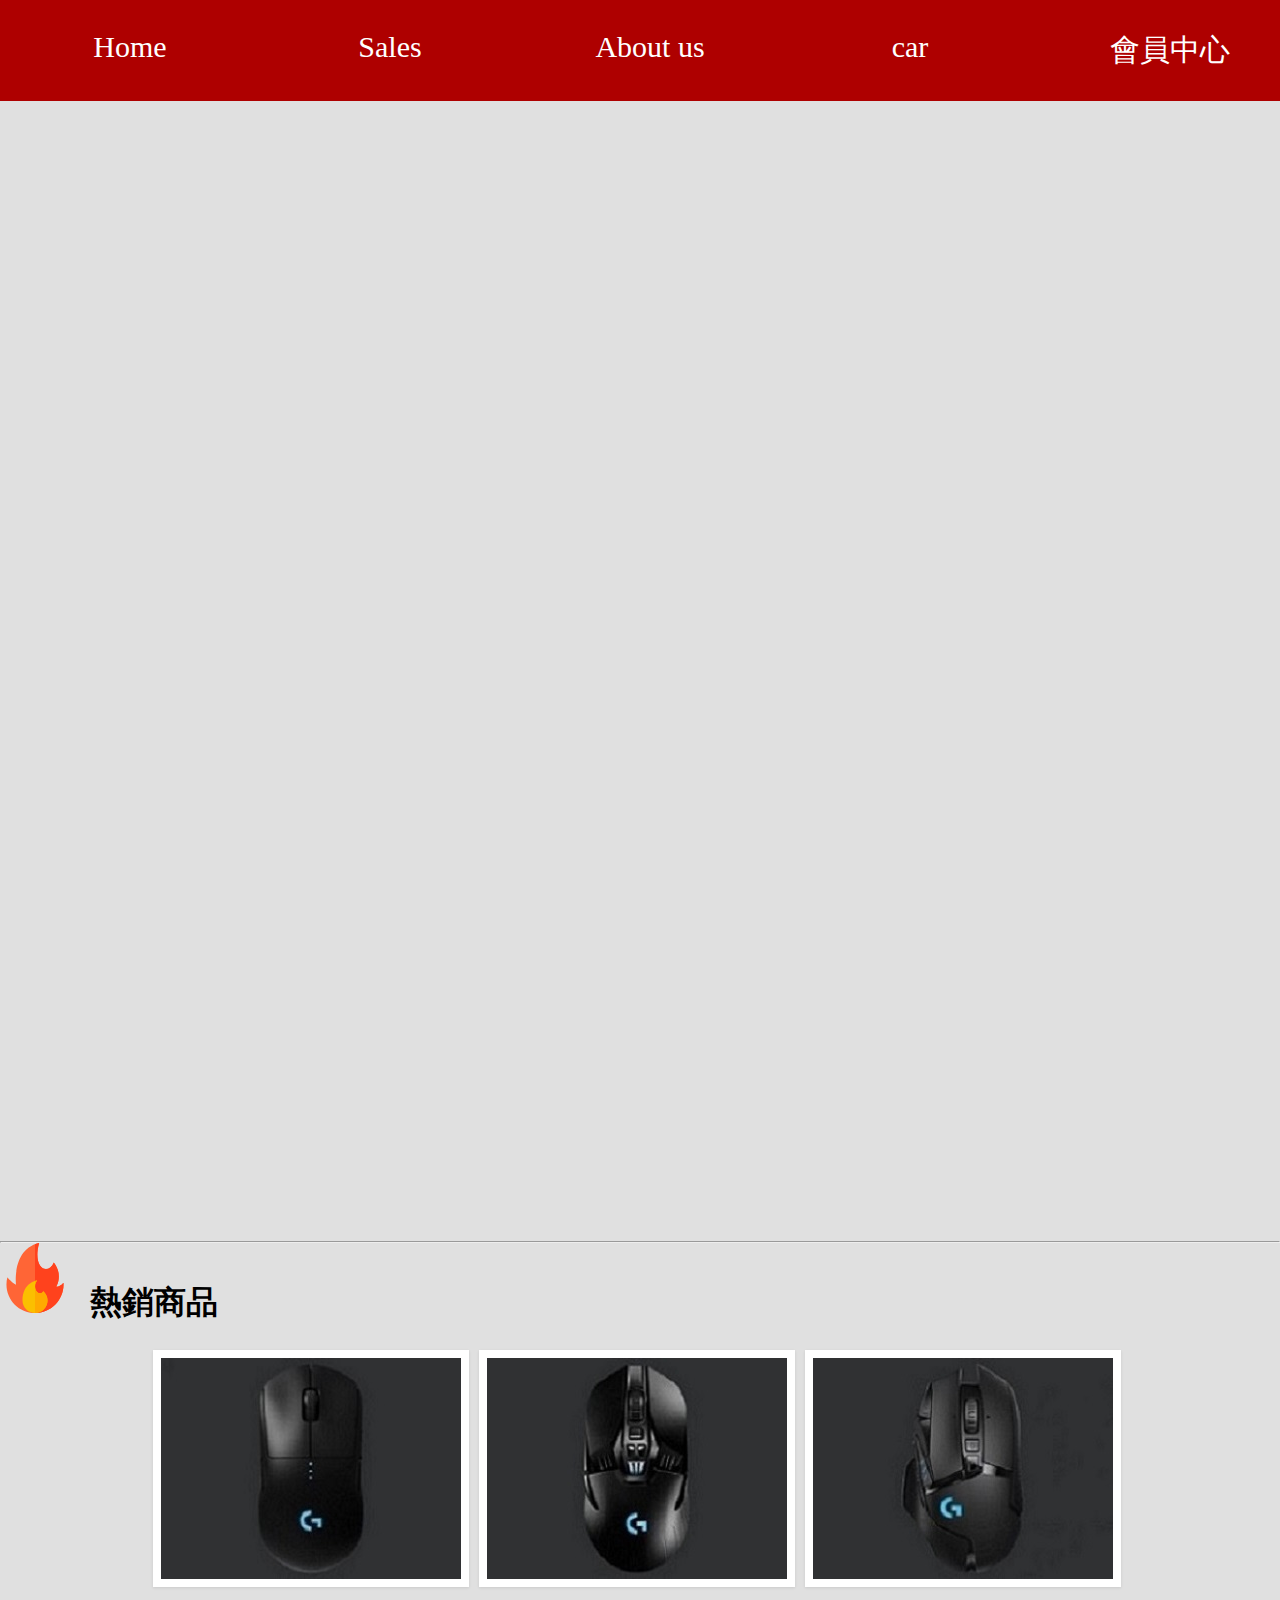
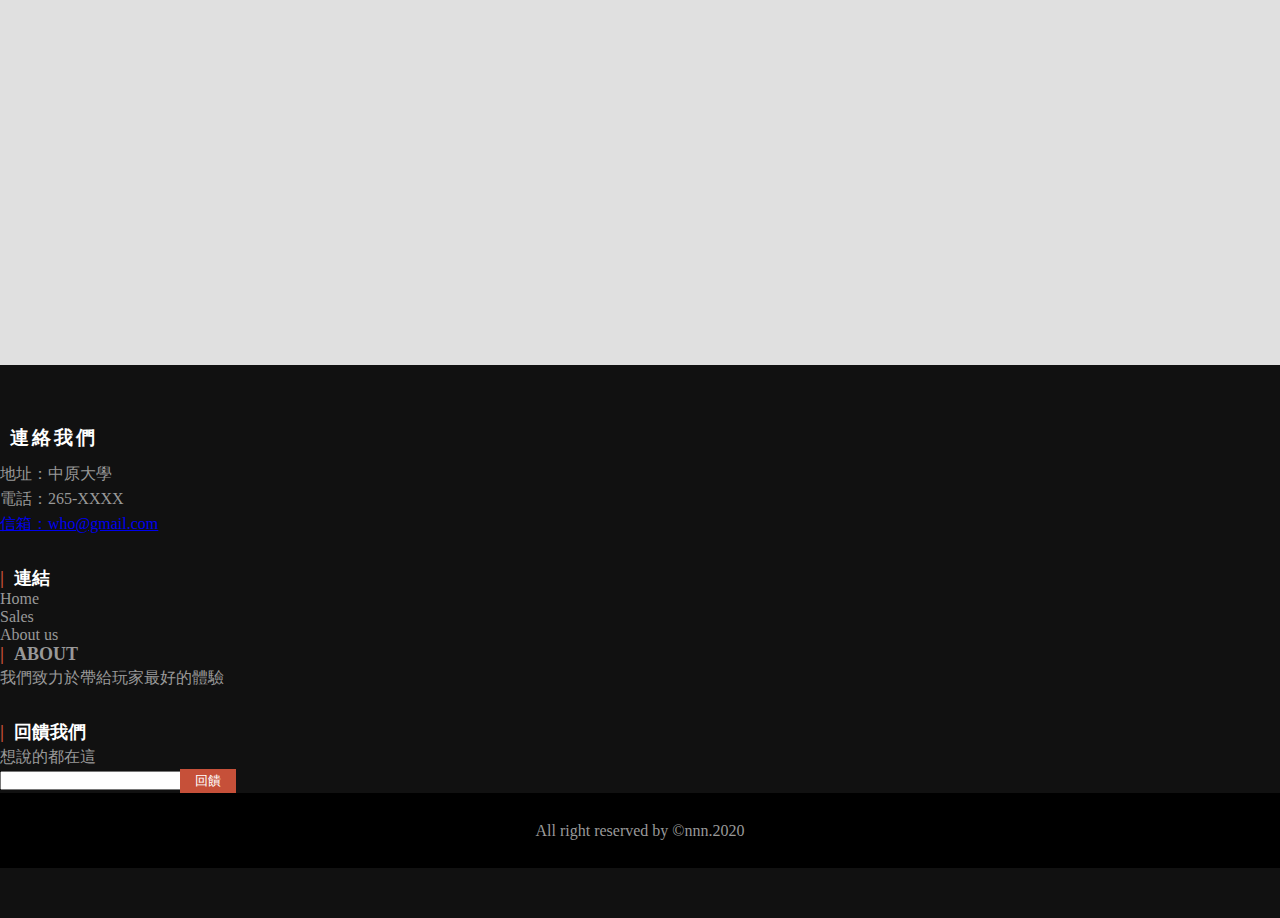
<file: index.html>
<!DOCTYPE html>
<html>
<head>
	<title>index</title>
	<link rel="stylesheet" type="text/css" href="assets/css/nav.css">
	<link rel="stylesheet" href="https://stackpath.bootstrapcdn.com/bootstrap/4.5.0/css/bootstrap.min.css" integrity="sha384-9aIt2nRpC12Uk9gS9baDl411NQApFmC26EwAOH8WgZl5MYYxFfc+NcPb1dKGj7Sk" crossorigin="anonymous">
	<link rel="stylesheet" type="text/css" href="assets/css/index2.css">

	<meta name="viewport" content="width=device-width, initial-scale=1.0"> 
        <meta name="description" content="Direction-Aware Hover Effect with CSS3 and jQuery" />
        <meta name="keywords" content="hover, css3, jquery, effect, direction, aware, depending, thumbnails" />
        <meta name="author" content="Codrops" />
        <link rel="shortcut icon" href="../favicon.ico"> 
		<link href='http://fonts.googleapis.com/css?family=Alegreya+SC:700,400italic' rel='stylesheet' type='text/css' />
        <link rel="stylesheet" type="text/css" href="assets/css/demo.css" />
        <link rel="stylesheet" type="text/css" href="assets/css/style.css" />
        <script src="assets/js/modernizr.custom.97074.js"></script>
        <noscript><link rel="stylesheet" type="text/css" href="assets/css/noJS.css"/></noscript>
</head>
<body style="background-color: 	#E0E0E0;">
	<div class="menu-bar">
	<ul>
		<li class=""><a href="index.html">Home</a></li>
		<li><a href="menu.html">Sales</a>
		<div class="sub-menu-1">
			<ul>
				<li><a href="#">G Pro Wireless</a></li>
				<li><a href="#">G903</a></li>
				<li><a href="#">G502</a></li>
				<li><a href="#">G703</a></li>
				<li><a href="#">G603</a></li>
				<li><a href="#">G304</a></li>
			</ul>
		</div>
		</li>
		<li><a href="ab.html">About us</a></li>
		<li><a href="cart.html">car</a></li>
		<li class=""><a href="member.html">會員中心</a></li>
		<li class=""><a href="login.html">登入/註冊</a></li>
	</ul>
	</div>

	<div class="rwd_slider_container_wrapper" style="margin-top: 100px">
    <div class="rwd_slider_container">  
        <div class="slider_container">
            <div>
                <a href="p5.html"><img src="assets/pic/product/g603.jpg" alt="pure css slider" width="800" height="680" />
                <span class="info">G603 LightSpeed</span></a>
            </div>
            <div>
                <a href="p4.html"><img src="assets/pic/product/g703.jpg" alt="pure css slider" width="800" height="680" />
                <span class="info">G703 LightSpeed</span></a>
            </div>
            <div>
                <a href="p3.html"><img src="assets/pic/product/g502.jpg" alt="pure css slider" width="800" height="680" />
                <span class="info">G502 LightSpeed</span></a>
            </div>
            <div>
                <a href="p2.html"><img src="assets/pic/product/g903.jpg" alt="pure css slider" width="800" height="680" />
                <span class="info">G903 LightSpeed</span></a>
            </div>
            <div>
               <a href="product.html"><img src="assets/pic/product/pro.jpg" alt="pure css slider" width="800" height="680" />
                <span class="info">G Pro Wireless</span></a>
            </div>
        </div><!-- end of .slider_container -->
    </div><!-- end of .rwd_slider_container -->
</div><!-- rwd_slider_container_wrapper-->

<hr>
    <div class="container">
			<h1><img class="icon" src="assets/pic/icon/fire.svg" alt="pure css3 slider" />熱銷商品</h1>
			<section>
				<ul id="da-thumbs" class="da-thumbs" style="margin-top: 20px;" >
				
					
					<li>
						<a href="product.html">
							<img src="assets/pic/hot/menupro.jpg" />
							<div><span>G Pro Wireless</span></div>
						</a>
					</li>
					<li>
						<a href="p2.html">
							<img src="assets/pic/hot/menug903.jpg" />
							<div><span>G903 LightSpeed</span></div>
						</a>
					</li>
					<li>
						<a href="p3.html">
							<img src="assets/pic/hot/menug502.jpg" />
							<div><span>G502 LightSpeed</span></div>
						</a>
					</li>
					
				</ul>
			</section>
        </div>

	<footer>
		<div class="footer-top">
			<div class="container">
				<div class="row">
					<div class="col-md-3 col-sm-6 col-xs-12 segment-one md-mb-30 sm-mb-30">
					<h3>連絡我們</h3>
					<p>地址：中原大學</p>
					<p>電話：265-XXXX</p>
					<p><a href="mailto:who@gmail.com">信箱：who@gmail.com</a></p>
					</div>
				<div class="col-md-3 col-sm-6 col-xs-12 segment-two" md-mb-30 sm-mb-30>
					<h2>連結</h2>
					<ul>
						<li><a href="index.html">Home</a></li>
						<li><a href="menu.html">Sales</a></li>
						<li><a href="ab.html">About us</a></li>
					</ul>
				</div>
				<div class="col-md-3 col-sm-6 col-xs-12 segment-three md-mb-30 sm-mb-30">
					<h2>about</h2>
					<p>我們致力於帶給玩家最好的體驗</p>
				</div>
				<div class="col-md-3 col-sm-6 col-xs-12 segment-four md-mb-30">
					<h2>回饋我們</h2>
					<P>想說的都在這</P>
					<form action="">
						<input type="email">
						<input type="submit" value="回饋">
					</form>
				</div>	
			</div>
		</div>	
		<p class="footer-bottom-text">All right reserved by &copy;nnn.2020</p>
	</footer>
</body>
<script type="text/javascript" src="http://ajax.googleapis.com/ajax/libs/jquery/1.8.3/jquery.min.js"></script>
		<script type="text/javascript" src="assets/js/jquery.hoverdir.js"></script>	
		<script type="text/javascript">
			$(function() {
			
				$(' #da-thumbs > li ').each( function() { $(this).hoverdir(); } );

			});
		</script>

</html>
</file>
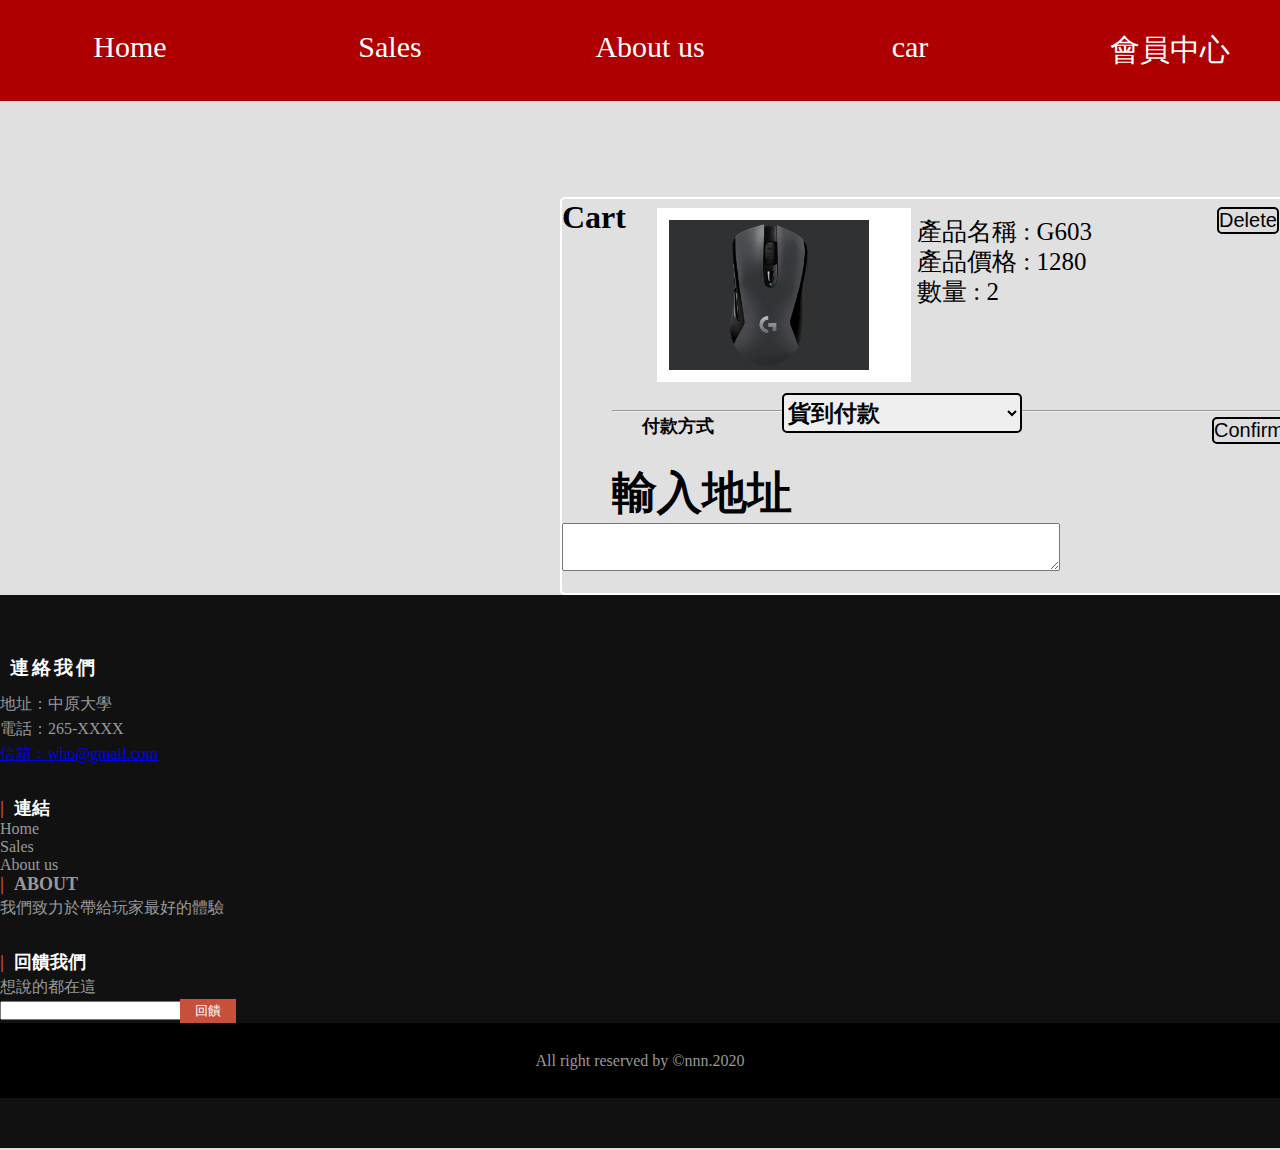
<file: cart.html>
<!DOCTYPE html>
<html>
<head>
	<title>Cart</title>

	<style type="text/css" media="screen">
      @import "assets/css/cart.css"
    </style>
    <meta name="viewport" content="width=device-width, initial-scale=1, shrink-to-fit=no">
	<meta charset="utf-8">
	<link rel="Shortcut Icon" href="">
	<link rel="stylesheet" type="text/css" href="assets/css/nav.css">
	<link rel="stylesheet" href="https://stackpath.bootstrapcdn.com/bootstrap/4.5.0/css/bootstrap.min.css" integrity="sha384-9aIt2nRpC12Uk9gS9baDl411NQApFmC26EwAOH8WgZl5MYYxFfc+NcPb1dKGj7Sk" crossorigin="anonymous">
</head>
<body style="background-color: 	#E0E0E0;">
    <div class="menu-bar">
	<ul>
		<li class=""><a href="index.html">Home</a></li>
		<li><a href="menu.html">Sales</a>
		<div class="sub-menu-1">
			<ul>
				<li><a href="#">G Pro Wireless</a></li>
				<li><a href="#">G903</a></li>
				<li><a href="#">G502</a></li>
				<li><a href="#">G703</a></li>
				<li><a href="#">G603</a></li>
				<li><a href="#">G304</a></li>
			</ul>
		</div>
		</li>
		<li><a href="ab.html">About us</a></li>
		<li><a href="cart.html">car</a></li>
		<li class=""><a href="member.html">會員中心</a></li>
		<li class=""><a href="login.html">登入/註冊</a></li>
	</ul>
	</div>
	<!---------------------------購物車--------------------------------->
	<br><br>
	<div class="Cart-border" style="margin-left: 200px;">
	<div class="Cart">
		<h1>Cart</h1>
		<hr>
		<div class="Cart-content">
			<!------------------購買商品--------------------->
			
			
			<div class="Cart-sell-1">
				<div class="Cart-sell" style="margin-left: 40px;">
					<img class="Cart-sell-pic" src="assets/pic/product/g603.jpg" alt="pure css3 slider" style="width: 200px;" /> 							
				</div>
				<div class="Cart-right">
	                <p class="text">產品名稱 : G603</p>
	                <p class="text">產品價格 : 1280</p>
	                <p class="text">數量 : 2</p>
	            </div>
	           	<div class="Cart-del">
	                <form>
		                <input type="submit" class="Cart-del-btn" value="Delete">
               		</form>
           	 	</div>
			</div>
			<br><br><br><hr>
			

			<!------------------確認購買--------------------->
			<form action="">			
				<input type="submit" class="Cart-confirm-btn" value="Confirm">
		        <h2>付款方式</h2>
				<div class="payment" style="margin-left: 220px; margin-top: -45px;">	
					<select size="1" >
						<option>貨到付款</option>
						<option>超商繳費</option>
						<option>郵局轉賬</option>
						<option>信用卡</option>
					</select>
				</div>
				<h3 style="color: #000;">輸入地址</h3>
				<div class="address">
					<textarea rows="2" cols="40" style="font-size:20px">
					</textarea>
				</div>
				
            </form>
            <br>
           
			

			<!------------------購物車空的時候--------------------->
			<!--
			<div class="Cart-empty">
				<p class="text">
					您的購物車沒有任何商品! 
					<img class="arrow" src="pic/icon/arrow.svg" />
					<a  class="back-btn" href="sale.html">Go shop!</a> 
				</p>

			</div>
		    -->
    	</div>
	</div>
	</div>
	<!-----------------------聯絡我們--------------------------------->
	<footer>
		<div class="footer-top">
			<div class="container">
				<div class="row">
					<div class="col-md-3 col-sm-6 col-xs-12 segment-one md-mb-30 sm-mb-30">
					<h3>連絡我們</h3>
					<p>地址：中原大學</p>
					<p>電話：265-XXXX</p>
					<p><a href="mailto:who@gmail.com">信箱：who@gmail.com</a></p>
					</div>
				<div class="col-md-3 col-sm-6 col-xs-12 segment-two" md-mb-30 sm-mb-30>
					<h2>連結</h2>
					<ul>
						<li><a href="index.html">Home</a></li>
						<li><a href="menu.html">Sales</a></li>
						<li><a href="ab.html">About us</a></li>
					</ul>
				</div>
				<div class="col-md-3 col-sm-6 col-xs-12 segment-three md-mb-30 sm-mb-30">
					<h2>about</h2>
					<p>我們致力於帶給玩家最好的體驗</p>
				</div>
				<div class="col-md-3 col-sm-6 col-xs-12 segment-four md-mb-30">
					<h2>回饋我們</h2>
					<P>想說的都在這</P>
					<form action="">
						<input type="email">
						<input type="submit" value="回饋">
					</form>
				</div>	
			</div>
		</div>	
		<p class="footer-bottom-text">All right reserved by &copy;nnn.2020</p>
	</footer>


	
	
</body>



</html>
</file>
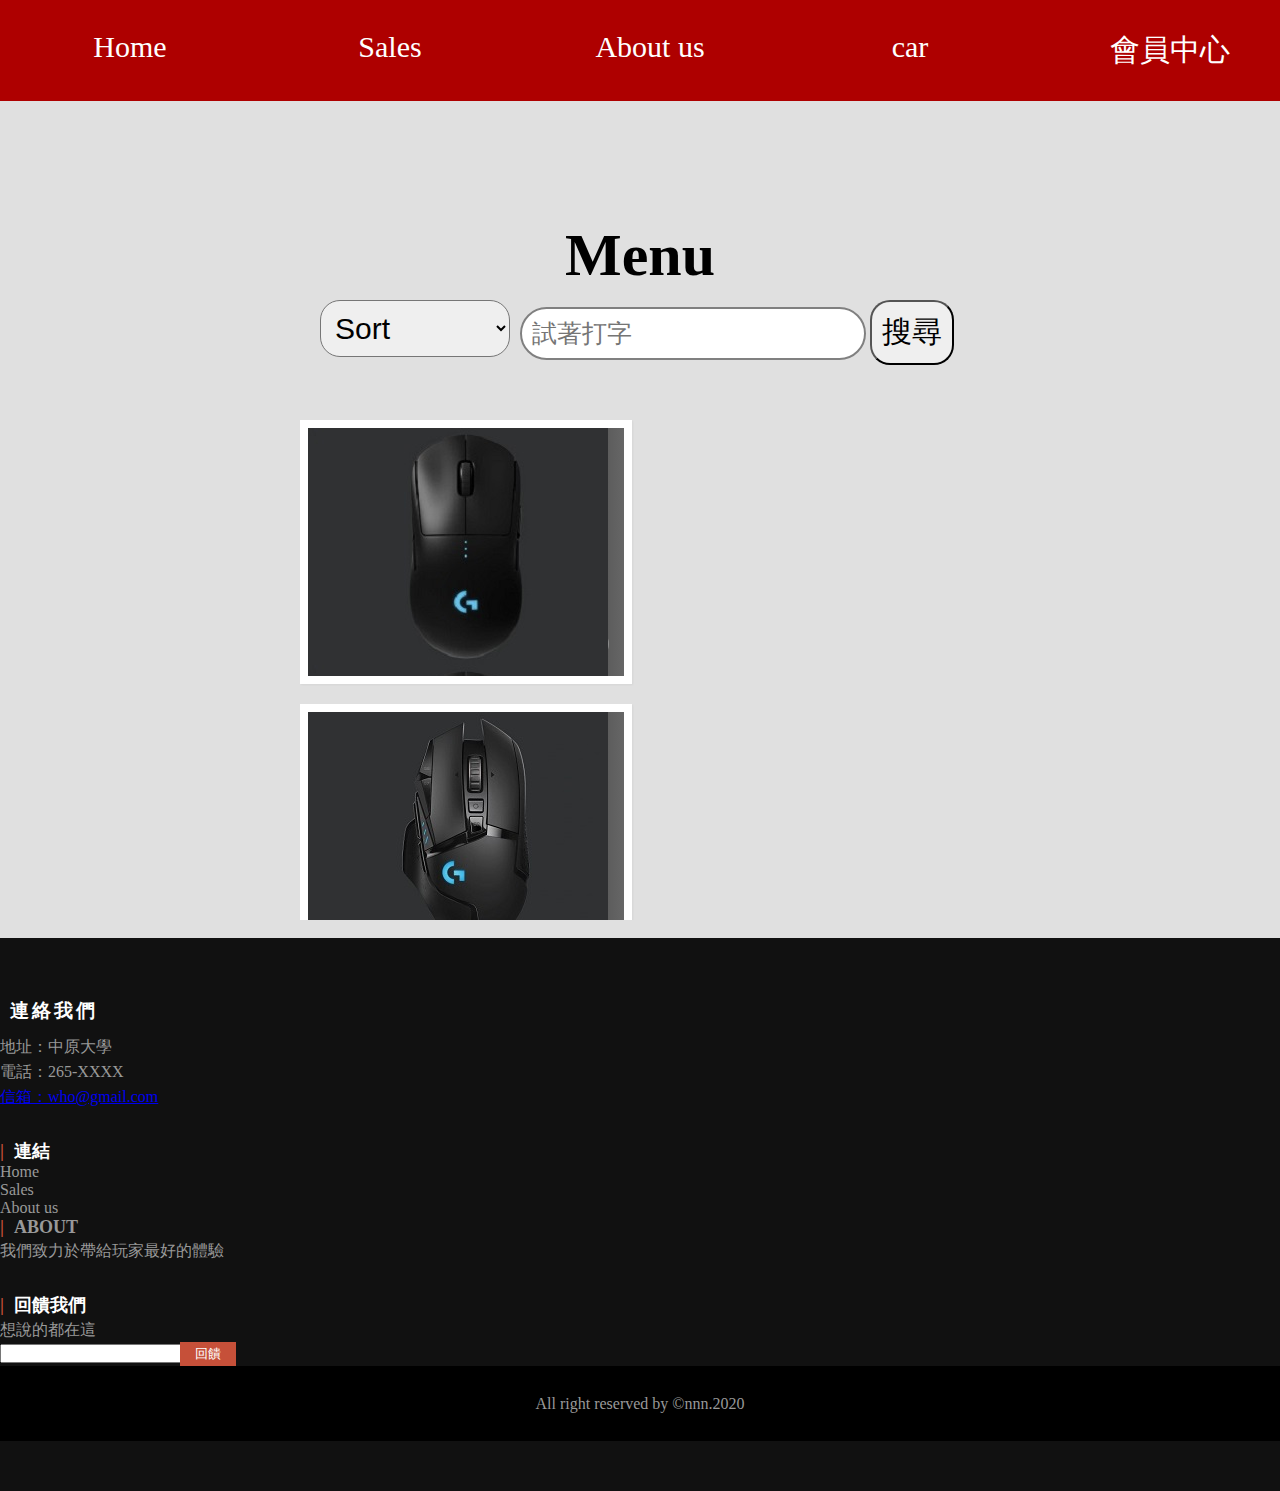
<file: menu.html>
<!DOCTYPE html>
<html>
<head>
	<title>商品總頁</title>
	<meta name="viewport" content="width=device-width, initial-scale=1, shrink-to-fit=no">
	<meta charset="utf-8">
	<link rel="stylesheet" type="text/css" href="assets/css/nav.css">
	<link rel="stylesheet" href="https://stackpath.bootstrapcdn.com/bootstrap/4.5.0/css/bootstrap.min.css" integrity="sha384-9aIt2nRpC12Uk9gS9baDl411NQApFmC26EwAOH8WgZl5MYYxFfc+NcPb1dKGj7Sk" crossorigin="anonymous">

       <meta name="viewport" content="width=device-width, initial-scale=1.0"> 
        <meta name="description" content="3D Thumbnail Hover Effects" />
        <meta name="keywords" content="3d, 3dtransform, hover, effect, thumbnail, overlay, curved, folded" />
        <meta name="author" content="Codrops" />
        <link rel="shortcut icon" href="../favicon.ico"> 
        <link rel="stylesheet" type="text/css" href="assets/css/demo.css" />
        <link rel="stylesheet" type="text/css" href="assets/css/style_common.css" />
        <link rel="stylesheet" type="text/css" href="assets/css/style2.css" />
        <link href='http://fonts.googleapis.com/css?family=Open+Sans+Condensed:700,300,300italic' rel='stylesheet' type='text/css' />
		<script type="text/javascript" src="assets/js/modernizr.custom.69142.js"></script> 
       
</head>
<body style="background-color: 	#E0E0E0;">
	<div class="menu-bar">
	<ul>
		<li class=""><a href="index.html">Home</a></li>
		<li><a href="menu.html">Sales</a>
		<div class="sub-menu-1">
			<ul>
				<li><a href="#">G Pro Wireless</a></li>
				<li><a href="#">G903</a></li>
				<li><a href="#">G502</a></li>
				<li><a href="#">G703</a></li>
				<li><a href="#">G603</a></li>
				<li><a href="#">G304</a></li>
			</ul>
		</div>
		</li>
		<li><a href="ab.html">About us</a></li>
		<li><a href="cart.html">car</a></li>
		<li class=""><a href="member.html">會員中心</a></li>
		<li class=""><a href="login.html">登入/註冊</a></li>
	</ul>
	</div>
    
    <div class="air" style="width: 100%; height: 120px;"></div>

	<!-- section start -->
	<section>
		<div class="container-fluid w-75">
			<h1 style="font-size: 60px; text-align: center">Menu</h1>
			<div class="choice">
				<select size="1" onchange="location = this.value;">
					<option value="1" disabled selected hidden>Sort</option>
					<option value="">價格高->低</option>
					<option value="">價格低->高</option>
					<option value="">熱門高->低</option>
					<option value="">評價高->低</option>
				</select>
				<form action="">
					<input type="text" placeholder="試著打字" name="search" required>
					<button type="submit">搜尋</button>
				</form>
			</div>

			
		</div>
	</section>

	<div id="grid" class="main">
				<div class="view">
					<div class="view-back">
						<span>G Pro</span>
						<span>$3990</span>
						<a href="p1.html">&rarr;</a>
					</div>
					<img src="assets/pic/menu/menupro.jpg" />
				</div>
				<div class="view">
					<div class="view-back">
						<span>G502</span>
						<span>$3490</span>
						<a href="p3.html">&rarr;</a>
					</div>
					<img src="assets/pic/menu/menug502.jpg" />
				</div>
				<div class="view">
					<div class="view-back">
						<span>G903</span>
						<span>$3990</span>
						<a href="p2.html">&rarr;</a>
					</div>
					<img src="assets/pic/menu/menug903.jpg" />
				</div>
				<div class="view">
					<div class="view-back">
						<span>G703</span>
						<span>$3490</span>
						<a href="p4.html">&rarr;</a>
					</div>
					<img src="assets/pic/menu/menug703.jpg" />
				</div>
				<div class="view">
					<div class="view-back">
						<span>G603</span>
						<span>$1490</span>
						<a href="p5.html">&rarr;</a>
					</div>
					<img src="assets/pic/menu/menug603.jpg" />
				</div>
				<div class="view">
					<div class="view-back">
						<span>G304</span>
						<span>$1090</span>
						<a href="p6.html">&rarr;</a>
					</div>
					<img src="assets/pic/menu/menug305.jpg" />
				</div>
			</div>
			&nbsp;&nbsp;&nbsp;&nbsp;&nbsp;&nbsp;&nbsp;&nbsp;&nbsp;&nbsp;&nbsp;&nbsp;
	<footer>
		<div class="footer-top">
			<div class="container">
				<div class="row">
					<div class="col-md-3 col-sm-6 col-xs-12 segment-one md-mb-30 sm-mb-30">
					<h3>連絡我們</h3>
					<p>地址：中原大學</p>
					<p>電話：265-XXXX</p>
					<p><a href="mailto:who@gmail.com">信箱：who@gmail.com</a></p>
					</div>
				<div class="col-md-3 col-sm-6 col-xs-12 segment-two" md-mb-30 sm-mb-30>
					<h2>連結</h2>
					<ul>
						<li><a href="index.html">Home</a></li>
						<li><a href="menu.html">Sales</a></li>
						<li><a href="ab.html">About us</a></li>
					</ul>
				</div>
				<div class="col-md-3 col-sm-6 col-xs-12 segment-three md-mb-30 sm-mb-30">
					<h2>about</h2>
					<p>我們致力於帶給玩家最好的體驗</p>
				</div>
				<div class="col-md-3 col-sm-6 col-xs-12 segment-four md-mb-30">
					<h2>回饋我們</h2>
					<P>想說的都在這</P>
					<form action="">
						<input type="email">
						<input type="submit" value="回饋">
					</form>
				</div>	
			</div>
		</div>	
		<p class="footer-bottom-text">All right reserved by &copy;nnn.2020</p>
	</footer>
	
	<script type="text/javascript">	
			
			Modernizr.load({
				test: Modernizr.csstransforms3d && Modernizr.csstransitions,
				yep : ['http://ajax.googleapis.com/ajax/libs/jquery/1.7.2/jquery.min.js','assets/js/jquery.hoverfold.js'],
				nope: 'css/fallback.css',
				callback : function( url, result, key ) {
						
					if( url === 'assets/js/jquery.hoverfold.js' ) {
						$( '#grid' ).hoverfold();
					}

				}
			});
				
		</script>
</body>
	

</html>
</file>
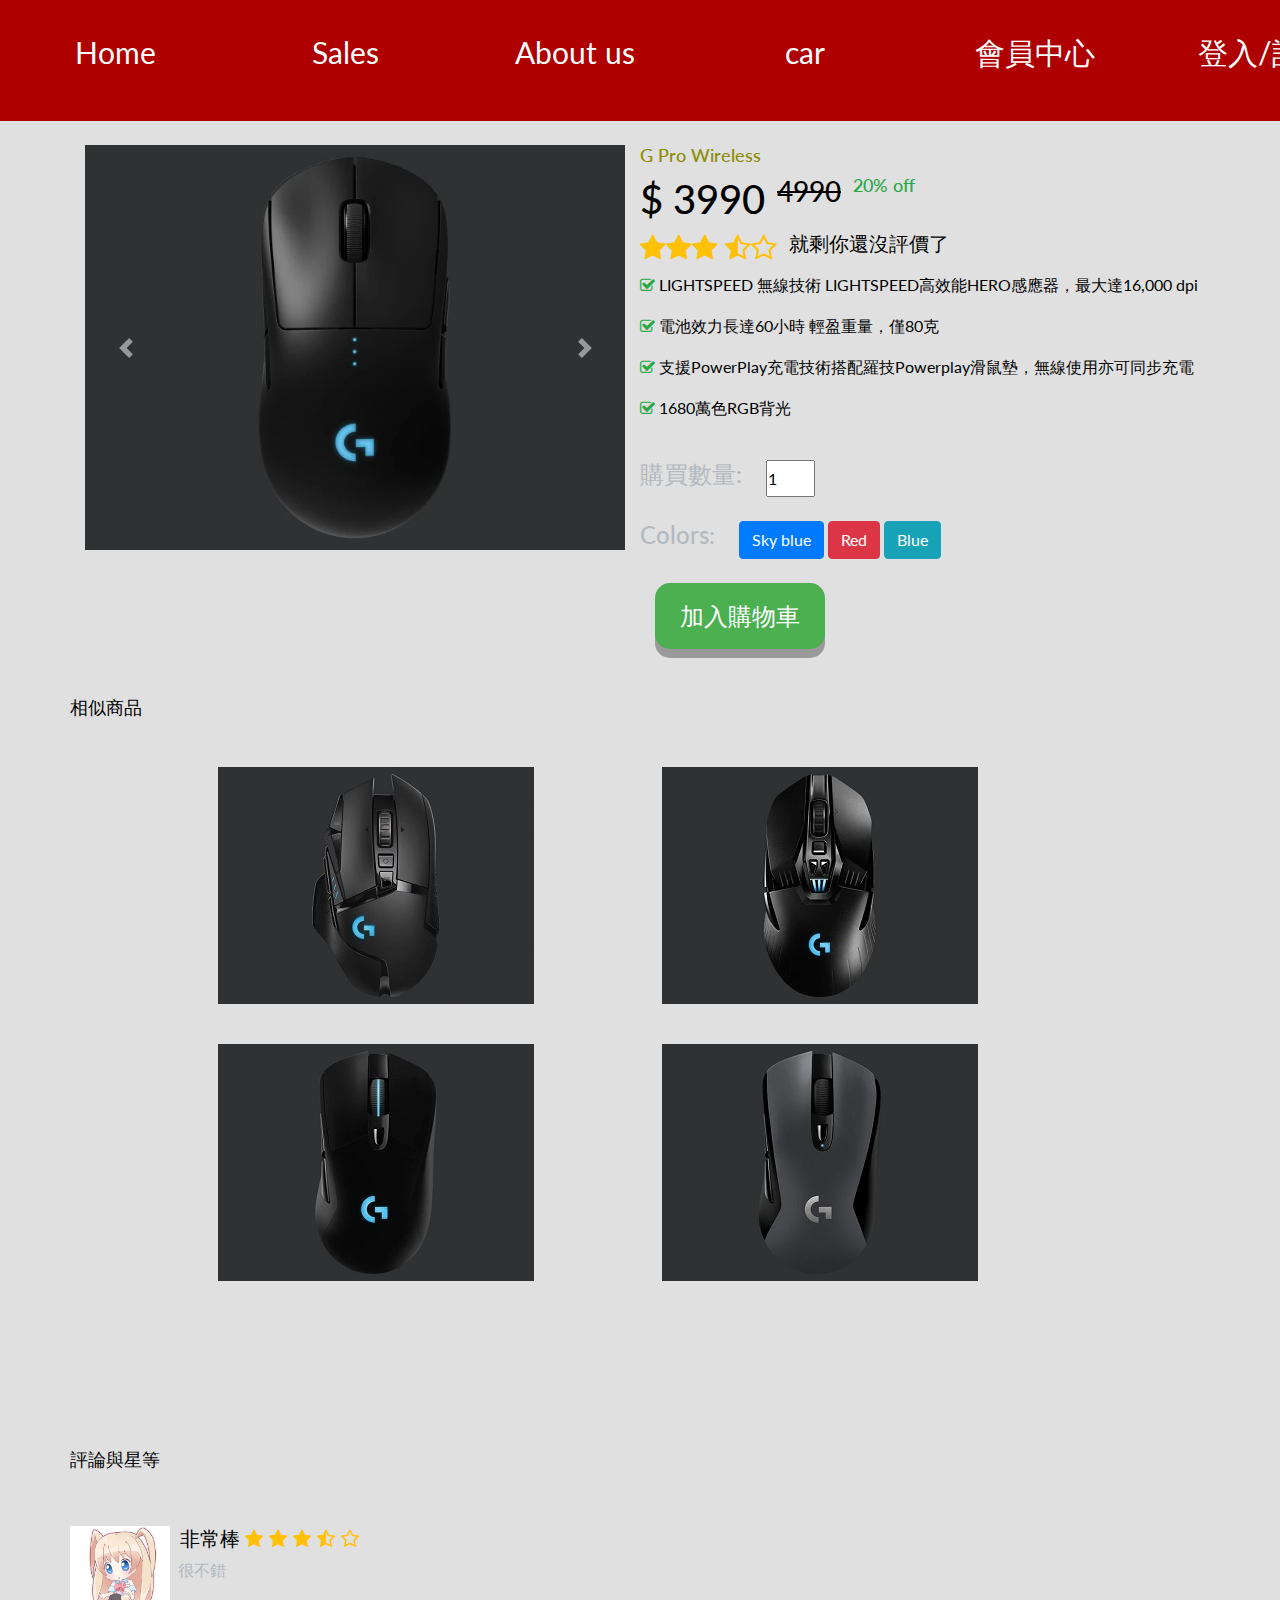
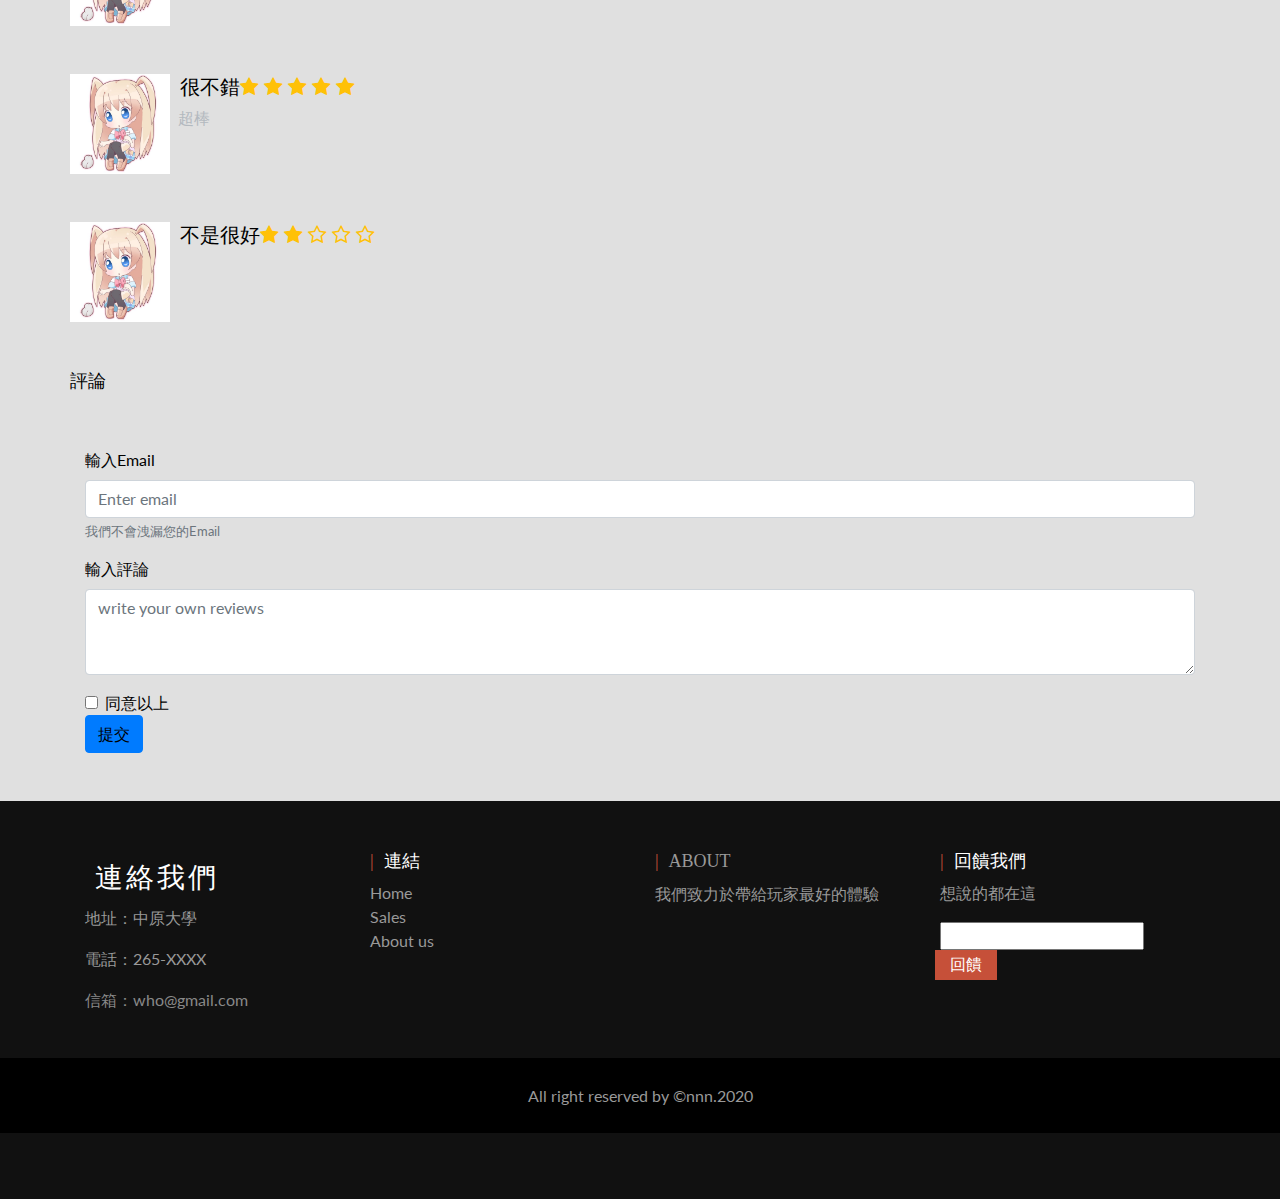
<file: p1.html>
<!doctype html>
<html lang="en">
<head>
<!-- Required meta tags -->
<meta charset="utf-8">
<meta name="viewport" content="width=device-width, initial-scale=1, shrink-to-fit=no">
  <title>p1</title>
<link rel="stylesheet" href="https://maxcdn.bootstrapcdn.com/bootstrap/4.0.0/css/bootstrap.min.css" integrity="sha384-Gn5384xqQ1aoWXA+058RXPxPg6fy4IWvTNh0E263XmFcJlSAwiGgFAW/dAiS6JXm" crossorigin="anonymous">
<link rel="stylesheet" href="https://stackpath.bootstrapcdn.com/bootstrap/4.5.0/css/bootstrap.min.css" integrity="sha384-9aIt2nRpC12Uk9gS9baDl411NQApFmC26EwAOH8WgZl5MYYxFfc+NcPb1dKGj7Sk" crossorigin="anonymous">
<link rel="stylesheet" href="https://stackpath.bootstrapcdn.com/font-awesome/4.7.0/css/font-awesome.min.css">
<link rel="stylesheet" href="assets/css/productpage.css">
<link rel="stylesheet" href="assets/css/nav.css">

<!--test-->
<meta charset="UTF-8" />
    <meta http-equiv="X-UA-Compatible" content="IE=edge,chrome=1"> 
    <meta name="viewport" content="width=device-width, initial-scale=1.0"> 
    <meta name="description" content="" />
    <meta name="keywords" content="" />
    <meta name="author" content="Codrops" />
    <link rel="shortcut icon" href="../favicon.ico"> 
    <link rel="stylesheet" type="text/css" href="assets/css/default.css" />
    <link rel="stylesheet" type="text/css" href="assets/css/compon.css" />
    <script src="assets/js/modernizr.custom.js"></script>
</head>
<body style="background-color:  #E0E0E0;">
  <div class="menu-bar">
  <ul>
    <li class=""><a href="index.html">Home</a></li>
    <li><a href="menu.html">Sales</a>
    <div class="sub-menu-1">
      <ul>
        <li><a href="#">G Pro Wireless</a></li>
        <li><a href="#">G903</a></li>
        <li><a href="#">G502</a></li>
        <li><a href="#">G703</a></li>
        <li><a href="#">G603</a></li>
        <li><a href="#">G304</a></li>
      </ul>
    </div>
    </li>
    <li><a href="ab.html">About us</a></li>
    <li><a href="cart.html">car</a></li>
    <li class=""><a href="#">會員中心</a></li>
    <li class=""><a href="login.html">登入/註冊</a></li>
  </ul>
  </div>

&nbsp;&nbsp;&nbsp;

<div class="container">
  <div class="row">
    <div class="col-md-6">
      <div id="carouselExampleControls" class="carousel slide" data-ride="carousel">
        <div class="carousel-inner">
          <div class="carousel-item active"> <img class="d-block w-100" src="assets/pic/product/pro.jpg" alt="First slide"> </div>
          <div class="carousel-item"> <img class="d-block w-100" src="assets/pic/pro4.jpg" alt="Second slide"> </div>
        </div>
        <a class="carousel-control-prev" href="#carouselExampleControls" role="button" data-slide="prev"> <span class="carousel-control-prev-icon" aria-hidden="true"></span> <span class="sr-only">Previous</span> </a> <a class="carousel-control-next" href="#carouselExampleControls" role="button" data-slide="next"> <span class="carousel-control-next-icon" aria-hidden="true"></span> <span class="sr-only">Next</span> </a> </div>
    </div>
    <div class="col-md-6">
      <div class="row">
        <h2 style="color:   #8C8C00">G Pro Wireless</h2>
      </div>
      <div class="row">
        <h1 style="color: #000;">$ 3990</h1>
        &nbsp; &nbsp;
        <h3 style="color: #000;"><del>4990</del></h3>
        &nbsp; &nbsp;
        <h2 class="text-success" style="color: #000;">20% off</h2>
      </div>
      <div class="row">
        <h3 class="text-warning"><i class="fa fa-star" aria-hidden="true"></i><i class="fa fa-star" aria-hidden="true"></i><i class="fa fa-star" aria-hidden="true"></i> <i class="fa fa-star-half-o" aria-hidden="true"></i><i class="fa fa-star-o" aria-hidden="true"></i></h3>
        &nbsp; &nbsp;
        <h5 style="color: #000;">就剩你還沒評價了</h5>
      </div>
      <div class="row">
        <p style="color: #000;"><i class="text-success fa fa-check-square-o" aria-hidden="true"></i>  LIGHTSPEED 無線技術 LIGHTSPEED高效能HERO感應器，最大達16,000 dpi</p>
        <p style="color: #000;"><i class="text-success fa fa-check-square-o" aria-hidden="true"></i>  電池效力長達60小時 輕盈重量，僅80克</p>
        <p style="color: #000;"><i class="text-success fa fa-check-square-o" aria-hidden="true"></i>  支援PowerPlay充電技術搭配羅技Powerplay滑鼠墊，無線使用亦可同步充電</p>
        <p style="color: #000;"><i class="text-success fa fa-check-square-o" aria-hidden="true"></i>  1680萬色RGB背光</p>
      </div>
      <div class="row mt-4">
        <h4>購買數量: &nbsp; &nbsp;</h4>
        <input class="number mr-2" type="number" name="setnumber" value="1" min="1" max="5" />
      </div>
      <div class="row mt-4">
      	<h4>Colors: &nbsp; &nbsp; </h4>
      	
      	<button type="button" class="btn btn-primary">Sky blue</button> &nbsp; <button type="button" class="btn btn-danger">Red</button>&nbsp; <button type="button" class="btn btn-info">Blue</button> &nbsp; 
      </div>
      <br>
      <form action="cart.html">
      <button class="button">加入購物車</button>
      </form>
    </div>
  </div>
</div>
<div class="container">
<div class="row mt-5">
     <h2 style="color: #000;">相似商品</h2>
   </div>
 </div>
<div class="container demo-3">
      
      <ul class="grid cs-style-4">
        <li>
          <figure>
            <div><img src="assets/pic/menu/menug502.jpg" alt=""></div>
            <figcaption>
              <h3>G502</h3>
              <span>Logitech</span>
              <a href="p3.html">去看看</a>
            </figcaption>
          </figure>
        </li>
        <li>
          <figure>
            <div><img src="assets/pic/menu/menug903.jpg" alt=""></div>
            <figcaption>
              <h3>G903</h3>
              <span>Logitech</span>
              <a href="p2.html">去看看</a>
            </figcaption>
          </figure>
        </li>
        <li>
          <figure>
            <div><img src="assets/pic/menu/menug703.jpg" alt=""></div>
            <figcaption>
              <h3>G703</h3>
              <span>Logitech</span>
              <a href="p4.html">去看看</a>
            </figcaption>
          </figure>
        </li>
        <li>
          <figure>
            <div><img src="assets/pic/menu/menug603.jpg" alt=""></div>
            <figcaption>
              <h3>G603</h3>
              <span>Logitech</span>
              <a href="p5.html">去看看</a>
            </figcaption>
          </figure>
        </li>
      </ul>
    </div><!-- /container -->
    <script src="assets/js/toucheffects.js"></script>

   	
   	


<div class="container mt-5 mb-5">
	<div class="row">
		<h2 style="color: #000;">評論與星等</h2>
	</div>
	
	<div class="row mt-5 mb-5">
		<div class="media">
  <img class="contentimg" src="assets/pic/icon/q1.jpeg" alt="Generic placeholder image">
  <div class="media-body">
    <h5 style="color: #000;" class="mt-0">&nbsp;&nbsp;非常棒 <span class="text-warning"><i class="fa fa-star" aria-hidden="true"></i> <i class="fa fa-star" aria-hidden="true"></i> <i class="fa fa-star" aria-hidden="true"></i> <i class="fa fa-star-half-o" aria-hidden="true"></i> <i class="fa fa-star-o" aria-hidden="true"></i></span></h5>&nbsp;
    很不錯
  </div>
</div>
	</div>
	
	<div class="row mb-5">
    <div class="media"> <img class="contentimg" src="assets/pic/icon/q1.jpeg" alt="Generic placeholder image">
      <div class="media-body">
        <h5 style="color: #000;" class="mt-0"> &nbsp;&nbsp;很不錯<span class="text-warning"><i class="fa fa-star" aria-hidden="true"></i> <i class="fa fa-star" aria-hidden="true"></i> <i class="fa fa-star" aria-hidden="true"></i> <i class="fa fa-star" aria-hidden="true"></i> <i class="fa fa-star" aria-hidden="true"></i> </span></h5>&nbsp;&nbsp;超棒
        </div>
    </div>
  </div>
  
  
  <div class="row mb-5">
    <div class="media"> <img class="contentimg" src="assets/pic/icon/q1.jpeg" alt="Generic placeholder image">
      <div class="media-body">
        <h5 style="color: #000;" class="mt-0"> &nbsp;&nbsp;不是很好<span class="text-warning"><i class="fa fa-star" aria-hidden="true"></i> <i class="fa fa-star" aria-hidden="true"></i> <i class="fa fa-star-o" aria-hidden="true"></i> <i class="fa fa-star-o" aria-hidden="true"></i> <i class="fa fa-star-o" aria-hidden="true"></i> </span></h5></div>
    </div>
  </div>
  
  

	
	<div class="row mb-5">
		<h2 style="color: #000;"> 評論</h2>
	</div>
	
	
	<form>
  <div class="form-group">
    <label for="exampleInputEmail1" style="color: #000;">輸入Email</label>
    <input type="email" class="form-control" id="exampleInputEmail1" aria-describedby="emailHelp" placeholder="Enter email">
    <small id="emailHelp" class="form-text text-muted">我們不會洩漏您的Email</small>
  </div>
  <div class="form-group">
    <label for="exampleInputPassword1" style="color: #000;">輸入評論</label>
    <textarea type="text" class="form-control" id="exampleInputtextarea" placeholder="write your own reviews" rows="3"></textarea>
  </div>
  <div class="form-check">
    <input type="checkbox" class="form-check-input" id="exampleCheck1">
    <label class="form-check-label" for="exampleCheck1" style="color: #000;">同意以上</label>
  </div>
  <button type="submit" class="btn btn-primary" style="color: #000;">提交</button>
</form>
	
</div>

<footer>
    <div class="footer-top">
      <div class="container">
        <div class="row">
          <div class="col-md-3 col-sm-6 col-xs-12 segment-one md-mb-30 sm-mb-30">
          <h3>連絡我們</h3>
          <p>地址：中原大學</p>
          <p>電話：265-XXXX</p>
          <p><a href="mailto:who@gmail.com">信箱：who@gmail.com</a></p>
          </div>
        <div class="col-md-3 col-sm-6 col-xs-12 segment-two" md-mb-30 sm-mb-30>
          <h2>連結</h2>
          <ul>
            <li><a href="index.html">Home</a></li>
            <li><a href="menu.html">Sales</a></li>
            <li><a href="ab.html">About us</a></li>
          </ul>
        </div>
        <div class="col-md-3 col-sm-6 col-xs-12 segment-three md-mb-30 sm-mb-30">
          <h2>about</h2>
          <p>我們致力於帶給玩家最好的體驗</p>
        </div>
        <div class="col-md-3 col-sm-6 col-xs-12 segment-four md-mb-30">
          <h2>回饋我們</h2>
          <P>想說的都在這</P>
          <form action="">
            <input type="email">
            <input type="submit" value="回饋">
          </form>
        </div>  
      </div>
    </div>  
    <p class="footer-bottom-text">All right reserved by &copy;nnn.2020</p>
  </footer>















<!-- Optional JavaScript --> 
<!-- jQuery first, then Popper.js, then Bootstrap JS --> 
<script src="https://code.jquery.com/jquery-3.2.1.slim.min.js" integrity="sha384-KJ3o2DKtIkvYIK3UENzmM7KCkRr/rE9/Qpg6aAZGJwFDMVNA/GpGFF93hXpG5KkN" crossorigin="anonymous"></script> 
<script src="https://cdnjs.cloudflare.com/ajax/libs/popper.js/1.12.9/umd/popper.min.js" integrity="sha384-ApNbgh9B+Y1QKtv3Rn7W3mgPxhU9K/ScQsAP7hUibX39j7fakFPskvXusvfa0b4Q" crossorigin="anonymous"></script> 
<script src="https://maxcdn.bootstrapcdn.com/bootstrap/4.0.0/js/bootstrap.min.js" integrity="sha384-JZR6Spejh4U02d8jOt6vLEHfe/JQGiRRSQQxSfFWpi1MquVdAyjUar5+76PVCmYl" crossorigin="anonymous"></script>
</body>
</html>
</file>
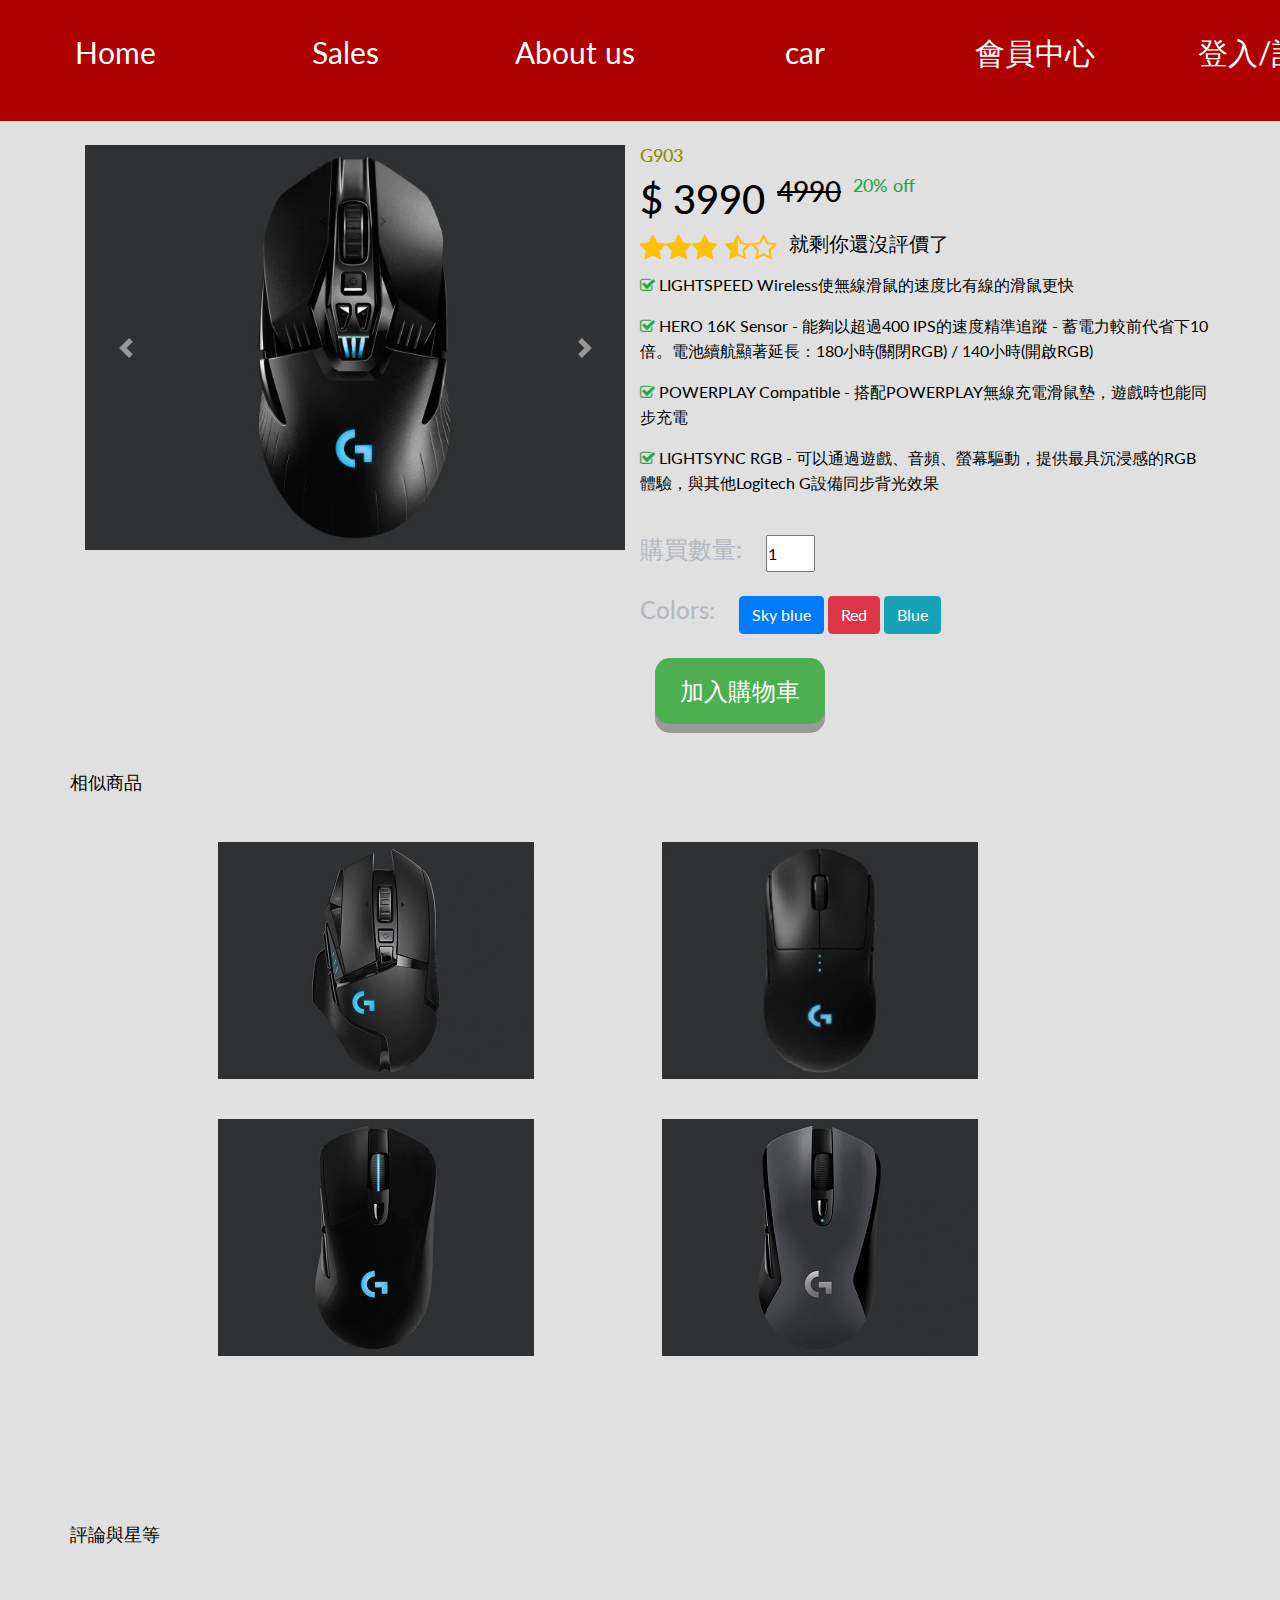
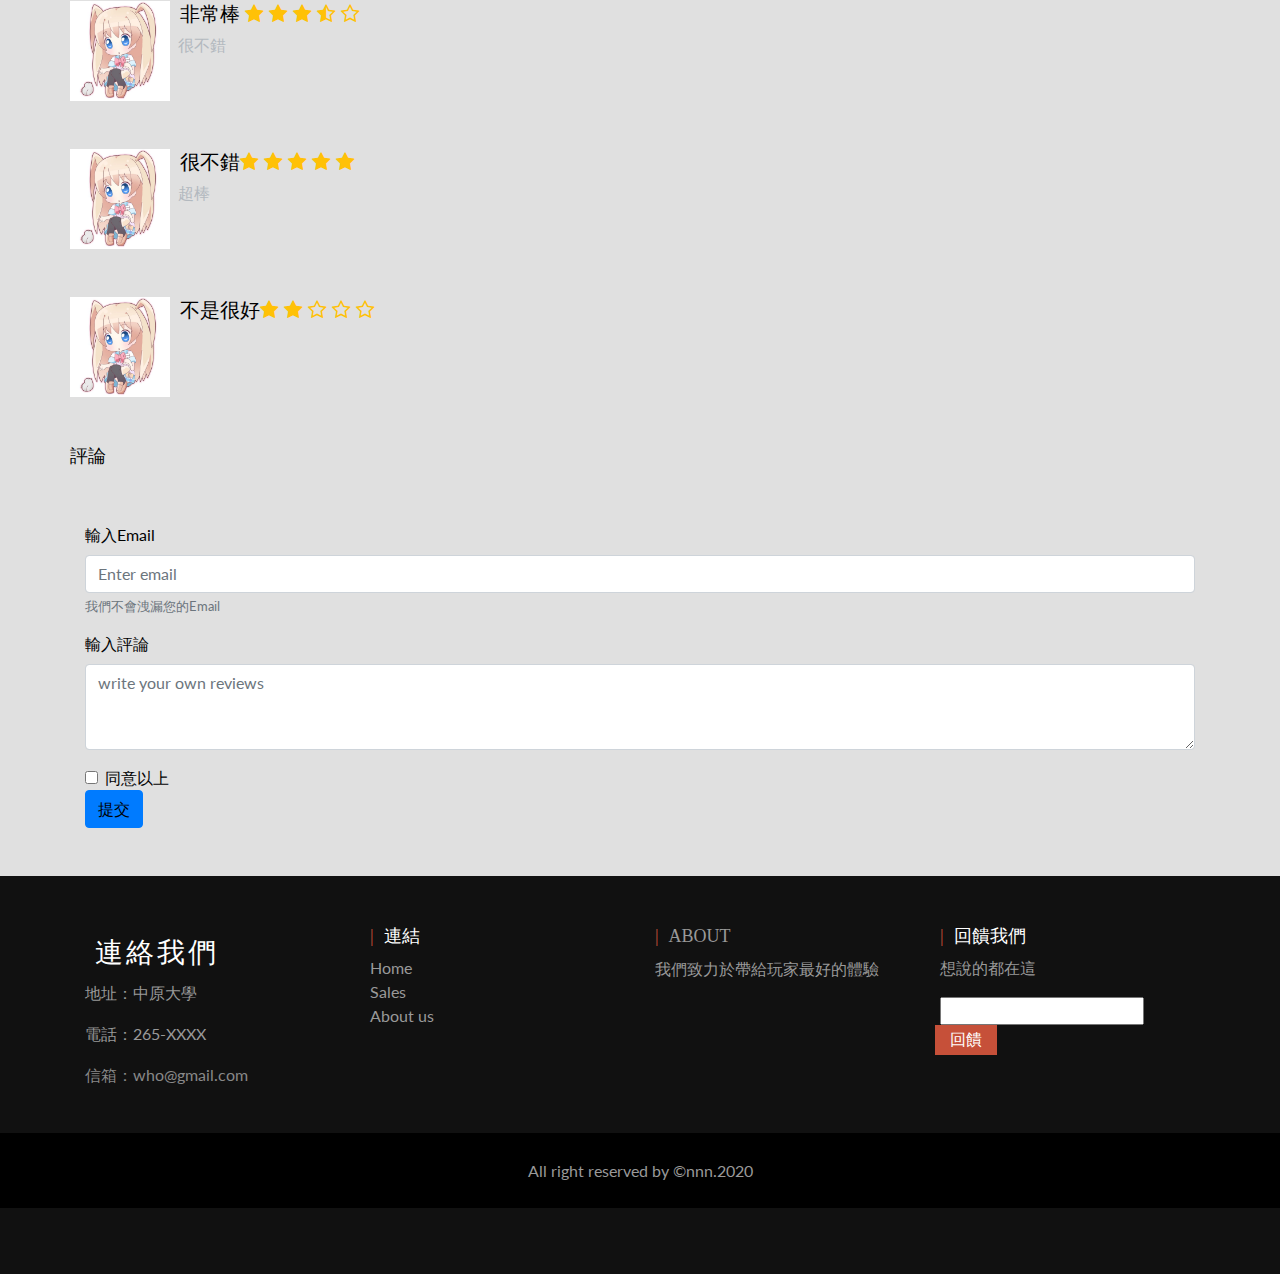
<file: p2.html>
<!doctype html>
<html lang="en">
<head>
<!-- Required meta tags -->
<meta charset="utf-8">
<meta name="viewport" content="width=device-width, initial-scale=1, shrink-to-fit=no">
  <title>903</title>
<!-- Bootstrap CSS -->
<link rel="stylesheet" href="https://maxcdn.bootstrapcdn.com/bootstrap/4.0.0/css/bootstrap.min.css" integrity="sha384-Gn5384xqQ1aoWXA+058RXPxPg6fy4IWvTNh0E263XmFcJlSAwiGgFAW/dAiS6JXm" crossorigin="anonymous">
<link rel="stylesheet" href="https://stackpath.bootstrapcdn.com/bootstrap/4.5.0/css/bootstrap.min.css" integrity="sha384-9aIt2nRpC12Uk9gS9baDl411NQApFmC26EwAOH8WgZl5MYYxFfc+NcPb1dKGj7Sk" crossorigin="anonymous">
<link rel="stylesheet" href="https://stackpath.bootstrapcdn.com/font-awesome/4.7.0/css/font-awesome.min.css">
<link rel="stylesheet" href="assets/css/productpage.css">
<link rel="stylesheet" href="assets/css/nav.css">

<!--test-->
<meta charset="UTF-8" />
    <meta http-equiv="X-UA-Compatible" content="IE=edge,chrome=1"> 
    <meta name="viewport" content="width=device-width, initial-scale=1.0"> 
    <meta name="description" content="" />
    <meta name="keywords" content="" />
    <meta name="author" content="Codrops" />
    <link rel="shortcut icon" href="../favicon.ico"> 
    <link rel="stylesheet" type="text/css" href="assets/css/default.css" />
    <link rel="stylesheet" type="text/css" href="assets/css/compon.css" />
    <script src="assets/js/modernizr.custom.js"></script>
</head>
<body style="background-color:  #E0E0E0;">
  <div class="menu-bar">
  <ul>
    <li class=""><a href="index.html">Home</a></li>
    <li><a href="menu.html">Sales</a>
    <div class="sub-menu-1">
      <ul>
        <li><a href="#">G Pro Wireless</a></li>
        <li><a href="#">G903</a></li>
        <li><a href="#">G502</a></li>
        <li><a href="#">G703</a></li>
        <li><a href="#">G603</a></li>
        <li><a href="#">G304</a></li>
      </ul>
    </div>
    </li>
    <li><a href="ab.html">About us</a></li>
    <li><a href="cart.html">car</a></li>
    <li class=""><a href="member.html">會員中心</a></li>
    <li class=""><a href="login.html">登入/註冊</a></li>
  </ul>
  </div>

&nbsp;&nbsp;&nbsp;

<div class="container">
  <div class="row">
    <div class="col-md-6">
      <div id="carouselExampleControls" class="carousel slide" data-ride="carousel">
        <div class="carousel-inner">
          <div class="carousel-item active"> <img class="d-block w-100" src="assets/pic/product/g903.jpg" alt="First slide"> </div>
          <div class="carousel-item"> <img class="d-block w-100" src="assets/pic/g9034.jpg" alt="Second slide"> </div>
        </div>
        <a class="carousel-control-prev" href="#carouselExampleControls" role="button" data-slide="prev"> <span class="carousel-control-prev-icon" aria-hidden="true"></span> <span class="sr-only">Previous</span> </a> <a class="carousel-control-next" href="#carouselExampleControls" role="button" data-slide="next"> <span class="carousel-control-next-icon" aria-hidden="true"></span> <span class="sr-only">Next</span> </a> </div>
    </div>
    <div class="col-md-6">
      <div class="row">
        <h2 style="color:   #8C8C00">G903</h2>
      </div>
      <div class="row">
        <h1 style="color: #000;">$ 3990</h1>
        &nbsp; &nbsp;
        <h3 style="color: #000;"><del>4990</del></h3>
        &nbsp; &nbsp;
        <h2 class="text-success" style="color: #000;">20% off</h2>
      </div>
      <div class="row">
        <h3 class="text-warning"><i class="fa fa-star" aria-hidden="true"></i><i class="fa fa-star" aria-hidden="true"></i><i class="fa fa-star" aria-hidden="true"></i> <i class="fa fa-star-half-o" aria-hidden="true"></i><i class="fa fa-star-o" aria-hidden="true"></i></h3>
        &nbsp; &nbsp;
        <h5 style="color: #000;">就剩你還沒評價了</h5>
      </div>
      <div class="row">
        <p style="color: #000;"><i class="text-success fa fa-check-square-o" aria-hidden="true"></i>  LIGHTSPEED Wireless使無線滑鼠的速度比有線的滑鼠更快</p>
        <p style="color: #000;"><i class="text-success fa fa-check-square-o" aria-hidden="true"></i>  HERO 16K Sensor
- 能夠以超過400 IPS的速度精準追蹤
- 蓄電力較前代省下10倍。電池續航顯著延長：180小時(關閉RGB) / 140小時(開啟RGB)</p>
        <p style="color: #000;"><i class="text-success fa fa-check-square-o" aria-hidden="true"></i>  POWERPLAY Compatible
- 搭配POWERPLAY無線充電滑鼠墊，遊戲時也能同步充電</p>
        <p style="color: #000;"><i class="text-success fa fa-check-square-o" aria-hidden="true"></i>  LIGHTSYNC RGB
- 可以通過遊戲、音頻、螢幕驅動，提供最具沉浸感的RGB體驗，與其他Logitech G設備同步背光效果</p>
      </div>
      <div class="row mt-4">
        <h4>購買數量: &nbsp; &nbsp;</h4>
        <input class="number mr-2" type="number" name="setnumber" value="1" min="1" max="5" />
      </div>
      <div class="row mt-4">
      	<h4>Colors: &nbsp; &nbsp; </h4>
      	
      	<button type="button" class="btn btn-primary">Sky blue</button> &nbsp; <button type="button" class="btn btn-danger">Red</button>&nbsp; <button type="button" class="btn btn-info">Blue</button> &nbsp; 
      </div>
      <br>
      <form action="cart.html">
      <button class="button">加入購物車</button>
      </form>
    </div>
  </div>
</div>
<div class="container">
<div class="row mt-5">
     <h2 style="color: #000;">相似商品</h2>
   </div>
 </div>
<div class="container demo-3">
      
      <ul class="grid cs-style-4">
        <li>
          <figure>
            <div><img src="assets/pic/menu/menug502.jpg" alt=""></div>
            <figcaption>
              <h3>G502</h3>
              <span>Logitech</span>
              <a href="p3.html">去看看</a>
            </figcaption>
          </figure>
        </li>
        <li>
          <figure>
            <div><img src="assets/pic/menu/menupro.jpg" alt=""></div>
            <figcaption>
              <h3>G Pro Wireless</h3>
              <span>Logitech</span>
              <a href="p1.html">去看看</a>
            </figcaption>
          </figure>
        </li>
        <li>
          <figure>
            <div><img src="assets/pic/menu/menug703.jpg" alt=""></div>
            <figcaption>
              <h3>G703</h3>
              <span>Logitech</span>
              <a href="p4.html">去看看</a>
            </figcaption>
          </figure>
        </li>
        <li>
          <figure>
            <div><img src="assets/pic/menu/menug603.jpg" alt=""></div>
            <figcaption>
              <h3>G603</h3>
              <span>Logitech</span>
              <a href="p5.html">去看看</a>
            </figcaption>
          </figure>
        </li>
      </ul>
    </div><!-- /container -->
    <script src="assets/js/toucheffects.js"></script>

   	
   	


<div class="container mt-5 mb-5">
	<div class="row">
		<h2 style="color: #000;">評論與星等</h2>
	</div>
	
	<div class="row mt-5 mb-5">
		<div class="media">
  <img class="contentimg" src="assets/pic/icon/q1.jpeg" alt="Generic placeholder image">
  <div class="media-body">
    <h5 style="color: #000;" class="mt-0">&nbsp;&nbsp;非常棒 <span class="text-warning"><i class="fa fa-star" aria-hidden="true"></i> <i class="fa fa-star" aria-hidden="true"></i> <i class="fa fa-star" aria-hidden="true"></i> <i class="fa fa-star-half-o" aria-hidden="true"></i> <i class="fa fa-star-o" aria-hidden="true"></i></span></h5>&nbsp;
    很不錯
  </div>
</div>
	</div>
	
	<div class="row mb-5">
    <div class="media"> <img class="contentimg" src="assets/pic/icon/q1.jpeg" alt="Generic placeholder image">
      <div class="media-body">
        <h5 style="color: #000;" class="mt-0"> &nbsp;&nbsp;很不錯<span class="text-warning"><i class="fa fa-star" aria-hidden="true"></i> <i class="fa fa-star" aria-hidden="true"></i> <i class="fa fa-star" aria-hidden="true"></i> <i class="fa fa-star" aria-hidden="true"></i> <i class="fa fa-star" aria-hidden="true"></i> </span></h5>&nbsp;&nbsp;超棒
        </div>
    </div>
  </div>
  
  
  <div class="row mb-5">
    <div class="media"> <img class="contentimg" src="assets/pic/icon/q1.jpeg" alt="Generic placeholder image">
      <div class="media-body">
        <h5 style="color: #000;" class="mt-0"> &nbsp;&nbsp;不是很好<span class="text-warning"><i class="fa fa-star" aria-hidden="true"></i> <i class="fa fa-star" aria-hidden="true"></i> <i class="fa fa-star-o" aria-hidden="true"></i> <i class="fa fa-star-o" aria-hidden="true"></i> <i class="fa fa-star-o" aria-hidden="true"></i> </span></h5></div>
    </div>
  </div>
  
  

	
	<div class="row mb-5">
		<h2 style="color: #000;"> 評論</h2>
	</div>
	
	
	<form>
  <div class="form-group">
    <label for="exampleInputEmail1" style="color: #000;">輸入Email</label>
    <input type="email" class="form-control" id="exampleInputEmail1" aria-describedby="emailHelp" placeholder="Enter email">
    <small id="emailHelp" class="form-text text-muted">我們不會洩漏您的Email</small>
  </div>
  <div class="form-group">
    <label for="exampleInputPassword1" style="color: #000;">輸入評論</label>
    <textarea type="text" class="form-control" id="exampleInputtextarea" placeholder="write your own reviews" rows="3"></textarea>
  </div>
  <div class="form-check">
    <input type="checkbox" class="form-check-input" id="exampleCheck1">
    <label class="form-check-label" for="exampleCheck1" style="color: #000;">同意以上</label>
  </div>
  <button type="submit" class="btn btn-primary" style="color: #000;">提交</button>
</form>
	
</div>

<footer>
    <div class="footer-top">
      <div class="container">
        <div class="row">
          <div class="col-md-3 col-sm-6 col-xs-12 segment-one md-mb-30 sm-mb-30">
          <h3>連絡我們</h3>
          <p>地址：中原大學</p>
          <p>電話：265-XXXX</p>
          <p><a href="mailto:who@gmail.com">信箱：who@gmail.com</a></p>
          </div>
        <div class="col-md-3 col-sm-6 col-xs-12 segment-two" md-mb-30 sm-mb-30>
          <h2>連結</h2>
          <ul>
            <li><a href="index.html">Home</a></li>
            <li><a href="menu.html">Sales</a></li>
            <li><a href="ab.html">About us</a></li>
          </ul>
        </div>
        <div class="col-md-3 col-sm-6 col-xs-12 segment-three md-mb-30 sm-mb-30">
          <h2>about</h2>
          <p>我們致力於帶給玩家最好的體驗</p>
        </div>
        <div class="col-md-3 col-sm-6 col-xs-12 segment-four md-mb-30">
          <h2>回饋我們</h2>
          <P>想說的都在這</P>
          <form action="">
            <input type="email">
            <input type="submit" value="回饋">
          </form>
        </div>  
      </div>
    </div>  
    <p class="footer-bottom-text">All right reserved by &copy;nnn.2020</p>
  </footer>















<!-- Optional JavaScript --> 
<!-- jQuery first, then Popper.js, then Bootstrap JS --> 
<script src="https://code.jquery.com/jquery-3.2.1.slim.min.js" integrity="sha384-KJ3o2DKtIkvYIK3UENzmM7KCkRr/rE9/Qpg6aAZGJwFDMVNA/GpGFF93hXpG5KkN" crossorigin="anonymous"></script> 
<script src="https://cdnjs.cloudflare.com/ajax/libs/popper.js/1.12.9/umd/popper.min.js" integrity="sha384-ApNbgh9B+Y1QKtv3Rn7W3mgPxhU9K/ScQsAP7hUibX39j7fakFPskvXusvfa0b4Q" crossorigin="anonymous"></script> 
<script src="https://maxcdn.bootstrapcdn.com/bootstrap/4.0.0/js/bootstrap.min.js" integrity="sha384-JZR6Spejh4U02d8jOt6vLEHfe/JQGiRRSQQxSfFWpi1MquVdAyjUar5+76PVCmYl" crossorigin="anonymous"></script>
</body>
</html>
</file>
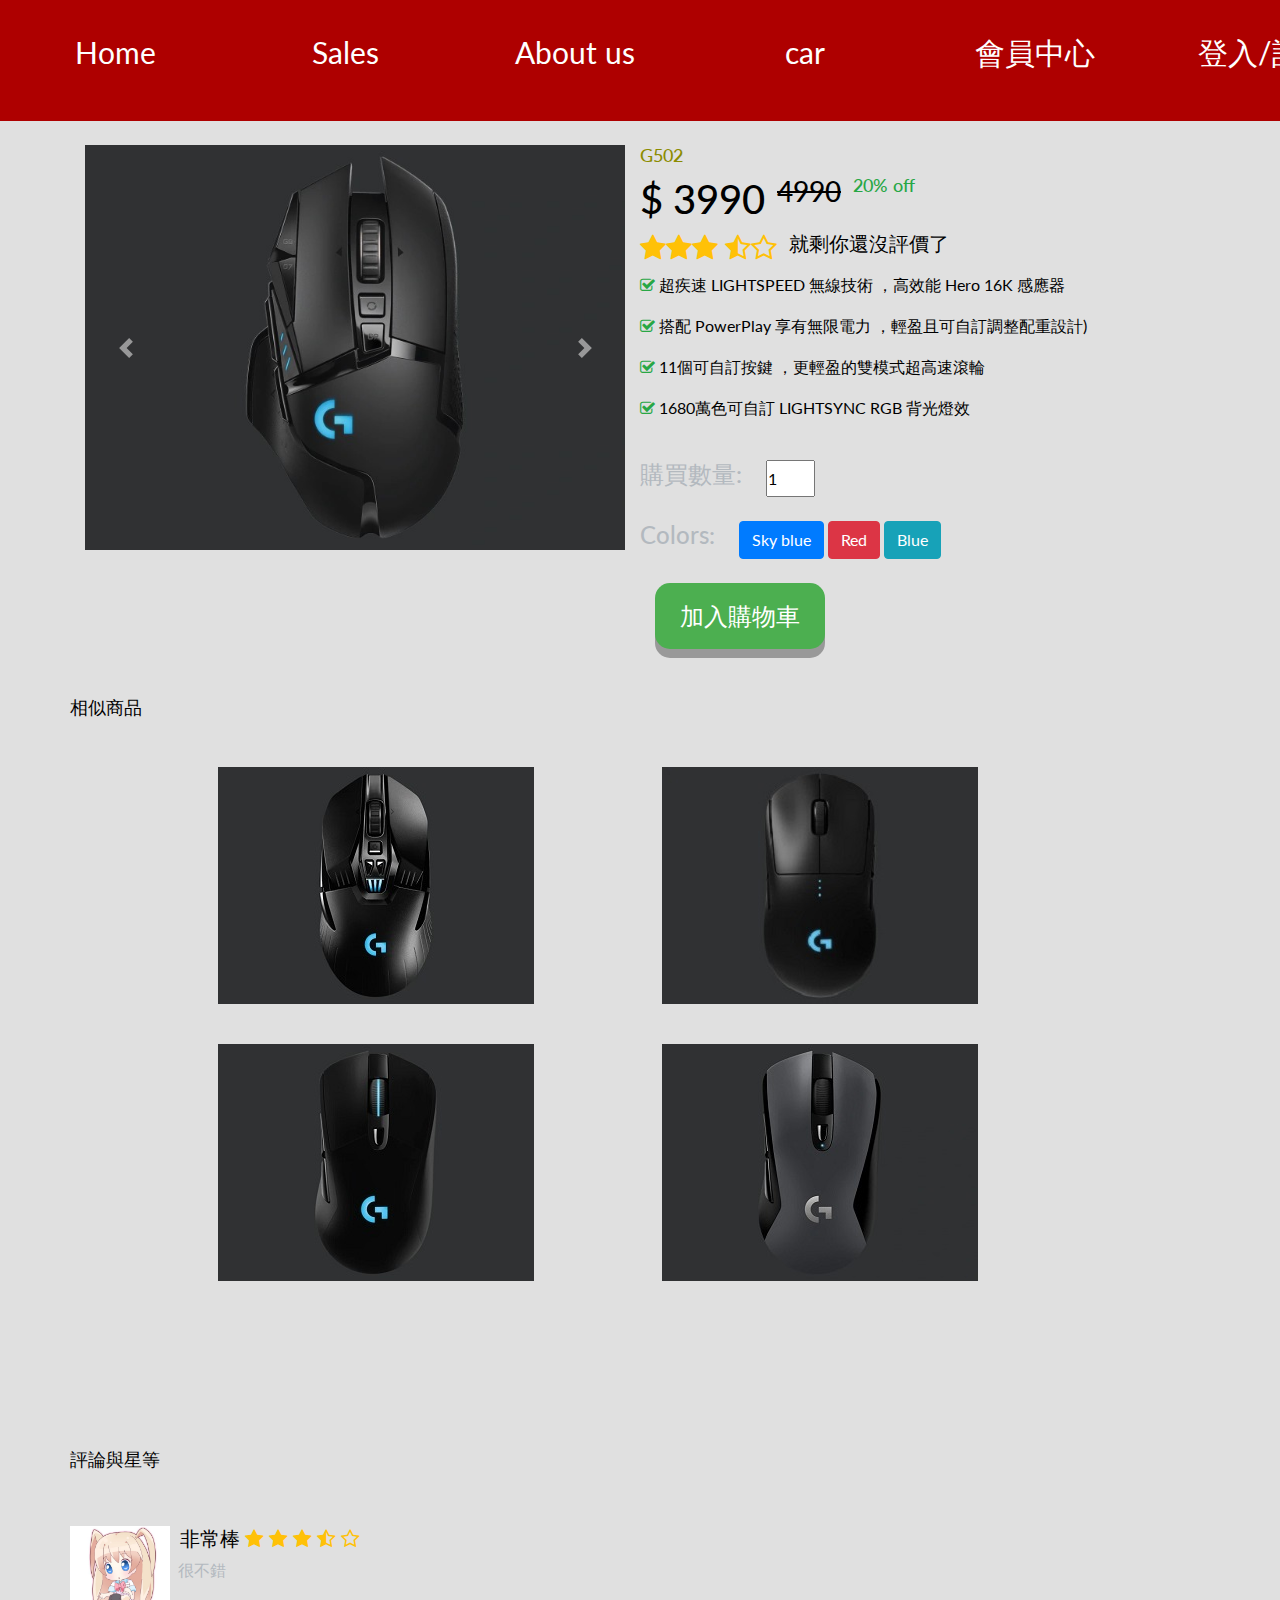
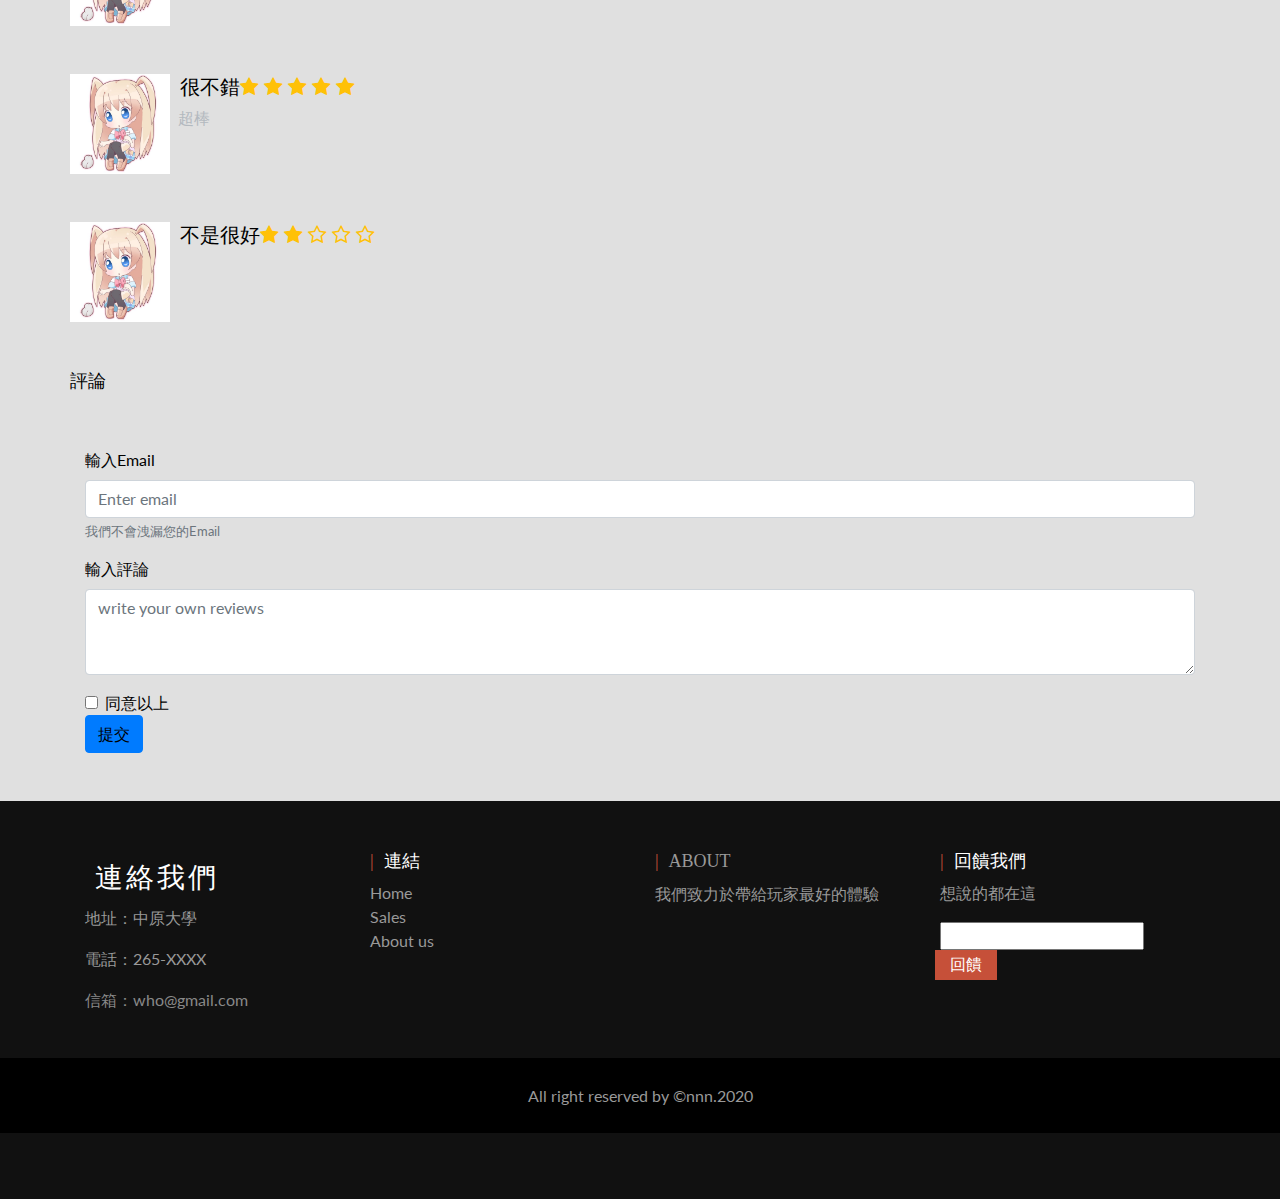
<file: p3.html>
<!doctype html>
<html lang="en">
<head>
<!-- Required meta tags -->
<meta charset="utf-8">
<meta name="viewport" content="width=device-width, initial-scale=1, shrink-to-fit=no">
  <title>502</title>
<!-- Bootstrap CSS -->
<link rel="stylesheet" href="https://maxcdn.bootstrapcdn.com/bootstrap/4.0.0/css/bootstrap.min.css" integrity="sha384-Gn5384xqQ1aoWXA+058RXPxPg6fy4IWvTNh0E263XmFcJlSAwiGgFAW/dAiS6JXm" crossorigin="anonymous">
<link rel="stylesheet" href="https://stackpath.bootstrapcdn.com/bootstrap/4.5.0/css/bootstrap.min.css" integrity="sha384-9aIt2nRpC12Uk9gS9baDl411NQApFmC26EwAOH8WgZl5MYYxFfc+NcPb1dKGj7Sk" crossorigin="anonymous">
<link rel="stylesheet" href="https://stackpath.bootstrapcdn.com/font-awesome/4.7.0/css/font-awesome.min.css">
<link rel="stylesheet" href="assets/css/productpage.css">
<link rel="stylesheet" href="assets/css/nav.css">
<!--test-->
<meta charset="UTF-8" />
    <meta http-equiv="X-UA-Compatible" content="IE=edge,chrome=1"> 
    <meta name="viewport" content="width=device-width, initial-scale=1.0"> 
    <meta name="description" content="" />
    <meta name="keywords" content="" />
    <meta name="author" content="Codrops" />
    <link rel="shortcut icon" href="../favicon.ico"> 
    <link rel="stylesheet" type="text/css" href="assets/css/default.css" />
    <link rel="stylesheet" type="text/css" href="assets/css/compon.css" />
    <script src="assets/js/modernizr.custom.js"></script>
</head>
<body style="background-color:  #E0E0E0;">
  <div class="menu-bar">
  <ul>
    <li class=""><a href="index.html">Home</a></li>
    <li><a href="menu.html">Sales</a>
    <div class="sub-menu-1">
      <ul>
        <li><a href="#">G Pro Wireless</a></li>
        <li><a href="#">G903</a></li>
        <li><a href="#">G502</a></li>
        <li><a href="#">G703</a></li>
        <li><a href="#">G603</a></li>
        <li><a href="#">G304</a></li>
      </ul>
    </div>
    </li>
    <li><a href="ab.html">About us</a></li>
    <li><a href="cart.html">car</a></li>
    <li class=""><a href="member.html">會員中心</a></li>
    <li class=""><a href="login.html">登入/註冊</a></li>
  </ul>
  </div>

&nbsp;&nbsp;&nbsp;

<div class="container">
  <div class="row">
    <div class="col-md-6">
      <div id="carouselExampleControls" class="carousel slide" data-ride="carousel">
        <div class="carousel-inner">
          <div class="carousel-item active"> <img class="d-block w-100" src="assets/pic/product/g502.jpg" alt="First slide"> </div>
          <div class="carousel-item"> <img class="d-block w-100" src="assets/pic/g5026.jpg" alt="Second slide"> </div>
        </div>
        <a class="carousel-control-prev" href="#carouselExampleControls" role="button" data-slide="prev"> <span class="carousel-control-prev-icon" aria-hidden="true"></span> <span class="sr-only">Previous</span> </a> <a class="carousel-control-next" href="#carouselExampleControls" role="button" data-slide="next"> <span class="carousel-control-next-icon" aria-hidden="true"></span> <span class="sr-only">Next</span> </a> </div>
    </div>
    <div class="col-md-6">
      <div class="row">
        <h2 style="color:   #8C8C00">G502</h2>
      </div>
      <div class="row">
        <h1 style="color: #000;">$ 3990</h1>
        &nbsp; &nbsp;
        <h3 style="color: #000;"><del>4990</del></h3>
        &nbsp; &nbsp;
        <h2 class="text-success" style="color: #000;">20% off</h2>
      </div>
      <div class="row">
        <h3 class="text-warning"><i class="fa fa-star" aria-hidden="true"></i><i class="fa fa-star" aria-hidden="true"></i><i class="fa fa-star" aria-hidden="true"></i> <i class="fa fa-star-half-o" aria-hidden="true"></i><i class="fa fa-star-o" aria-hidden="true"></i></h3>
        &nbsp; &nbsp;
        <h5 style="color: #000;">就剩你還沒評價了</h5>
      </div>
      <div class="row">
        <p style="color: #000;"><i class="text-success fa fa-check-square-o" aria-hidden="true"></i>  超疾速 LIGHTSPEED 無線技術
，高效能 Hero 16K 感應器</p>
        <p style="color: #000;"><i class="text-success fa fa-check-square-o" aria-hidden="true"></i>  搭配 PowerPlay 享有無限電力
，輕盈且可自訂調整配重設計)</p>
        <p style="color: #000;"><i class="text-success fa fa-check-square-o" aria-hidden="true"></i>  11個可自訂按鍵
，更輕盈的雙模式超高速滾輪</p>
        <p style="color: #000;"><i class="text-success fa fa-check-square-o" aria-hidden="true"></i>  1680萬色可自訂 LIGHTSYNC RGB 背光燈效</p>
      </div>
      <div class="row mt-4">
        <h4>購買數量: &nbsp; &nbsp;</h4>
        <input class="number mr-2" type="number" name="setnumber" value="1" min="1" max="5" />
      </div>
      <div class="row mt-4">
      	<h4>Colors: &nbsp; &nbsp; </h4>
      	
      	<button type="button" class="btn btn-primary">Sky blue</button> &nbsp; <button type="button" class="btn btn-danger">Red</button>&nbsp; <button type="button" class="btn btn-info">Blue</button> &nbsp; 
      </div>
      <br>
      <form action="cart.html">
      <button class="button">加入購物車</button>
      </form>
    </div>
  </div>
</div>
<div class="container">
<div class="row mt-5">
     <h2 style="color: #000;">相似商品</h2>
   </div>
 </div>
<div class="container demo-3">
      
      <ul class="grid cs-style-4">
        <li>
          <figure>
            <div><img src="assets/pic/menu/menug903.jpg" alt=""></div>
            <figcaption>
              <h3>G903</h3>
              <span>Logitech</span>
              <a href="p2.html">去看看</a>
            </figcaption>
          </figure>
        </li>
        <li>
          <figure>
            <div><img src="assets/pic/menu/menupro.jpg" alt=""></div>
            <figcaption>
              <h3>G Pro Wireless</h3>
              <span>Logitech</span>
              <a href="p1.html">去看看</a>
            </figcaption>
          </figure>
        </li>
        <li>
          <figure>
            <div><img src="assets/pic/menu/menug703.jpg" alt=""></div>
            <figcaption>
              <h3>G703</h3>
              <span>Logitech</span>
              <a href="p4.html">去看看</a>
            </figcaption>
          </figure>
        </li>
        <li>
          <figure>
            <div><img src="assets/pic/menu/menug603.jpg" alt=""></div>
            <figcaption>
              <h3>G603</h3>
              <span>Logitech</span>
              <a href="p5.html">去看看</a>
            </figcaption>
          </figure>
        </li>
      </ul>
    </div><!-- /container -->
    <script src="assets/js/toucheffects.js"></script>

   	
   	


<div class="container mt-5 mb-5">
  <div class="row">
    <h2 style="color: #000;">評論與星等</h2>
  </div>
  
  <div class="row mt-5 mb-5">
    <div class="media">
  <img class="contentimg" src="assets/pic/icon/q1.jpeg" alt="Generic placeholder image">
  <div class="media-body">
    <h5 style="color: #000;" class="mt-0">&nbsp;&nbsp;非常棒 <span class="text-warning"><i class="fa fa-star" aria-hidden="true"></i> <i class="fa fa-star" aria-hidden="true"></i> <i class="fa fa-star" aria-hidden="true"></i> <i class="fa fa-star-half-o" aria-hidden="true"></i> <i class="fa fa-star-o" aria-hidden="true"></i></span></h5>&nbsp;
    很不錯
  </div>
</div>
  </div>
  
  <div class="row mb-5">
    <div class="media"> <img class="contentimg" src="assets/pic/icon/q1.jpeg" alt="Generic placeholder image">
      <div class="media-body">
        <h5 style="color: #000;" class="mt-0"> &nbsp;&nbsp;很不錯<span class="text-warning"><i class="fa fa-star" aria-hidden="true"></i> <i class="fa fa-star" aria-hidden="true"></i> <i class="fa fa-star" aria-hidden="true"></i> <i class="fa fa-star" aria-hidden="true"></i> <i class="fa fa-star" aria-hidden="true"></i> </span></h5>&nbsp;&nbsp;超棒
        </div>
    </div>
  </div>
  
  
  <div class="row mb-5">
    <div class="media"> <img class="contentimg" src="assets/pic/icon/q1.jpeg" alt="Generic placeholder image">
      <div class="media-body">
        <h5 style="color: #000;" class="mt-0"> &nbsp;&nbsp;不是很好<span class="text-warning"><i class="fa fa-star" aria-hidden="true"></i> <i class="fa fa-star" aria-hidden="true"></i> <i class="fa fa-star-o" aria-hidden="true"></i> <i class="fa fa-star-o" aria-hidden="true"></i> <i class="fa fa-star-o" aria-hidden="true"></i> </span></h5></div>
    </div>
  </div>
  
  

	
	<div class="row mb-5">
		<h2 style="color: #000;"> 評論</h2>
	</div>
	
	
	<form>
  <div class="form-group">
    <label for="exampleInputEmail1" style="color: #000;">輸入Email</label>
    <input type="email" class="form-control" id="exampleInputEmail1" aria-describedby="emailHelp" placeholder="Enter email">
    <small id="emailHelp" class="form-text text-muted">我們不會洩漏您的Email</small>
  </div>
  <div class="form-group">
    <label for="exampleInputPassword1" style="color: #000;">輸入評論</label>
    <textarea type="text" class="form-control" id="exampleInputtextarea" placeholder="write your own reviews" rows="3"></textarea>
  </div>
  <div class="form-check">
    <input type="checkbox" class="form-check-input" id="exampleCheck1">
    <label class="form-check-label" for="exampleCheck1" style="color: #000;">同意以上</label>
  </div>
  <button type="submit" class="btn btn-primary" style="color: #000;">提交</button>
</form>
	
</div>

<footer>
    <div class="footer-top">
      <div class="container">
        <div class="row">
          <div class="col-md-3 col-sm-6 col-xs-12 segment-one md-mb-30 sm-mb-30">
          <h3>連絡我們</h3>
          <p>地址：中原大學</p>
          <p>電話：265-XXXX</p>
          <p><a href="mailto:who@gmail.com">信箱：who@gmail.com</a></p>
          </div>
        <div class="col-md-3 col-sm-6 col-xs-12 segment-two" md-mb-30 sm-mb-30>
          <h2>連結</h2>
          <ul>
            <li><a href="index.html">Home</a></li>
            <li><a href="menu.html">Sales</a></li>
            <li><a href="ab.html">About us</a></li>
          </ul>
        </div>
        <div class="col-md-3 col-sm-6 col-xs-12 segment-three md-mb-30 sm-mb-30">
          <h2>about</h2>
          <p>我們致力於帶給玩家最好的體驗</p>
        </div>
        <div class="col-md-3 col-sm-6 col-xs-12 segment-four md-mb-30">
          <h2>回饋我們</h2>
          <P>想說的都在這</P>
          <form action="">
            <input type="email">
            <input type="submit" value="回饋">
          </form>
        </div>  
      </div>
    </div>  
    <p class="footer-bottom-text">All right reserved by &copy;nnn.2020</p>
  </footer>















<!-- Optional JavaScript --> 
<!-- jQuery first, then Popper.js, then Bootstrap JS --> 
<script src="https://code.jquery.com/jquery-3.2.1.slim.min.js" integrity="sha384-KJ3o2DKtIkvYIK3UENzmM7KCkRr/rE9/Qpg6aAZGJwFDMVNA/GpGFF93hXpG5KkN" crossorigin="anonymous"></script> 
<script src="https://cdnjs.cloudflare.com/ajax/libs/popper.js/1.12.9/umd/popper.min.js" integrity="sha384-ApNbgh9B+Y1QKtv3Rn7W3mgPxhU9K/ScQsAP7hUibX39j7fakFPskvXusvfa0b4Q" crossorigin="anonymous"></script> 
<script src="https://maxcdn.bootstrapcdn.com/bootstrap/4.0.0/js/bootstrap.min.js" integrity="sha384-JZR6Spejh4U02d8jOt6vLEHfe/JQGiRRSQQxSfFWpi1MquVdAyjUar5+76PVCmYl" crossorigin="anonymous"></script>
</body>
</html>
</file>
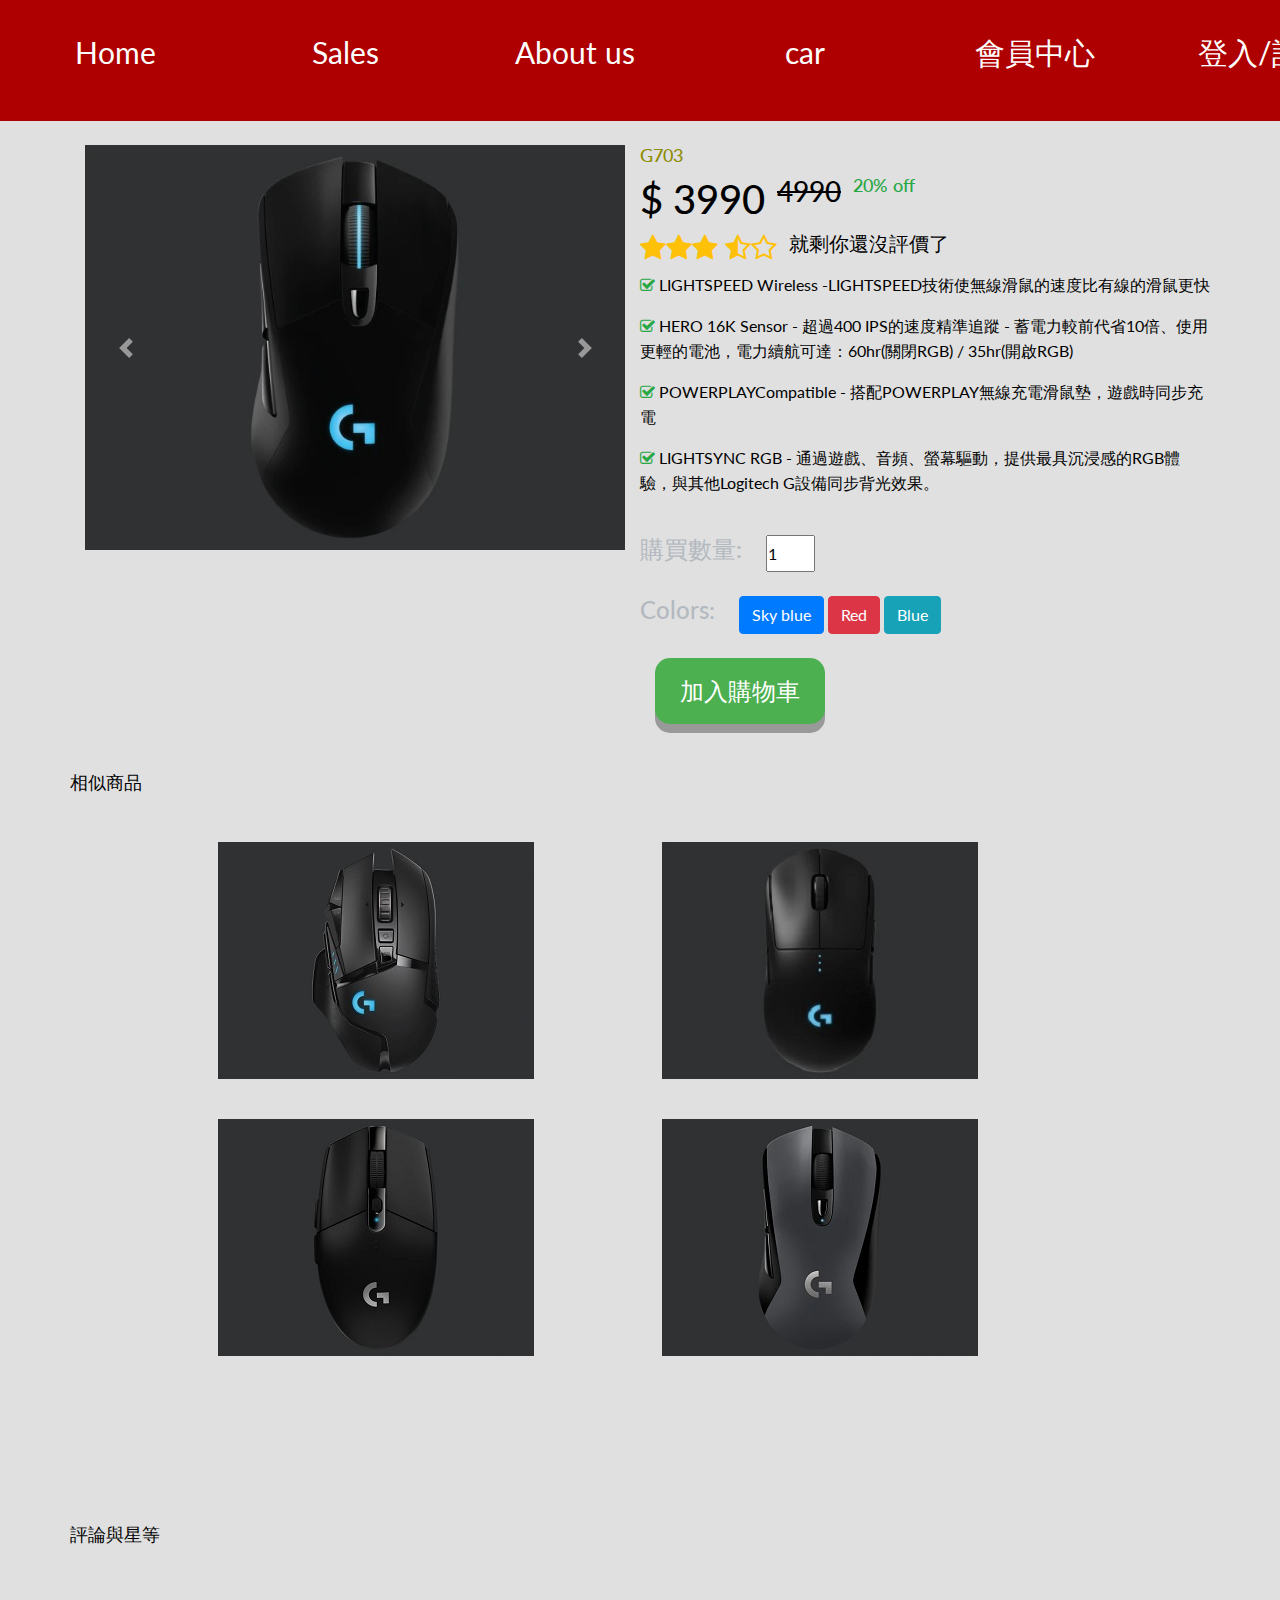
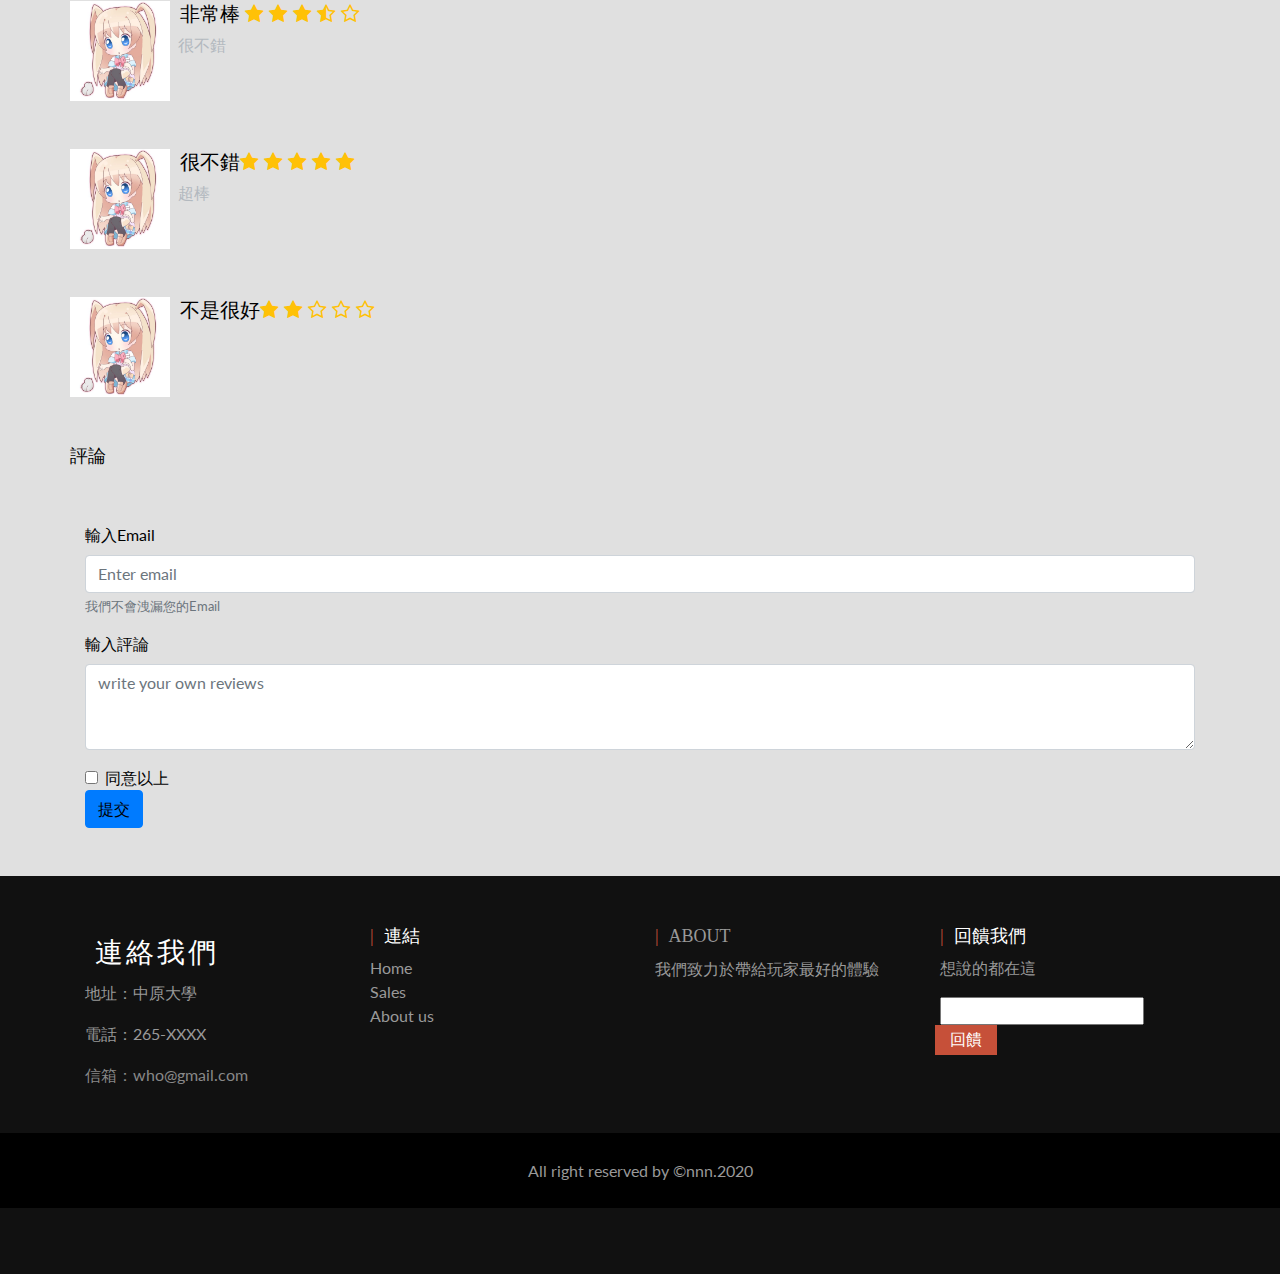
<file: p4.html>
<!doctype html>
<html lang="en">
<head>
<!-- Required meta tags -->
<meta charset="utf-8">
<meta name="viewport" content="width=device-width, initial-scale=1, shrink-to-fit=no">
  <title>703</title>
<!-- Bootstrap CSS -->
<link rel="stylesheet" href="https://maxcdn.bootstrapcdn.com/bootstrap/4.0.0/css/bootstrap.min.css" integrity="sha384-Gn5384xqQ1aoWXA+058RXPxPg6fy4IWvTNh0E263XmFcJlSAwiGgFAW/dAiS6JXm" crossorigin="anonymous">
<link rel="stylesheet" href="https://stackpath.bootstrapcdn.com/bootstrap/4.5.0/css/bootstrap.min.css" integrity="sha384-9aIt2nRpC12Uk9gS9baDl411NQApFmC26EwAOH8WgZl5MYYxFfc+NcPb1dKGj7Sk" crossorigin="anonymous">
<link rel="stylesheet" href="https://stackpath.bootstrapcdn.com/font-awesome/4.7.0/css/font-awesome.min.css">
<link rel="stylesheet" href="assets/css/productpage.css">
<link rel="stylesheet" href="assets/css/nav.css">

<!--test-->
<meta charset="UTF-8" />
    <meta http-equiv="X-UA-Compatible" content="IE=edge,chrome=1"> 
    <meta name="viewport" content="width=device-width, initial-scale=1.0"> 
    <meta name="description" content="" />
    <meta name="keywords" content="" />
    <meta name="author" content="Codrops" />
    <link rel="shortcut icon" href="../favicon.ico"> 
    <link rel="stylesheet" type="text/css" href="assets/css/default.css" />
    <link rel="stylesheet" type="text/css" href="assets/css/compon.css" />
    <script src="assets/js/modernizr.custom.js"></script>
</head>
<body style="background-color:  #E0E0E0;">
  <div class="menu-bar">
  <ul>
    <li class=""><a href="index.html">Home</a></li>
    <li><a href="menu.html">Sales</a>
    <div class="sub-menu-1">
      <ul>
        <li><a href="#">G Pro Wireless</a></li>
        <li><a href="#">G903</a></li>
        <li><a href="#">G502</a></li>
        <li><a href="#">G703</a></li>
        <li><a href="#">G603</a></li>
        <li><a href="#">G304</a></li>
      </ul>
    </div>
    </li>
    <li><a href="ab.html">About us</a></li>
    <li><a href="cart.html">car</a></li>
    <li class=""><a href="member.html">會員中心</a></li>
    <li class=""><a href="login.html">登入/註冊</a></li>
  </ul>
  </div>

&nbsp;&nbsp;&nbsp;

<div class="container">
  <div class="row">
    <div class="col-md-6">
      <div id="carouselExampleControls" class="carousel slide" data-ride="carousel">
        <div class="carousel-inner">
          <div class="carousel-item active"> <img class="d-block w-100" src="assets/pic/product/g703.jpg" alt="First slide"> </div>
          <div class="carousel-item"> <img class="d-block w-100" src="assets/pic/g7032.jpg" alt="Second slide"> </div>
        </div>
        <a class="carousel-control-prev" href="#carouselExampleControls" role="button" data-slide="prev"> <span class="carousel-control-prev-icon" aria-hidden="true"></span> <span class="sr-only">Previous</span> </a> <a class="carousel-control-next" href="#carouselExampleControls" role="button" data-slide="next"> <span class="carousel-control-next-icon" aria-hidden="true"></span> <span class="sr-only">Next</span> </a> </div>
    </div>
    <div class="col-md-6">
      <div class="row">
        <h2 style="color:   #8C8C00">G703</h2>
      </div>
      <div class="row">
        <h1 style="color: #000;">$ 3990</h1>
        &nbsp; &nbsp;
        <h3 style="color: #000;"><del>4990</del></h3>
        &nbsp; &nbsp;
        <h2 class="text-success" style="color: #000;">20% off</h2>
      </div>
      <div class="row">
        <h3 class="text-warning"><i class="fa fa-star" aria-hidden="true"></i><i class="fa fa-star" aria-hidden="true"></i><i class="fa fa-star" aria-hidden="true"></i> <i class="fa fa-star-half-o" aria-hidden="true"></i><i class="fa fa-star-o" aria-hidden="true"></i></h3>
        &nbsp; &nbsp;
        <h5 style="color: #000;">就剩你還沒評價了</h5>
      </div>
      <div class="row">
        <p style="color: #000;"><i class="text-success fa fa-check-square-o" aria-hidden="true"></i>  LIGHTSPEED Wireless
-LIGHTSPEED技術使無線滑鼠的速度比有線的滑鼠更快</p>
        <p style="color: #000;"><i class="text-success fa fa-check-square-o" aria-hidden="true"></i>  HERO 16K Sensor
- 超過400 IPS的速度精準追蹤
- 蓄電力較前代省10倍、使用更輕的電池，電力續航可達：60hr(關閉RGB) / 35hr(開啟RGB)</p>
        <p style="color: #000;"><i class="text-success fa fa-check-square-o" aria-hidden="true"></i>  POWERPLAYCompatible
- 搭配POWERPLAY無線充電滑鼠墊，遊戲時同步充電</p>
        <p style="color: #000;"><i class="text-success fa fa-check-square-o" aria-hidden="true"></i>  LIGHTSYNC RGB
- 通過遊戲、音頻、螢幕驅動，提供最具沉浸感的RGB體驗，與其他Logitech G設備同步背光效果。</p>
      </div>
      <div class="row mt-4">
        <h4>購買數量: &nbsp; &nbsp;</h4>
        <input class="number mr-2" type="number" name="setnumber" value="1" min="1" max="5" />
      </div>
      <div class="row mt-4">
      	<h4>Colors: &nbsp; &nbsp; </h4>
      	
      	<button type="button" class="btn btn-primary">Sky blue</button> &nbsp; <button type="button" class="btn btn-danger">Red</button>&nbsp; <button type="button" class="btn btn-info">Blue</button> &nbsp; 
      </div>
      <br>
      <form action="cart.html">
      <button class="button">加入購物車</button>
      </form>
    </div>
  </div>
</div>
<div class="container">
<div class="row mt-5">
     <h2 style="color: #000;">相似商品</h2>
   </div>
 </div>
<div class="container demo-3">
      
      <ul class="grid cs-style-4">
        <li>
          <figure>
            <div><img src="assets/pic/menu/menug502.jpg" alt=""></div>
            <figcaption>
              <h3>G502</h3>
              <span>Logitech</span>
              <a href="p3.html">去看看</a>
            </figcaption>
          </figure>
        </li>
        <li>
          <figure>
            <div><img src="assets/pic/menu/menupro.jpg" alt=""></div>
            <figcaption>
              <h3>G Pro Wireless</h3>
              <span>Logitech</span>
              <a href="p1.html">去看看</a>
            </figcaption>
          </figure>
        </li>
        <li>
          <figure>
            <div><img src="assets/pic/menu/menug305.jpg" alt=""></div>
            <figcaption>
              <h3>G304</h3>
              <span>Logitech</span>
              <a href="p6.html">去看看</a>
            </figcaption>
          </figure>
        </li>
        <li>
          <figure>
            <div><img src="assets/pic/menu/menug603.jpg" alt=""></div>
            <figcaption>
              <h3>G603</h3>
              <span>Logitech</span>
              <a href="p5.html">去看看</a>
            </figcaption>
          </figure>
        </li>
      </ul>
    </div><!-- /container -->
    <script src="assets/js/toucheffects.js"></script>

   	
   	


<div class="container mt-5 mb-5">
	<div class="row">
		<h2 style="color: #000;">評論與星等</h2>
	</div>
	
	<div class="row mt-5 mb-5">
		<div class="media">
  <img class="contentimg" src="assets/pic/icon/q1.jpeg" alt="Generic placeholder image">
  <div class="media-body">
    <h5 style="color: #000;" class="mt-0">&nbsp;&nbsp;非常棒 <span class="text-warning"><i class="fa fa-star" aria-hidden="true"></i> <i class="fa fa-star" aria-hidden="true"></i> <i class="fa fa-star" aria-hidden="true"></i> <i class="fa fa-star-half-o" aria-hidden="true"></i> <i class="fa fa-star-o" aria-hidden="true"></i></span></h5>&nbsp;
    很不錯
  </div>
</div>
	</div>
	
	<div class="row mb-5">
    <div class="media"> <img class="contentimg" src="assets/pic/icon/q1.jpeg" alt="Generic placeholder image">
      <div class="media-body">
        <h5 style="color: #000;" class="mt-0"> &nbsp;&nbsp;很不錯<span class="text-warning"><i class="fa fa-star" aria-hidden="true"></i> <i class="fa fa-star" aria-hidden="true"></i> <i class="fa fa-star" aria-hidden="true"></i> <i class="fa fa-star" aria-hidden="true"></i> <i class="fa fa-star" aria-hidden="true"></i> </span></h5>&nbsp;&nbsp;超棒
        </div>
    </div>
  </div>
  
  
  <div class="row mb-5">
    <div class="media"> <img class="contentimg" src="assets/pic/icon/q1.jpeg" alt="Generic placeholder image">
      <div class="media-body">
        <h5 style="color: #000;" class="mt-0"> &nbsp;&nbsp;不是很好<span class="text-warning"><i class="fa fa-star" aria-hidden="true"></i> <i class="fa fa-star" aria-hidden="true"></i> <i class="fa fa-star-o" aria-hidden="true"></i> <i class="fa fa-star-o" aria-hidden="true"></i> <i class="fa fa-star-o" aria-hidden="true"></i> </span></h5></div>
    </div>
  </div>
  
  

	
	<div class="row mb-5">
		<h2 style="color: #000;"> 評論</h2>
	</div>
	
	
	<form>
  <div class="form-group">
    <label for="exampleInputEmail1" style="color: #000;">輸入Email</label>
    <input type="email" class="form-control" id="exampleInputEmail1" aria-describedby="emailHelp" placeholder="Enter email">
    <small id="emailHelp" class="form-text text-muted">我們不會洩漏您的Email</small>
  </div>
  <div class="form-group">
    <label for="exampleInputPassword1" style="color: #000;">輸入評論</label>
    <textarea type="text" class="form-control" id="exampleInputtextarea" placeholder="write your own reviews" rows="3"></textarea>
  </div>
  <div class="form-check">
    <input type="checkbox" class="form-check-input" id="exampleCheck1">
    <label class="form-check-label" for="exampleCheck1" style="color: #000;">同意以上</label>
  </div>
  <button type="submit" class="btn btn-primary" style="color: #000;">提交</button>
</form>
	
</div>

<footer>
    <div class="footer-top">
      <div class="container">
        <div class="row">
          <div class="col-md-3 col-sm-6 col-xs-12 segment-one md-mb-30 sm-mb-30">
          <h3>連絡我們</h3>
          <p>地址：中原大學</p>
          <p>電話：265-XXXX</p>
          <p><a href="mailto:who@gmail.com">信箱：who@gmail.com</a></p>
          </div>
        <div class="col-md-3 col-sm-6 col-xs-12 segment-two" md-mb-30 sm-mb-30>
          <h2>連結</h2>
          <ul>
            <li><a href="index.html">Home</a></li>
            <li><a href="menu.html">Sales</a></li>
            <li><a href="ab.html">About us</a></li>
          </ul>
        </div>
        <div class="col-md-3 col-sm-6 col-xs-12 segment-three md-mb-30 sm-mb-30">
          <h2>about</h2>
          <p>我們致力於帶給玩家最好的體驗</p>
        </div>
        <div class="col-md-3 col-sm-6 col-xs-12 segment-four md-mb-30">
          <h2>回饋我們</h2>
          <P>想說的都在這</P>
          <form action="">
            <input type="email">
            <input type="submit" value="回饋">
          </form>
        </div>  
      </div>
    </div>  
    <p class="footer-bottom-text">All right reserved by &copy;nnn.2020</p>
  </footer>















<!-- Optional JavaScript --> 
<!-- jQuery first, then Popper.js, then Bootstrap JS --> 
<script src="https://code.jquery.com/jquery-3.2.1.slim.min.js" integrity="sha384-KJ3o2DKtIkvYIK3UENzmM7KCkRr/rE9/Qpg6aAZGJwFDMVNA/GpGFF93hXpG5KkN" crossorigin="anonymous"></script> 
<script src="https://cdnjs.cloudflare.com/ajax/libs/popper.js/1.12.9/umd/popper.min.js" integrity="sha384-ApNbgh9B+Y1QKtv3Rn7W3mgPxhU9K/ScQsAP7hUibX39j7fakFPskvXusvfa0b4Q" crossorigin="anonymous"></script> 
<script src="https://maxcdn.bootstrapcdn.com/bootstrap/4.0.0/js/bootstrap.min.js" integrity="sha384-JZR6Spejh4U02d8jOt6vLEHfe/JQGiRRSQQxSfFWpi1MquVdAyjUar5+76PVCmYl" crossorigin="anonymous"></script>
</body>
</html>
</file>
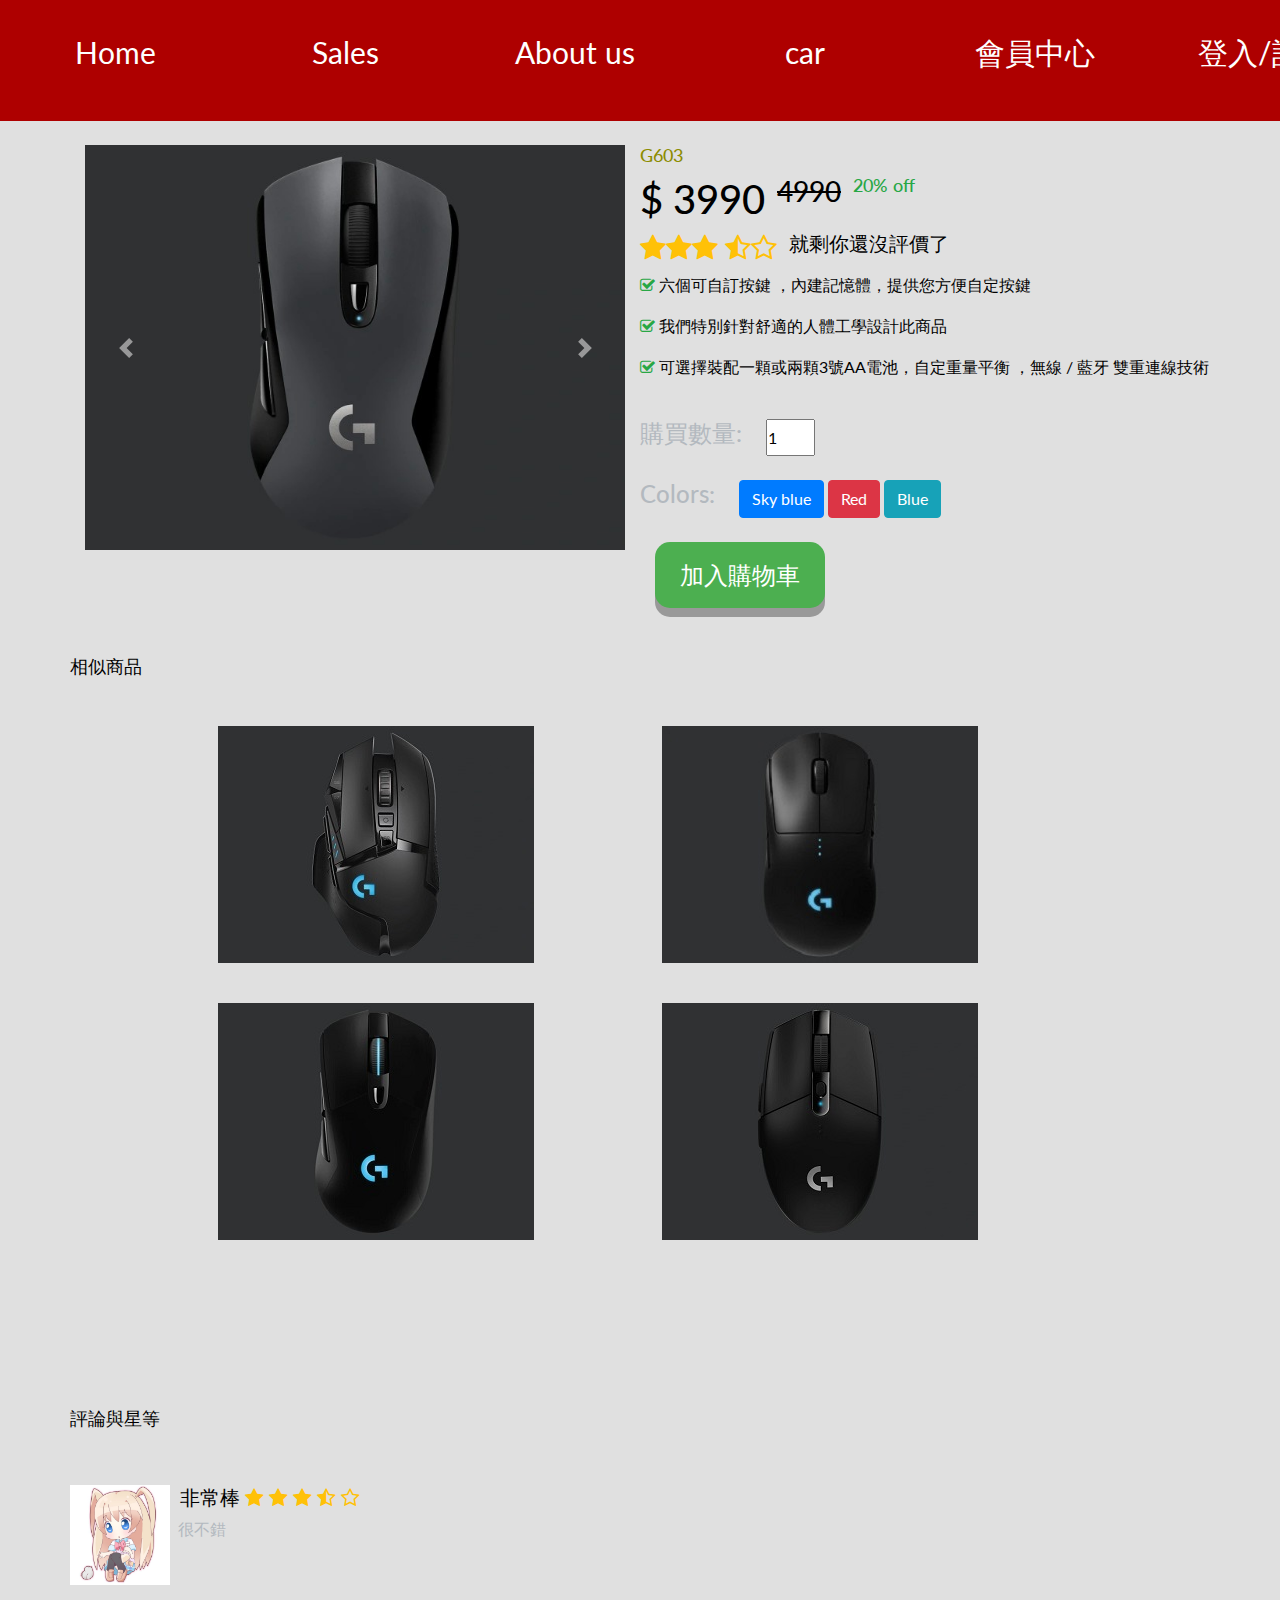
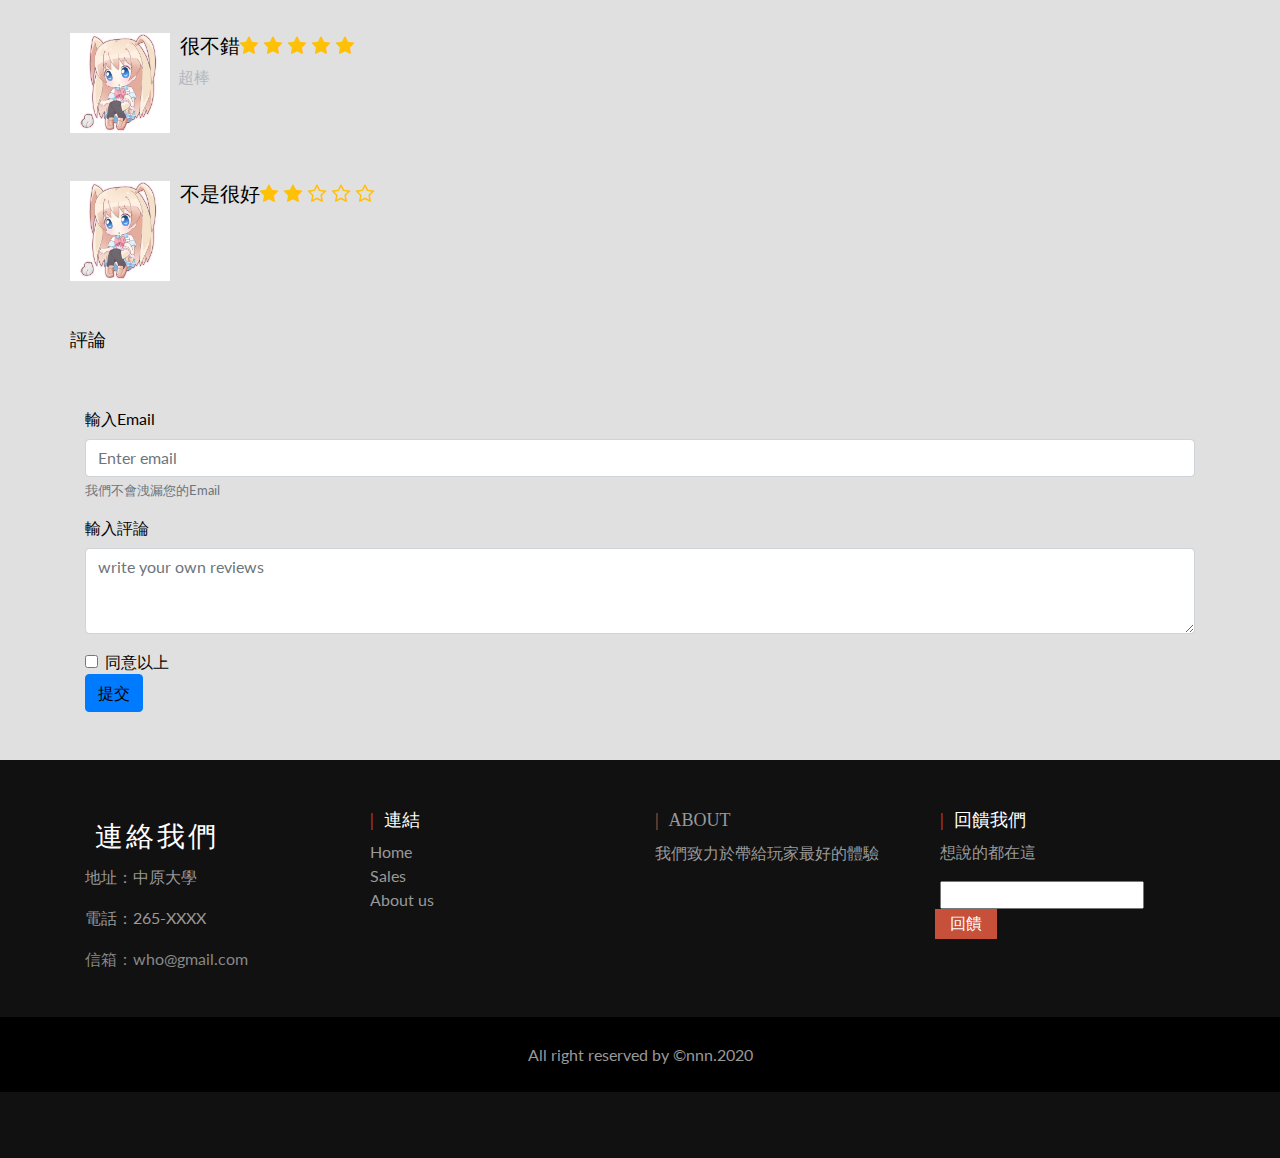
<file: p5.html>
<!doctype html>
<html lang="en">
<head>
<!-- Required meta tags -->
<meta charset="utf-8">
<meta name="viewport" content="width=device-width, initial-scale=1, shrink-to-fit=no">
  <title>603</title>
<!-- Bootstrap CSS -->
<link rel="stylesheet" href="https://maxcdn.bootstrapcdn.com/bootstrap/4.0.0/css/bootstrap.min.css" integrity="sha384-Gn5384xqQ1aoWXA+058RXPxPg6fy4IWvTNh0E263XmFcJlSAwiGgFAW/dAiS6JXm" crossorigin="anonymous">
<link rel="stylesheet" href="https://stackpath.bootstrapcdn.com/bootstrap/4.5.0/css/bootstrap.min.css" integrity="sha384-9aIt2nRpC12Uk9gS9baDl411NQApFmC26EwAOH8WgZl5MYYxFfc+NcPb1dKGj7Sk" crossorigin="anonymous">
<link rel="stylesheet" href="https://stackpath.bootstrapcdn.com/font-awesome/4.7.0/css/font-awesome.min.css">
<link rel="stylesheet" href="assets/css/productpage.css">
<link rel="stylesheet" href="assets/css/nav.css">

<!--test-->
<meta charset="UTF-8" />
    <meta http-equiv="X-UA-Compatible" content="IE=edge,chrome=1"> 
    <meta name="viewport" content="width=device-width, initial-scale=1.0"> 
    <meta name="description" content="" />
    <meta name="keywords" content="" />
    <meta name="author" content="Codrops" />
    <link rel="shortcut icon" href="../favicon.ico"> 
    <link rel="stylesheet" type="text/css" href="assets/css/default.css" />
    <link rel="stylesheet" type="text/css" href="assets/css/compon.css" />
    <script src="assets/js/modernizr.custom.js"></script>
</head>
<body style="background-color:  #E0E0E0;">
  <div class="menu-bar">
  <ul>
    <li class=""><a href="index.html">Home</a></li>
    <li><a href="menu.html">Sales</a>
    <div class="sub-menu-1">
      <ul>
        <li><a href="#">G Pro Wireless</a></li>
        <li><a href="#">G903</a></li>
        <li><a href="#">G502</a></li>
        <li><a href="#">G703</a></li>
        <li><a href="#">G603</a></li>
        <li><a href="#">G304</a></li>
      </ul>
    </div>
    </li>
    <li><a href="ab.html">About us</a></li>
    <li><a href="cart.html">car</a></li>
    <li class=""><a href="member.html">會員中心</a></li>
    <li class=""><a href="login.html">登入/註冊</a></li>
  </ul>
  </div>

&nbsp;&nbsp;&nbsp;

<div class="container">
  <div class="row">
    <div class="col-md-6">
      <div id="carouselExampleControls" class="carousel slide" data-ride="carousel">
        <div class="carousel-inner">
          <div class="carousel-item active"> <img class="d-block w-100" src="assets/pic/product/g603.jpg" alt="First slide"> </div>
          <div class="carousel-item"> <img class="d-block w-100" src="assets/pic/g6035.jpg" alt="Second slide"> </div>
        </div>
        <a class="carousel-control-prev" href="#carouselExampleControls" role="button" data-slide="prev"> <span class="carousel-control-prev-icon" aria-hidden="true"></span> <span class="sr-only">Previous</span> </a> <a class="carousel-control-next" href="#carouselExampleControls" role="button" data-slide="next"> <span class="carousel-control-next-icon" aria-hidden="true"></span> <span class="sr-only">Next</span> </a> </div>
    </div>
    <div class="col-md-6">
      <div class="row">
        <h2 style="color:   #8C8C00">G603</h2>
      </div>
      <div class="row">
        <h1 style="color: #000;">$ 3990</h1>
        &nbsp; &nbsp;
        <h3 style="color: #000;"><del>4990</del></h3>
        &nbsp; &nbsp;
        <h2 class="text-success" style="color: #000;">20% off</h2>
      </div>
      <div class="row">
        <h3 class="text-warning"><i class="fa fa-star" aria-hidden="true"></i><i class="fa fa-star" aria-hidden="true"></i><i class="fa fa-star" aria-hidden="true"></i> <i class="fa fa-star-half-o" aria-hidden="true"></i><i class="fa fa-star-o" aria-hidden="true"></i></h3>
        &nbsp; &nbsp;
        <h5 style="color: #000;">就剩你還沒評價了</h5>
      </div>
      <div class="row">
        <p style="color: #000;"><i class="text-success fa fa-check-square-o" aria-hidden="true"></i>  六個可自訂按鍵
，內建記憶體，提供您方便自定按鍵</p>
        <p style="color: #000;"><i class="text-success fa fa-check-square-o" aria-hidden="true"></i>  我們特別針對舒適的人體工學設計此商品</p>
        <p style="color: #000;"><i class="text-success fa fa-check-square-o" aria-hidden="true"></i>  可選擇裝配一顆或兩顆3號AA電池，自定重量平衡
，無線 / 藍牙 雙重連線技術</p>

      </div>
      <div class="row mt-4">
        <h4>購買數量: &nbsp; &nbsp;</h4>
        <input class="number mr-2" type="number" name="setnumber" value="1" min="1" max="5" />
      </div>
      <div class="row mt-4">
      	<h4>Colors: &nbsp; &nbsp; </h4>
      	
      	<button type="button" class="btn btn-primary">Sky blue</button> &nbsp; <button type="button" class="btn btn-danger">Red</button>&nbsp; <button type="button" class="btn btn-info">Blue</button> &nbsp; 
      </div>
      <br>
      <form action="cart.html">
      <button class="button">加入購物車</button>
      </form>
    </div>
  </div>
</div>
<div class="container">
<div class="row mt-5">
     <h2 style="color: #000;">相似商品</h2>
   </div>
 </div>
<div class="container demo-3">
      
      <ul class="grid cs-style-4">
        <li>
          <figure>
            <div><img src="assets/pic/menu/menug502.jpg" alt=""></div>
            <figcaption>
              <h3>G502</h3>
              <span>Logitech</span>
              <a href="p3.html">去看看</a>
            </figcaption>
          </figure>
        </li>
        <li>
          <figure>
            <div><img src="assets/pic/menu/menupro.jpg" alt=""></div>
            <figcaption>
              <h3>G Pro Wireless</h3>
              <span>Logitech</span>
              <a href="p1.html">去看看</a>
            </figcaption>
          </figure>
        </li>
        <li>
          <figure>
            <div><img src="assets/pic/menu/menug703.jpg" alt=""></div>
            <figcaption>
              <h3>G703</h3>
              <span>Logitech</span>
              <a href="p4.html">去看看</a>
            </figcaption>
          </figure>
        </li>
        <li>
          <figure>
            <div><img src="assets/pic/menu/menug305.jpg" alt=""></div>
            <figcaption>
              <h3>G304</h3>
              <span>Logitech</span>
              <a href="p6.html">去看看</a>
            </figcaption>
          </figure>
        </li>
      </ul>
    </div><!-- /container -->
    <script src="assets/js/toucheffects.js"></script>

   	
   	


<div class="container mt-5 mb-5">
  <div class="row">
    <h2 style="color: #000;">評論與星等</h2>
  </div>
  
  <div class="row mt-5 mb-5">
    <div class="media">
  <img class="contentimg" src="assets/pic/icon/q1.jpeg" alt="Generic placeholder image">
  <div class="media-body">
    <h5 style="color: #000;" class="mt-0">&nbsp;&nbsp;非常棒 <span class="text-warning"><i class="fa fa-star" aria-hidden="true"></i> <i class="fa fa-star" aria-hidden="true"></i> <i class="fa fa-star" aria-hidden="true"></i> <i class="fa fa-star-half-o" aria-hidden="true"></i> <i class="fa fa-star-o" aria-hidden="true"></i></span></h5>&nbsp;
    很不錯
  </div>
</div>
  </div>
  
  <div class="row mb-5">
    <div class="media"> <img class="contentimg" src="assets/pic/icon/q1.jpeg" alt="Generic placeholder image">
      <div class="media-body">
        <h5 style="color: #000;" class="mt-0"> &nbsp;&nbsp;很不錯<span class="text-warning"><i class="fa fa-star" aria-hidden="true"></i> <i class="fa fa-star" aria-hidden="true"></i> <i class="fa fa-star" aria-hidden="true"></i> <i class="fa fa-star" aria-hidden="true"></i> <i class="fa fa-star" aria-hidden="true"></i> </span></h5>&nbsp;&nbsp;超棒
        </div>
    </div>
  </div>
  
  
  <div class="row mb-5">
    <div class="media"> <img class="contentimg" src="assets/pic/icon/q1.jpeg" alt="Generic placeholder image">
      <div class="media-body">
        <h5 style="color: #000;" class="mt-0"> &nbsp;&nbsp;不是很好<span class="text-warning"><i class="fa fa-star" aria-hidden="true"></i> <i class="fa fa-star" aria-hidden="true"></i> <i class="fa fa-star-o" aria-hidden="true"></i> <i class="fa fa-star-o" aria-hidden="true"></i> <i class="fa fa-star-o" aria-hidden="true"></i> </span></h5></div>
    </div>
  </div>
  
  

	
	<div class="row mb-5">
		<h2 style="color: #000;"> 評論</h2>
	</div>
	
	
	<form>
  <div class="form-group">
    <label for="exampleInputEmail1" style="color: #000;">輸入Email</label>
    <input type="email" class="form-control" id="exampleInputEmail1" aria-describedby="emailHelp" placeholder="Enter email">
    <small id="emailHelp" class="form-text text-muted">我們不會洩漏您的Email</small>
  </div>
  <div class="form-group">
    <label for="exampleInputPassword1" style="color: #000;">輸入評論</label>
    <textarea type="text" class="form-control" id="exampleInputtextarea" placeholder="write your own reviews" rows="3"></textarea>
  </div>
  <div class="form-check">
    <input type="checkbox" class="form-check-input" id="exampleCheck1">
    <label class="form-check-label" for="exampleCheck1" style="color: #000;">同意以上</label>
  </div>
  <button type="submit" class="btn btn-primary" style="color: #000;">提交</button>
</form>
	
</div>

<footer>
    <div class="footer-top">
      <div class="container">
        <div class="row">
          <div class="col-md-3 col-sm-6 col-xs-12 segment-one md-mb-30 sm-mb-30">
          <h3>連絡我們</h3>
          <p>地址：中原大學</p>
          <p>電話：265-XXXX</p>
          <p><a href="mailto:who@gmail.com">信箱：who@gmail.com</a></p>
          </div>
        <div class="col-md-3 col-sm-6 col-xs-12 segment-two" md-mb-30 sm-mb-30>
          <h2>連結</h2>
          <ul>
            <li><a href="index.html">Home</a></li>
            <li><a href="menu.html">Sales</a></li>
            <li><a href="ab.html">About us</a></li>
          </ul>
        </div>
        <div class="col-md-3 col-sm-6 col-xs-12 segment-three md-mb-30 sm-mb-30">
          <h2>about</h2>
          <p>我們致力於帶給玩家最好的體驗</p>
        </div>
        <div class="col-md-3 col-sm-6 col-xs-12 segment-four md-mb-30">
          <h2>回饋我們</h2>
          <P>想說的都在這</P>
          <form action="">
            <input type="email">
            <input type="submit" value="回饋">
          </form>
        </div>  
      </div>
    </div>  
    <p class="footer-bottom-text">All right reserved by &copy;nnn.2020</p>
  </footer>















<!-- Optional JavaScript --> 
<!-- jQuery first, then Popper.js, then Bootstrap JS --> 
<script src="https://code.jquery.com/jquery-3.2.1.slim.min.js" integrity="sha384-KJ3o2DKtIkvYIK3UENzmM7KCkRr/rE9/Qpg6aAZGJwFDMVNA/GpGFF93hXpG5KkN" crossorigin="anonymous"></script> 
<script src="https://cdnjs.cloudflare.com/ajax/libs/popper.js/1.12.9/umd/popper.min.js" integrity="sha384-ApNbgh9B+Y1QKtv3Rn7W3mgPxhU9K/ScQsAP7hUibX39j7fakFPskvXusvfa0b4Q" crossorigin="anonymous"></script> 
<script src="https://maxcdn.bootstrapcdn.com/bootstrap/4.0.0/js/bootstrap.min.js" integrity="sha384-JZR6Spejh4U02d8jOt6vLEHfe/JQGiRRSQQxSfFWpi1MquVdAyjUar5+76PVCmYl" crossorigin="anonymous"></script>
</body>
</html>
</file>
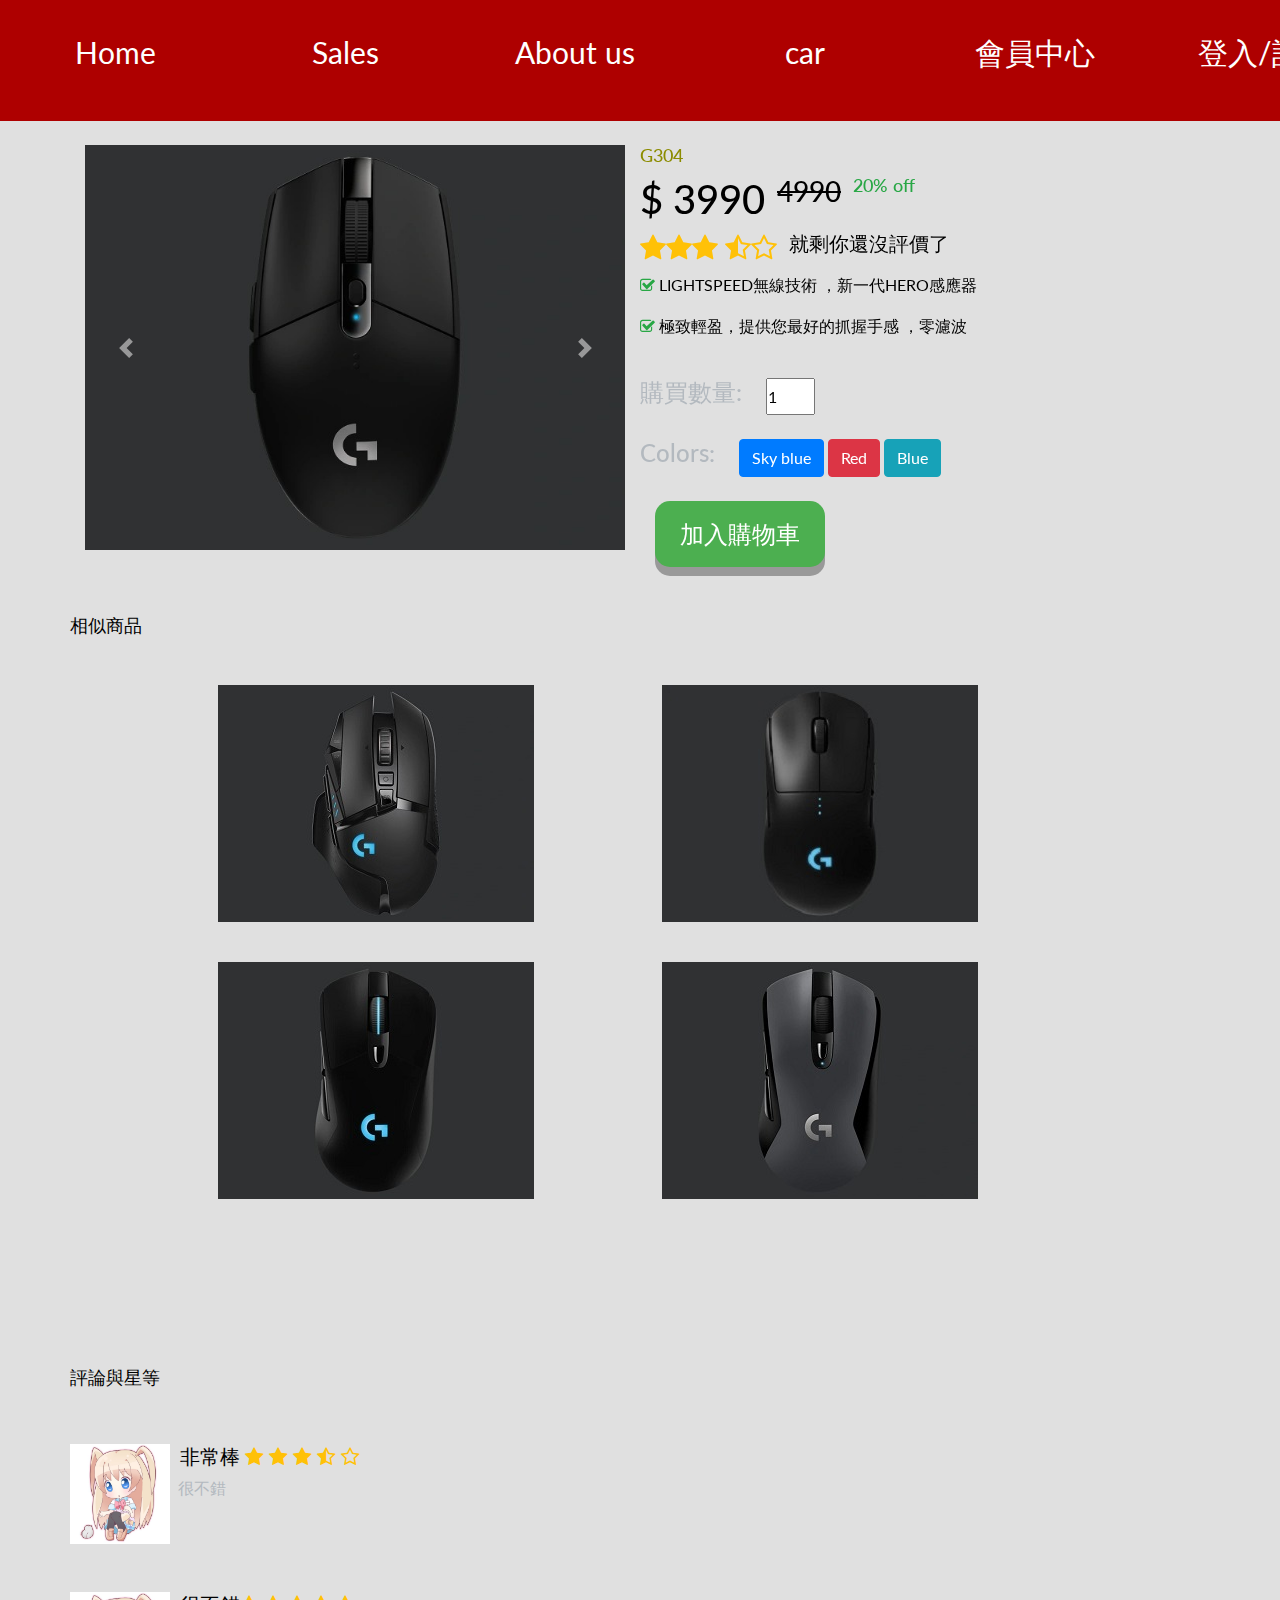
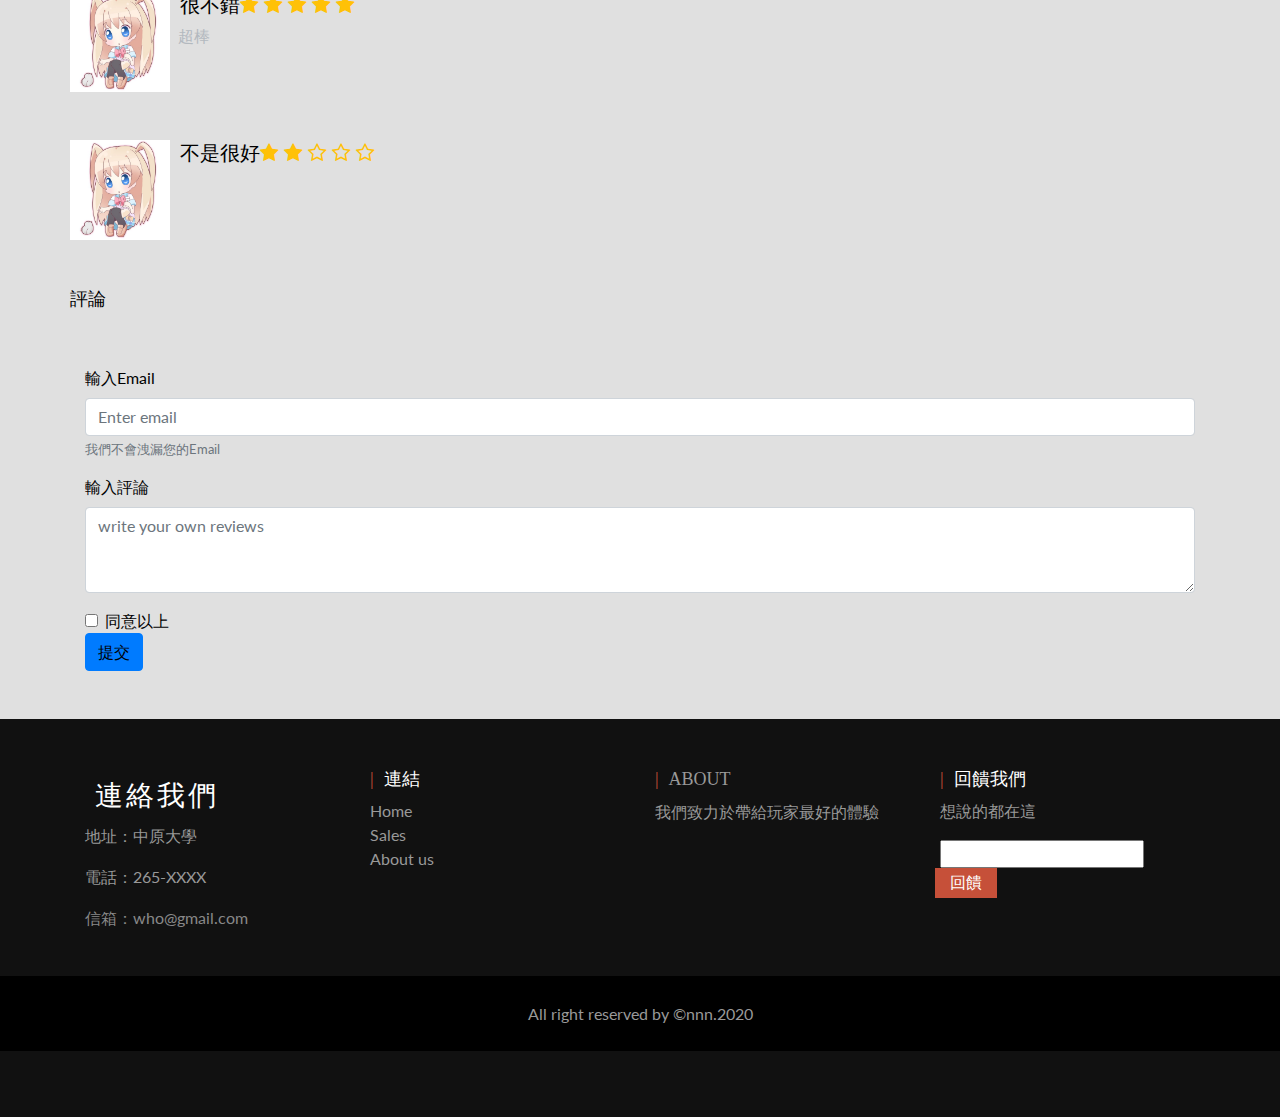
<file: p6.html>
<!doctype html>
<html lang="en">
<head>
<!-- Required meta tags -->
<meta charset="utf-8">
<meta name="viewport" content="width=device-width, initial-scale=1, shrink-to-fit=no">
  <title>903</title>
<!-- Bootstrap CSS -->
<link rel="stylesheet" href="https://maxcdn.bootstrapcdn.com/bootstrap/4.0.0/css/bootstrap.min.css" integrity="sha384-Gn5384xqQ1aoWXA+058RXPxPg6fy4IWvTNh0E263XmFcJlSAwiGgFAW/dAiS6JXm" crossorigin="anonymous">
<link rel="stylesheet" href="https://stackpath.bootstrapcdn.com/bootstrap/4.5.0/css/bootstrap.min.css" integrity="sha384-9aIt2nRpC12Uk9gS9baDl411NQApFmC26EwAOH8WgZl5MYYxFfc+NcPb1dKGj7Sk" crossorigin="anonymous">
<link rel="stylesheet" href="https://stackpath.bootstrapcdn.com/font-awesome/4.7.0/css/font-awesome.min.css">
<link rel="stylesheet" href="assets/css/productpage.css">
<link rel="stylesheet" href="assets/css/nav.css">

<!--test-->
<meta charset="UTF-8" />
    <meta http-equiv="X-UA-Compatible" content="IE=edge,chrome=1"> 
    <meta name="viewport" content="width=device-width, initial-scale=1.0"> 
    <meta name="description" content="" />
    <meta name="keywords" content="" />
    <meta name="author" content="Codrops" />
    <link rel="shortcut icon" href="../favicon.ico"> 
    <link rel="stylesheet" type="text/css" href="assets/css/default.css" />
    <link rel="stylesheet" type="text/css" href="assets/css/compon.css" />
    <script src="assets/js/modernizr.custom.js"></script>
</head>
<body style="background-color:  #E0E0E0;">
  <div class="menu-bar">
  <ul>
    <li class=""><a href="index.html">Home</a></li>
    <li><a href="menu.html">Sales</a>
    <div class="sub-menu-1">
      <ul>
        <li><a href="#">G Pro Wireless</a></li>
        <li><a href="#">G903</a></li>
        <li><a href="#">G502</a></li>
        <li><a href="#">G703</a></li>
        <li><a href="#">G603</a></li>
        <li><a href="#">G304</a></li>
      </ul>
    </div>
    </li>
    <li><a href="ab.html">About us</a></li>
    <li><a href="cart.html">car</a></li>
    <li class=""><a href="member.html">會員中心</a></li>
    <li class=""><a href="login.html">登入/註冊</a></li>
  </ul>
  </div>

&nbsp;&nbsp;&nbsp;

<div class="container">
  <div class="row">
    <div class="col-md-6">
      <div id="carouselExampleControls" class="carousel slide" data-ride="carousel">
        <div class="carousel-inner">
          <div class="carousel-item active"> <img class="d-block w-100" src="assets/pic/product/g305.jpg" alt="First slide"> </div>
          <div class="carousel-item"> <img class="d-block w-100" src="assets/pic/g3046.jpg" alt="Second slide"> </div>
        </div>
        <a class="carousel-control-prev" href="#carouselExampleControls" role="button" data-slide="prev"> <span class="carousel-control-prev-icon" aria-hidden="true"></span> <span class="sr-only">Previous</span> </a> <a class="carousel-control-next" href="#carouselExampleControls" role="button" data-slide="next"> <span class="carousel-control-next-icon" aria-hidden="true"></span> <span class="sr-only">Next</span> </a> </div>
    </div>
    <div class="col-md-6">
      <div class="row">
        <h2 style="color:   #8C8C00">G304</h2>
      </div>
      <div class="row">
        <h1 style="color: #000;">$ 3990</h1>
        &nbsp; &nbsp;
        <h3 style="color: #000;"><del>4990</del></h3>
        &nbsp; &nbsp;
        <h2 class="text-success" style="color: #000;">20% off</h2>
      </div>
      <div class="row">
        <h3 class="text-warning"><i class="fa fa-star" aria-hidden="true"></i><i class="fa fa-star" aria-hidden="true"></i><i class="fa fa-star" aria-hidden="true"></i> <i class="fa fa-star-half-o" aria-hidden="true"></i><i class="fa fa-star-o" aria-hidden="true"></i></h3>
        &nbsp; &nbsp;
        <h5 style="color: #000;">就剩你還沒評價了</h5>
      </div>
      <div class="row">
        <p style="color: #000;"><i class="text-success fa fa-check-square-o" aria-hidden="true"></i>  LIGHTSPEED無線技術
，新一代HERO感應器</p>
        <p style="color: #000;"><i class="text-success fa fa-check-square-o" aria-hidden="true"></i>  極致輕盈，提供您最好的抓握手感
，零濾波</p>

      </div>
      <div class="row mt-4">
        <h4>購買數量: &nbsp; &nbsp;</h4>
        <input class="number mr-2" type="number" name="setnumber" value="1" min="1" max="5" />
      </div>
      <div class="row mt-4">
      	<h4>Colors: &nbsp; &nbsp; </h4>
      	
      	<button type="button" class="btn btn-primary">Sky blue</button> &nbsp; <button type="button" class="btn btn-danger">Red</button>&nbsp; <button type="button" class="btn btn-info">Blue</button> &nbsp; 
      </div>
      <br>
      <form action="cart.html">
      <button class="button">加入購物車</button>
      </form>
    </div>
  </div>
</div>
<div class="container">
<div class="row mt-5">
     <h2 style="color: #000;">相似商品</h2>
   </div>
 </div>
<div class="container demo-3">
      
      <ul class="grid cs-style-4">
        <li>
          <figure>
            <div><img src="assets/pic/menu/menug502.jpg" alt=""></div>
            <figcaption>
              <h3>G502</h3>
              <span>Logitech</span>
              <a href="p3.html">去看看</a>
            </figcaption>
          </figure>
        </li>
        <li>
          <figure>
            <div><img src="assets/pic/menu/menupro.jpg" alt=""></div>
            <figcaption>
              <h3>G Pro Wireless</h3>
              <span>Logitech</span>
              <a href="p1.html">去看看</a>
            </figcaption>
          </figure>
        </li>
        <li>
          <figure>
            <div><img src="assets/pic/menu/menug703.jpg" alt=""></div>
            <figcaption>
              <h3>G703</h3>
              <span>Logitech</span>
              <a href="p4.html">去看看</a>
            </figcaption>
          </figure>
        </li>
        <li>
          <figure>
            <div><img src="assets/pic/menu/menug603.jpg" alt=""></div>
            <figcaption>
              <h3>G603</h3>
              <span>Logitech</span>
              <a href="p5.html">去看看</a>
            </figcaption>
          </figure>
        </li>
      </ul>
    </div><!-- /container -->
    <script src="assets/js/toucheffects.js"></script>

   	
   	


<div class="container mt-5 mb-5">
  <div class="row">
    <h2 style="color: #000;">評論與星等</h2>
  </div>
  
  <div class="row mt-5 mb-5">
    <div class="media">
  <img class="contentimg" src="assets/pic/icon/q1.jpeg" alt="Generic placeholder image">
  <div class="media-body">
    <h5 style="color: #000;" class="mt-0">&nbsp;&nbsp;非常棒 <span class="text-warning"><i class="fa fa-star" aria-hidden="true"></i> <i class="fa fa-star" aria-hidden="true"></i> <i class="fa fa-star" aria-hidden="true"></i> <i class="fa fa-star-half-o" aria-hidden="true"></i> <i class="fa fa-star-o" aria-hidden="true"></i></span></h5>&nbsp;
    很不錯
  </div>
</div>
  </div>
  
  <div class="row mb-5">
    <div class="media"> <img class="contentimg" src="assets/pic/icon/q1.jpeg" alt="Generic placeholder image">
      <div class="media-body">
        <h5 style="color: #000;" class="mt-0"> &nbsp;&nbsp;很不錯<span class="text-warning"><i class="fa fa-star" aria-hidden="true"></i> <i class="fa fa-star" aria-hidden="true"></i> <i class="fa fa-star" aria-hidden="true"></i> <i class="fa fa-star" aria-hidden="true"></i> <i class="fa fa-star" aria-hidden="true"></i> </span></h5>&nbsp;&nbsp;超棒
        </div>
    </div>
  </div>
  
  
  <div class="row mb-5">
    <div class="media"> <img class="contentimg" src="assets/pic/icon/q1.jpeg" alt="Generic placeholder image">
      <div class="media-body">
        <h5 style="color: #000;" class="mt-0"> &nbsp;&nbsp;不是很好<span class="text-warning"><i class="fa fa-star" aria-hidden="true"></i> <i class="fa fa-star" aria-hidden="true"></i> <i class="fa fa-star-o" aria-hidden="true"></i> <i class="fa fa-star-o" aria-hidden="true"></i> <i class="fa fa-star-o" aria-hidden="true"></i> </span></h5></div>
    </div>
  </div>
  
  

	
	<div class="row mb-5">
		<h2 style="color: #000;"> 評論</h2>
	</div>
	
	
	<form>
  <div class="form-group">
    <label for="exampleInputEmail1" style="color: #000;">輸入Email</label>
    <input type="email" class="form-control" id="exampleInputEmail1" aria-describedby="emailHelp" placeholder="Enter email">
    <small id="emailHelp" class="form-text text-muted">我們不會洩漏您的Email</small>
  </div>
  <div class="form-group">
    <label for="exampleInputPassword1" style="color: #000;">輸入評論</label>
    <textarea type="text" class="form-control" id="exampleInputtextarea" placeholder="write your own reviews" rows="3"></textarea>
  </div>
  <div class="form-check">
    <input type="checkbox" class="form-check-input" id="exampleCheck1">
    <label class="form-check-label" for="exampleCheck1" style="color: #000;">同意以上</label>
  </div>
  <button type="submit" class="btn btn-primary" style="color: #000;">提交</button>
</form>
	
</div>

<footer>
    <div class="footer-top">
      <div class="container">
        <div class="row">
          <div class="col-md-3 col-sm-6 col-xs-12 segment-one md-mb-30 sm-mb-30">
          <h3>連絡我們</h3>
          <p>地址：中原大學</p>
          <p>電話：265-XXXX</p>
          <p><a href="mailto:who@gmail.com">信箱：who@gmail.com</a></p>
          </div>
        <div class="col-md-3 col-sm-6 col-xs-12 segment-two" md-mb-30 sm-mb-30>
          <h2>連結</h2>
          <ul>
            <li><a href="index.html">Home</a></li>
            <li><a href="menu.html">Sales</a></li>
            <li><a href="ab.html">About us</a></li>
          </ul>
        </div>
        <div class="col-md-3 col-sm-6 col-xs-12 segment-three md-mb-30 sm-mb-30">
          <h2>about</h2>
          <p>我們致力於帶給玩家最好的體驗</p>
        </div>
        <div class="col-md-3 col-sm-6 col-xs-12 segment-four md-mb-30">
          <h2>回饋我們</h2>
          <P>想說的都在這</P>
          <form action="">
            <input type="email">
            <input type="submit" value="回饋">
          </form>
        </div>  
      </div>
    </div>  
    <p class="footer-bottom-text">All right reserved by &copy;nnn.2020</p>
  </footer>















<!-- Optional JavaScript --> 
<!-- jQuery first, then Popper.js, then Bootstrap JS --> 
<script src="https://code.jquery.com/jquery-3.2.1.slim.min.js" integrity="sha384-KJ3o2DKtIkvYIK3UENzmM7KCkRr/rE9/Qpg6aAZGJwFDMVNA/GpGFF93hXpG5KkN" crossorigin="anonymous"></script> 
<script src="https://cdnjs.cloudflare.com/ajax/libs/popper.js/1.12.9/umd/popper.min.js" integrity="sha384-ApNbgh9B+Y1QKtv3Rn7W3mgPxhU9K/ScQsAP7hUibX39j7fakFPskvXusvfa0b4Q" crossorigin="anonymous"></script> 
<script src="https://maxcdn.bootstrapcdn.com/bootstrap/4.0.0/js/bootstrap.min.js" integrity="sha384-JZR6Spejh4U02d8jOt6vLEHfe/JQGiRRSQQxSfFWpi1MquVdAyjUar5+76PVCmYl" crossorigin="anonymous"></script>
</body>
</html>
</file>
<file: assets/css/nav.css>
*
{
	padding: 0;
	margin: 0;
}
body
{
	background-color:#D0D0D0;
	background-position: center;
	box-sizing: border-box;
	font-family: "微軟正黑體";
}
.menu-bar
{
	background: #AE0000;
	text-align: center;
	font-size: 30px;
}
.menu-bar ul
{
	display: inline-flex;
	list-style: none;
	color: #fff;
}
.menu-bar ul li
{
	width: 200px;
	margin: 15px;
	padding: 15px;
}
.menu-bar ul li a
{
	text-decoration: none;
	color: #fff;
}
.active, .menu-bar ul li:hover 
{
	background: 	#FFB5B5;
	border-radius: 3px;
}
.sub-menu-1
{
	display: none;

}
.menu-bar ul li:hover .sub-menu-1
{
	display: block;
	position: absolute;
	background: #00DB00;
	margin-top: 15px;
	margin-left: -15px;
}
.menu-bar ul li:hover .sub-menu-1 ul
{
	display: block;
	margin:10px;
}
.menu-bar ul li:hover .sub-menu-1 ul li
{
	width: 150px;
	padding: 10px;
	border-bottom: 1px dashed #fff;
	background: transparent;
	border-radius: 0;
	text-align: center;
}
.menu-bar ul li:hover .sub-menu-1 ul li:last-child
{
	border-bottom: none;
}
.menu-bar ul li:hover .sub-menu-1 ul li a:hover
{
	color: 	#0066CC;
}
/*footer*/
p
{
	color: #999;
	line-height: 25px;
}
h2,h
{	
font-size:18px;
}
.footer-top
{
	background: #111;
	padding: 80px 0;
}
.segment-one h3
{
	font-family: "微軟正黑體";
	color: #fff;
	letter-spacing: 3px;
	margin: 10px;
}
.segment-two h2
{
	color: #fff;
	font-family: "微軟正黑體";
	text-transform: uppercase;
}
.segment-two h2:before
{
	content: '|';
	color: #c65039;
	padding-right: 10px; 
}
.segment-two ul
{
	margin: 0;
	padding: 0;
	list-style: none;
}
.segment-two ul li
{
	border-bottom: 1px solid rgba(255,255,255,0.3)
	line-height:40px;
}
.segment-two ul li a
{
	color: #999;
	text-decoration: none;
}
.segment-three h2{
	color: #999;
	font-family: "微軟正黑體";
	text-transform: uppercase;
}
.segment-three h2:before
{
	content: '|';
	color: #c65039;
	padding-right: 10px; 
}
.segment-three a
{
	background: #494848;
	width: 40px;
	height: 40px;
	display: inline-block;
	border-radius: 50%;
}
.segment-four
{
	color: #fff;
	font-family: "微軟正黑體";
	text-transform: uppercase;
	}
	.segment-four h2:before
{
	content: '|';
	color: #c65039;
	padding-right: 10px; 
}
.segment-four form input[type=submit]
{
	background: #c65039;
	border: none;
	padding: 3px 15px;
	margin-left: -5px;
	color: #fff;
	text-decoration: none;
}
.footer-bottom-text
{
	text-align: center;
	background: #000;
	line-height: 75px;
}

@media only screen and (min-width: 768px) and (max-width: 991px)
{
	.md-mb-30{
		margin-bottom: 30px;
	}
}
@media only screen and (min-width: 768px)
{
	.sm-mb-30{
		margin-bottom: 30px;
	}
	.footer-top{
		padding:50px 0;
	}
}
</file>
<file: assets/css/index2.css>
.slider_container {
  margin: 30px auto;
  width: 800px;
  height: 20000px;
  position: relative;
  border: 20px solid;
  border-color: #fff;
  border-bottom-width: 100px;
  background-color: #f5f5f5;
  box-shadow: #666 0 0 5px;
  box-sizing: content-box;
}
.slider_container div {
  position: absolute;
  top: 0;
  left: 0;
  opacity: 0;
  filter: alpha(opacity=0);
  -webkit-animation: round 20s linear infinite;
  animation: round 20s linear infinite;
}
.slider_container div img {
  width: 100%;
  height: 800px;
  display: block;
}
@-webkit-keyframes round {
  4% {
    opacity: 1;
    filter: alpha(opacity=100);
    /* 0 - 1秒 淡入*/
  }
  20% {
    opacity: 1;
    filter: alpha(opacity=100);
    /* 1- 5秒靜止*/
  }
  24% {
    opacity: 0;
    filter: alpha(opacity=0);
    /* 5-6秒淡出*/
  }
}
@keyframes round {
  4% {
    opacity: 1;
    filter: alpha(opacity=100);
    /* 0 - 1秒 淡入*/
  }
  20% {
    opacity: 1;
    filter: alpha(opacity=100);
    /* 1- 5秒靜止*/
  }
  24% {
    opacity: 0;
    filter: alpha(opacity=0);
    /* 5-6秒淡出*/
  }
}
.slider_container div:nth-child(5) {
  -webkit-animation-delay: 0s;
  animation-delay: 0s;
}
.slider_container div:nth-child(4) {
  -webkit-animation-delay: 4s;
  animation-delay: 4s;
}
.slider_container div:nth-child(3) {
  -webkit-animation-delay: 8s;
  animation-delay: 8s;
}
.slider_container div:nth-child(2) {
  -webkit-animation-delay: 12s;
  animation-delay: 12s;
}
.slider_container div:nth-child(1) {
  -webkit-animation-delay: 16s;
  animation-delay: 16s;
}
.slider_container span {
  color: #000;
  background: #fff;
  position: absolute;
  left: 0%;
  top: 280px;
  width: 400px;
  height: 100px;
  font-size: 30px;
  text-align: center;
  line-height: 100px;
  -webkit-transform: scaleY(0);
  -ms-transform: scaleY(0);
  transform: scaleY(0);
  -webkit-transition: all 0.5s ease-in-out;
  transition: all 0.5s ease-in-out;
}
.slider_container:hover span {
  width: 100%;
  -webkit-transform: scaleY(1);
  -ms-transform: scaleY(1);
  transform: scaleY(1);
}
.slider_container:hover div {
  -webkit-animation-play-state: paused;
  animation-play-state: paused;
}
.rwd_slider_container_wrapper {
  width: 1200px;
  height: 1000px;
  padding: 20px;
  margin: 0 auto;
}
.rwd_slider_container {
  position: relative;
  display: block;
  height: 0;
  padding: 0;
  box-sizing: border-box;
  padding-bottom: calc(70% + 100px);
}
.rwd_slider_container .slider_container {
  box-shadow: none;
  margin: 0;
  position: absolute;
  top: 0;
  bottom: 0;
  left: 0;
  width: 100%;
  height: 400px;
  margin: 0;
  box-sizing: border-box;
  border: none;
  background-color: transparent;
}
.rwd_slider_container .slider_container div {
  width: 100%;
  line-height: 0;
}
.rwd_slider_container .slider_container span {
  top: 100%;
  white-space: nowrap;
  text-overflow: ellipsis;
  overflow: hidden;
}
.icon{
  width:70px;
  height:70px;
  margin-right:20px;
  font-size: 20px;
}
</file>
<file: assets/css/demo.css>
.main{
	width: 700px;
	height: 480px;
	padding: 30px 0;
	margin: 0 auto;
	position: relative;
	-webkit-box-sizing: content-box;
	-moz-box-sizing: content-box;
	box-sizing: content-box;
	overflow-y: scroll;
}
.choice{
font-family: "YouYuan";
width: 100%;
height: 80px;
padding-top:10px;
padding-left:25%;
}
.choice select{
float: left;
font-size: 30px;
padding: 10px;
border-radius: 20px;
outline:none;
margin:0px 10px 0px 0px;
}

.choice input{
font-size: 25px;
padding: 10px;
border-radius: 30px;
outline:none;
border: 2px solid gray;
}
.choice button{
font-size: 30px;
padding: 10px;
border-radius: 20px;
outline:none;
}
</file>
<file: assets/css/style.css>
.da-thumbs {
	list-style: none;
	width: 984px;
	height: 600px;
	position: relative;
	margin: 20px auto;
	padding: 0;
}
.da-thumbs li {
	float: left;
	margin: 5px;
	background: #fff;
	padding: 8px;
	position: relative;
	box-shadow: 0 1px 3px rgba(0,0,0,0.1);
}
.da-thumbs li a,
.da-thumbs li a img {
	display: block;
	position: relative;
}
.da-thumbs li a {
	overflow: hidden;
}
.da-thumbs li a div {
	position: absolute;
	background: #333;
	background: rgba(75,75,75,0.7);
	width: 100%;
	height: 100%;
}
.da-thumbs li a div span {
	display: block;
	padding: 10px 0;
	margin: 40px 20px 20px 20px;
	text-transform: uppercase;
	font-weight: normal;
	color: rgba(255,255,255,0.9);
	text-shadow: 1px 1px 1px rgba(0,0,0,0.2);
	border-bottom: 1px solid rgba(255,255,255,0.5);
	box-shadow: 0 1px 0 rgba(0,0,0,0.1), 0 -10px 0 rgba(255,255,255,0.3);
}
</file>
<file: assets/css/noJS.css>
.da-thumbs li a div {
	top: 0px;
	left: -100%;
	-webkit-transition: all 0.3s ease;
	-moz-transition: all 0.3s ease-in-out;
	-o-transition: all 0.3s ease-in-out;
	-ms-transition: all 0.3s ease-in-out;
	transition: all 0.3s ease-in-out;
}
.da-thumbs li a:hover div{
	left: 0px;
}
</file>
<file: assets/css/style_common.css>
.view {
	width: 316px;
	height: 248px;
	margin: 10px;
	float: left;
	position: relative;
	border: 8px solid #fff;
	box-shadow: 1px 1px 2px rgba(0,0,0,0.05);
	background: #333;
	-webkit-perspective: 500px;
	-moz-perspective: 500px;
	-o-perspective: 500px;
	-ms-perspective: 500px;
	perspective: 500px;
}

.view .slice{
	width: 60px;
	height: 100%;
	z-index: 100;
	
	-webkit-transform-style: preserve-3d;
	-moz-transform-style: preserve-3d;
	-o-transform-style: preserve-3d;
	-ms-transform-style: preserve-3d;
	transform-style: preserve-3d;
	
	-webkit-transform-origin: left center;
	-moz-transform-origin: left center;
	-o-transform-origin: left center;
	-ms-transform-origin: left center;
	transform-origin: left center;
	
	-webkit-transition: -webkit-transform 150ms ease-in-out;
	-moz-transition: -moz-transform 150ms ease-in-out;
	-o-transition: -o-transform 150ms ease-in-out;
	-ms-transition: -ms-transform 150ms ease-in-out;
	transition: transform 150ms ease-in-out;
		
}

.view div.view-back{
	width: 50%;
	height: 100%;
	position: absolute;
	right: 0;
	background: #666;
	z-index: 0;
}

.view-back span {
	display: block;
	float: right;
	padding: 5px 20px 5px;
	width: 100%;
	text-align: right;
	font-size: 16px;
	color: rgba(255,255,255,0.6);
}

.view-back span:first-child {
	padding-top: 20px;
}

.view-back a {
	display: bock;
	font-size: 18px;
	color: rgba(255,255,255,0.4);
	position: absolute;
	right: 15px;
	bottom: 15px;
	border: 2px solid rgba(255,255,255,0.3);
	border-radius: 50%;
	width: 30px;
	height: 30px;
	line-height: 22px;
	text-align: center;
	font-weight: 700;
}

.view-back a:hover {
	color: #fff;
	border-color: #fff;
}

.view-back span[data-icon]:before {
    content: attr(data-icon);
    font-family: 'icons';
    color: #aaa;
	color: rgba(255,255,255,0.2);
	text-shadow: 0 0 1px rgba(255,255,255,0.2);
	padding-right: 5px;
}

.view .s2, 
.view .s3, 
.view .s4, 
.view .s5 {
	-webkit-transform: translate3d(60px,0,0);
	-moz-transform: translate3d(60px,0,0);
	-o-transform: translate3d(60px,0,0);
	-ms-transform: translate3d(60px,0,0);
	transform: translate3d(60px,0,0);
}
.view .s1 {
	background-position: 0px 0px;
}
.view .s2 {
	background-position: -60px 0px;
}
.view .s3 {
	background-position: -120px 0px;
}
.view .s4 {
	background-position: -180px 0px;
}
.view .s5 {
	background-position: -240px 0px;
}

.view .overlay {
	width: 60px;
	height: 100%;
	opacity: 0;
	position: absolute;
	-webkit-transition: opacity 150ms ease-in-out;
	-moz-transition: opacity 150ms ease-in-out;
	-o-transition: opacity 150ms ease-in-out;
	-ms-transition: opacity 150ms ease-in-out;
	transition: opacity 150ms ease-in-out;
}

.view:hover .overlay {
	opacity: 1;
}

.view img {
	position: absolute;
	z-index: 0;
	-webkit-transition: left 0.3s ease-in-out;
	-o-transition: left 0.3s ease-in-out;
	-moz-transition: left 0.3s ease-in-out;
	-ms-transition: left 0.3s ease-in-out;
	transition: left 0.3s ease-in-out;
}
</file>
<file: assets/css/style2.css>
.view {
	-webkit-perspective: 800px;
	-moz-perspective: 800px;
	-o-perspective: 800px;
	-ms-perspective: 800px;
	perspective: 800px;
}
.view:hover .s1{
	-webkit-transition-delay: 200ms;
	-moz-transition-delay: 200ms;
	-o-transition-delay: 200ms;
	-ms-transition-delay: 200ms;
	transition-delay: 200ms;
	
	-webkit-transform: rotate3d(0,1,0,-3deg);
	-moz-transform: rotate3d(0,1,0,-3deg);
	-o-transform: rotate3d(0,1,0,-3deg);
	-ms-transform: rotate3d(0,1,0,-3deg);
	transform: rotate3d(0,1,0,-3deg);
}
.view:hover .s2{
	-webkit-transition-delay: 150ms;
	-moz-transition-delay: 150ms;
	-o-transition-delay: 150ms;
	-ms-transition-delay: 150ms;
	transition-delay: 150ms;
	
	-webkit-transform: translate3d(59px,0,0) rotate3d(0,1,0,-10deg);
	-moz-transform: translate3d(59px,0,0) rotate3d(0,1,0,-10deg);
	-o-transform: translate3d(59px,0,0) rotate3d(0,1,0,-10deg);
	-ms-transform: translate3d(59px,0,0) rotate3d(0,1,0,-10deg);
	transform: translate3d(59px,0,0) rotate3d(0,1,0,-10deg);
}
.view:hover .s3{
	-webkit-transition-delay: 100ms;
	-moz-transition-delay: 100ms;
	-o-transition-delay: 100ms;
	-ms-transition-delay: 100ms;
	transition-delay: 100ms;
	
	-webkit-transform: translate3d(59px,0,0) rotate3d(0,1,0,-16deg);
	-moz-transform: translate3d(59px,0,0) rotate3d(0,1,0,-16deg);
	-o-transform: translate3d(59px,0,0) rotate3d(0,1,0,-16deg);
	-ms-transform: translate3d(59px,0,0) rotate3d(0,1,0,-16deg);
	transform: translate3d(59px,0,0) rotate3d(0,1,0,-16deg);
}
.view:hover .s4{
	-webkit-transition-delay: 50ms;
	-moz-transition-delay: 50ms;
	-o-transition-delay: 50ms;
	-ms-transition-delay: 50ms;
	transition-delay: 50ms;
	
	-webkit-transform: translate3d(59px,0,0) rotate3d(0,1,0,-30deg);
	-moz-transform: translate3d(59px,0,0) rotate3d(0,1,0,-30deg);
	-o-transform: translate3d(59px,0,0) rotate3d(0,1,0,-30deg);
	-ms-transform: translate3d(59px,0,0) rotate3d(0,1,0,-30deg);
	transform: translate3d(59px,0,0) rotate3d(0,1,0,-30deg);
}
.view:hover .s5{
	-webkit-transform: translate3d(60px,0,0) rotate3d(0,1,0,-42deg);
	-moz-transform: translate3d(60px,0,0) rotate3d(0,1,0,-42deg);
	-o-transform: translate3d(60px,0,0) rotate3d(0,1,0,-42deg);
	-ms-transform: translate3d(60px,0,0) rotate3d(0,1,0,-42deg);
	transform: translate3d(60px,0,0) rotate3d(0,1,0,-42deg);
}

.view .s4 > .overlay {
	background: -moz-linear-gradient(right, rgba(0,0,0,0.3) 0%, rgba(0,0,0,0) 100%);
	background: -webkit-linear-gradient(right, rgba(0,0,0,0.3) 0%,rgba(0,0,0,0) 100%);
	background: -o-linear-gradient(right, rgba(0,0,0,0.3) 0%,rgba(0,0,0,0) 100%);
	background: -ms-linear-gradient(right, rgba(0,0,0,0.3) 0%,rgba(0,0,0,0) 100%);
	background: linear-gradient(right, rgba(0,0,0,0.3) 0%,rgba(0,0,0,0) 100%);
}

.view .s5 > .overlay {
	background: -moz-linear-gradient(left, rgba(0,0,0,0.3) 0%, rgba(0,0,0,0) 100%);
	background: -webkit-linear-gradient(left, rgba(0,0,0,0.3) 0%,rgba(0,0,0,0) 100%);
	background: -o-linear-gradient(left, rgba(0,0,0,0.3) 0%,rgba(0,0,0,0) 100%);
	background: -ms-linear-gradient(left, rgba(0,0,0,0.3) 0%,rgba(0,0,0,0) 100%);
	background: linear-gradient(left, rgba(0,0,0,0.3) 0%,rgba(0,0,0,0) 100%);
}

.view div.view-back{
	background: #0a0a0a;
	background: -moz-linear-gradient(left, #0a0a0a 0%, #666666 100%);
	background: -webkit-gradient(linear, left top, right top, color-stop(0%,#0a0a0a), color-stop(100%,#666666));
	background: -webkit-linear-gradient(left, #0a0a0a 0%,#666666 100%);
	background: -o-linear-gradient(left, #0a0a0a 0%,#666666 100%);
	background: -ms-linear-gradient(left, #0a0a0a 0%,#666666 100%);
	background: linear-gradient(left, #0a0a0a 0%,#666666 100%);
}
</file>
<file: assets/css/productpage.css>
/* CSS Document */


.card{text-align: center; border: none; border-radius: 5px;-webkit-box-shadow: 12px 14px 22px 2px rgba(0,0,0,0.75);
-moz-box-shadow: 12px 14px 22px 2px rgba(0,0,0,0.75);
box-shadow: 12px 14px 22px 2px rgba(0,0,0,0.75);
margin-bottom: 100px;
}
.button {
  display: inline-block;
  padding: 15px 25px;
  font-size: 24px;
  cursor: pointer;
  text-align: center;   
  text-decoration: none;
  outline: none;
  color: #fff;
  background-color: #4CAF50;
  border: none;
  border-radius: 15px;
  box-shadow: 0 9px #999;
}
.button:hover {background-color: #3e8e41}

.button:active {
  background-color: #3e8e41;
  box-shadow: 0 5px #666;
  transform: translateY(4px);
}
.contentimg
{
  width: 100px;
  height: 100px;
}
</file>
<file: assets/css/default.css>
/* General Demo Style */
@import url(http://fonts.googleapis.com/css?family=Lato:300,400,700);

@font-face {
	font-family: 'codropsicons';
	src:url('../fonts/codropsicons/codropsicons.eot');
	src:url('../fonts/codropsicons/codropsicons.eot?#iefix') format('embedded-opentype'),
		url('../fonts/codropsicons/codropsicons.woff') format('woff'),
		url('../fonts/codropsicons/codropsicons.ttf') format('truetype'),
		url('../fonts/codropsicons/codropsicons.svg#codropsicons') format('svg');
	font-weight: normal;
	font-style: normal;
}

*, *:after, *:before { -webkit-box-sizing: border-box; -moz-box-sizing: border-box; box-sizing: border-box; }
body, html { font-size: 100%; padding: 0; margin: 0;}

/* Clearfix hack by Nicolas Gallagher: http://nicolasgallagher.com/micro-clearfix-hack/ */
.clearfix:before, .clearfix:after { content: " "; display: table; }
.clearfix:after { clear: both; }

body {
	font-family: 'Lato', Calibri, Arial, sans-serif;
	color: #b3b9bf;
	background: #f9f9f9;
}

a {
	color: #888;
	text-decoration: none;
}

a:hover,
a:active {
	color: #333;
}

/* Header Style */
.container > header {
	margin: 0 auto;
	padding: 2em;
	text-align: center;
	background: rgba(0,0,0,0.01);
}

.container > header h1 {
	font-size: 2.625em;
	line-height: 1.3;
	margin: 0;
	font-weight: 300;
}

/* To Navigation Style */
.codrops-top {
	background: #fff;
	background: rgba(255, 255, 255, 0.6);
	text-transform: uppercase;
	width: 100%;
	font-size: 0.69em;
	line-height: 2.2;
}

.codrops-top a {
	padding: 0 1em;
	letter-spacing: 0.1em;
	color: #888;
	display: inline-block;
}

.codrops-top a:hover {
	background: rgba(255,255,255,0.95);
	color: #333;
}

.codrops-top span.right {
	float: right;
}

.codrops-top span.right a {
	float: left;
	display: block;
}

.codrops-icon:before {
	font-family: 'codropsicons';
	margin: 0 4px;
	speak: none;
	font-style: normal;
	font-weight: normal;
	font-variant: normal;
	text-transform: none;
	line-height: 1;
	-webkit-font-smoothing: antialiased;
}

.codrops-icon-drop:before {
	content: "\e001";
}

.codrops-icon-prev:before {
	content: "\e004";
}

.codrops-icon-archive:before {
	content: "\e002";
}

.codrops-icon-next:before {
	content: "\e000";
}

.codrops-icon-about:before {
	content: "\e003";
}

/* Demo Buttons Style */
.codrops-demos {
	padding-top: 1em;
	font-size: 0.9em;
}

.codrops-demos a {
	display: inline-block;
	margin: 0.5em;
	padding: 0.7em 1.1em;
	border: 3px solid #b3b9bf;
	color: #b3b9bf;
	font-weight: 700;
}

.codrops-demos a:hover,
.codrops-demos a.current-demo,
.codrops-demos a.current-demo:hover {
	border-color: #2c3f52;
	color: #2c3f52;
}

@media screen and (max-width: 25em) {

	.codrops-icon span {
		display: none;
	}

}
</file>
<file: assets/css/compon.css>
.grid {
	padding: 20px 20px 100px 20px;
	max-width: 1300px;
	margin: 0 auto;
	list-style: none;
	text-align: center;
}

.grid li {
	display: inline-block;
	width: 440px;
	margin: 0;
	padding: 20px;
	text-align: left;
	position: relative;
}

.grid figure {
	margin: 0;
	position: relative;
}

.grid figure img {
	max-width: 100%;
	display: block;
	position: relative;
}

.grid figcaption {
	position: absolute;
	top: 0;
	left: 0;
	padding: 20px;
	background: #2c3f52;
	color: #ed4e6e;
}

.grid figcaption h3 {
	margin: 0;
	padding: 0;
	color: #fff;
}

.grid figcaption span:before {
	content: 'by ';
}

.grid figcaption a {
	text-align: center;
	padding: 5px 10px;
	border-radius: 2px;
	display: inline-block;
	background: #ed4e6e;
	color: #fff;
}

/* Individual Caption Styles */

/* Caption Style 1 */
.cs-style-1 figcaption {
	height: 100%;
	width: 100%;
	opacity: 0;
	text-align: center;
	-webkit-backface-visibility: hidden;
	-moz-backface-visibility: hidden;
	backface-visibility: hidden;
	-webkit-transition: -webkit-transform 0.3s, opacity 0.3s;
	-moz-transition: -moz-transform 0.3s, opacity 0.3s;
	transition: transform 0.3s, opacity 0.3s;
}

.no-touch .cs-style-1 figure:hover figcaption,
.cs-style-1 figure.cs-hover figcaption {
	opacity: 1;
	-webkit-transform: translate(15px, 15px);
	-moz-transform: translate(15px, 15px);
	-ms-transform: translate(15px, 15px);
	transform: translate(15px, 15px);
}

.cs-style-1 figcaption h3 {
	margin-top: 70px;
}

.cs-style-1 figcaption span {
	display: block;
}

.cs-style-1 figcaption a {
	margin-top: 30px;
}

/* Caption Style 2 */
.cs-style-2 figure img {
	z-index: 10;
	-webkit-transition: -webkit-transform 0.4s;
	-moz-transition: -moz-transform 0.4s;
	transition: transform 0.4s;
}

.no-touch .cs-style-2 figure:hover img,
.cs-style-2 figure.cs-hover img {
	-webkit-transform: translateY(-90px);
	-moz-transform: translateY(-90px);
	-ms-transform: translateY(-90px);
	transform: translateY(-90px);
}

.cs-style-2 figcaption {
	height: 90px;
	width: 100%;
	top: auto;
	bottom: 0;
}

.cs-style-2 figcaption a {
	position: absolute;
	right: 20px;
	top: 30px;
}

/* Caption Style 3 */
.cs-style-3 figure {
	overflow: hidden;
}

.cs-style-3 figure img {
	-webkit-transition: -webkit-transform 0.4s;
	-moz-transition: -moz-transform 0.4s;
	transition: transform 0.4s;
}

.no-touch .cs-style-3 figure:hover img,
.cs-style-3 figure.cs-hover img {
	-webkit-transform: translateY(-50px);
	-moz-transform: translateY(-50px);
	-ms-transform: translateY(-50px);
	transform: translateY(-50px);
}

.cs-style-3 figcaption {
	height: 100px;
	width: 100%;
	top: auto;
	bottom: 0;
	opacity: 0;
	-webkit-transform: translateY(100%);
	-moz-transform: translateY(100%);
	-ms-transform: translateY(100%);
	transform: translateY(100%);
	-webkit-transition: -webkit-transform 0.4s, opacity 0.1s 0.3s;
	-moz-transition: -moz-transform 0.4s, opacity 0.1s 0.3s;
	transition: transform 0.4s, opacity 0.1s 0.3s;
}

.no-touch .cs-style-3 figure:hover figcaption,
.cs-style-3 figure.cs-hover figcaption {
	opacity: 1;
	-webkit-transform: translateY(0px);
	-moz-transform: translateY(0px);
	-ms-transform: translateY(0px);
	transform: translateY(0px);
	-webkit-transition: -webkit-transform 0.4s, opacity 0.1s;
	-moz-transition: -moz-transform 0.4s, opacity 0.1s;
	transition: transform 0.4s, opacity 0.1s;
}

.cs-style-3 figcaption a {
	position: absolute;
	bottom: 20px;
	right: 20px;
}

/* Caption Style 4 */
.cs-style-4 li {
	-webkit-perspective: 1700px;
	-moz-perspective: 1700px;
	perspective: 1700px;
	-webkit-perspective-origin: 0 50%;
	-moz-perspective-origin: 0 50%;
	perspective-origin: 0 50%;
}

.cs-style-4 figure {
	-webkit-transform-style: preserve-3d;
	-moz-transform-style: preserve-3d;
	transform-style: preserve-3d;
}

.cs-style-4 figure > div {
	overflow: hidden;
}

.cs-style-4 figure img {
	-webkit-transition: -webkit-transform 0.4s;
	-moz-transition: -moz-transform 0.4s;
	transition: transform 0.4s;
}

.no-touch .cs-style-4 figure:hover img,
.cs-style-4 figure.cs-hover img {
	-webkit-transform: translateX(25%);
	-moz-transform: translateX(25%);
	-ms-transform: translateX(25%);
	transform: translateX(25%);
}

.cs-style-4 figcaption {
	height: 100%;
	width: 50%;
	opacity: 0;
	-webkit-backface-visibility: hidden;
	-moz-backface-visibility: hidden;
	backface-visibility: hidden;
	-webkit-transform-origin: 0 0;
	-moz-transform-origin: 0 0;
	transform-origin: 0 0;
	-webkit-transform: rotateY(-90deg);
	-moz-transform: rotateY(-90deg);
	transform: rotateY(-90deg);
	-webkit-transition: -webkit-transform 0.4s, opacity 0.1s 0.3s;
	-moz-transition: -moz-transform 0.4s, opacity 0.1s 0.3s;
	transition: transform 0.4s, opacity 0.1s 0.3s;
}

.no-touch .cs-style-4 figure:hover figcaption,
.cs-style-4 figure.cs-hover figcaption {
	opacity: 1;
	-webkit-transform: rotateY(0deg);
	-moz-transform: rotateY(0deg);
	transform: rotateY(0deg);
	-webkit-transition: -webkit-transform 0.4s, opacity 0.1s;
	-moz-transition: -moz-transform 0.4s, opacity 0.1s;
	transition: transform 0.4s, opacity 0.1s;
}

.cs-style-4 figcaption a {
	position: absolute;
	bottom: 20px;
	right: 20px;
}

/* Caption Style 5 */
.cs-style-5 figure img {
	z-index: 10;
	-webkit-transition: -webkit-transform 0.4s;
	-moz-transition: -moz-transform 0.4s;
	transition: transform 0.4s;
}

.no-touch .cs-style-5 figure:hover img,
.cs-style-5 figure.cs-hover img {
	-webkit-transform: scale(0.4);
	-moz-transform: scale(0.4);
	-ms-transform: scale(0.4);
	transform: scale(0.4);
}

.cs-style-5 figcaption {
	height: 100%;
	width: 100%;
	opacity: 0;
	-webkit-transform: scale(0.7);
	-moz-transform: scale(0.7);
	-ms-transform: scale(0.7);
	transform: scale(0.7);
	-webkit-backface-visibility: hidden;
	-moz-backface-visibility: hidden;
	backface-visibility: hidden;
	-webkit-transition: -webkit-transform 0.4s, opacity 0.4s;
	-moz-transition: -moz-transform 0.4s, opacity 0.4s;
	transition: transform 0.4s, opacity 0.4s;
}

.no-touch .cs-style-5 figure:hover figcaption,
.cs-style-5 figure.cs-hover figcaption {
	-webkit-transform: scale(1);
	-moz-transform: scale(1);
	-ms-transform: scale(1);
	transform: scale(1);
	opacity: 1;
}

.cs-style-5 figure a {
	position: absolute;
	bottom: 20px;
	right: 20px;
}

/* Caption Style 6 */
.cs-style-6 figure img {
	z-index: 10;
	-webkit-transition: -webkit-transform 0.4s;
	-moz-transition: -moz-transform 0.4s;
	transition: transform 0.4s;
}

.no-touch .cs-style-6 figure:hover img,
.cs-style-6 figure.cs-hover img {
	-webkit-transform: translateY(-50px) scale(0.5);
	-moz-transform: translateY(-50px) scale(0.5);
	-ms-transform: translateY(-50px) scale(0.5);
	transform: translateY(-50px) scale(0.5);
}

.cs-style-6 figcaption {
	height: 100%;
	width: 100%;
}

.cs-style-6 figcaption h3 {
	margin-top: 60%;
}

.cs-style-6 figcaption a {
	position: absolute;
	bottom: 20px;
	right: 20px;
}

/* Caption Style 7 */
.cs-style-7 li:first-child { z-index: 6; }
.cs-style-7 li:nth-child(2) { z-index: 5; }
.cs-style-7 li:nth-child(3) { z-index: 4; }
.cs-style-7 li:nth-child(4) { z-index: 3; }
.cs-style-7 li:nth-child(5) { z-index: 2; }
.cs-style-7 li:nth-child(6) { z-index: 1; }

.cs-style-7 figure img {
	z-index: 10;
}

.cs-style-7 figcaption {
	height: 100%;
	width: 100%;
	opacity: 0;
	-webkit-backface-visibility: hidden;
	-moz-backface-visibility: hidden;
	backface-visibility: hidden;
	-webkit-transition: opacity 0.3s, height 0.3s, box-shadow 0.3s;
	-moz-transition: opacity 0.3s, height 0.3s, box-shadow 0.3s;
	transition: opacity 0.3s, height 0.3s, box-shadow 0.3s;
	box-shadow: 0 0 0 0px #2c3f52;
}

.no-touch .cs-style-7 figure:hover figcaption,
.cs-style-7 figure.cs-hover figcaption {
	opacity: 1;
	height: 130%;
	box-shadow: 0 0 0 10px #2c3f52;
}

.cs-style-7 figcaption h3 {
	margin-top: 86%;
}

.cs-style-7 figcaption h3,
.cs-style-7 figcaption span,
.cs-style-7 figcaption a {
	opacity: 0;
	-webkit-transition: opacity 0s;
	-moz-transition: opacity 0s;
	transition: opacity 0s;
}

.cs-style-7 figcaption a {
	position: absolute;
	bottom: 20px;
	right: 20px;
}

.no-touch .cs-style-7 figure:hover figcaption h3,
.no-touch .cs-style-7 figure:hover figcaption span,
.no-touch .cs-style-7 figure:hover figcaption a,
.cs-style-7 figure.cs-hover figcaption h3,
.cs-style-7 figure.cs-hover figcaption span,
.cs-style-7 figure.cs-hover figcaption a {
	-webkit-transition: opacity 0.3s 0.2s;
	-moz-transition: opacity 0.3s 0.2s;
	transition: opacity 0.3s 0.2s;
	opacity: 1;
}

@media screen and (max-width: 31.5em) {
	.grid {
		padding: 10px 10px 100px 10px;
	}
	.grid li {
		width: 100%;
		min-width: 300px;
	}
}
</file>
